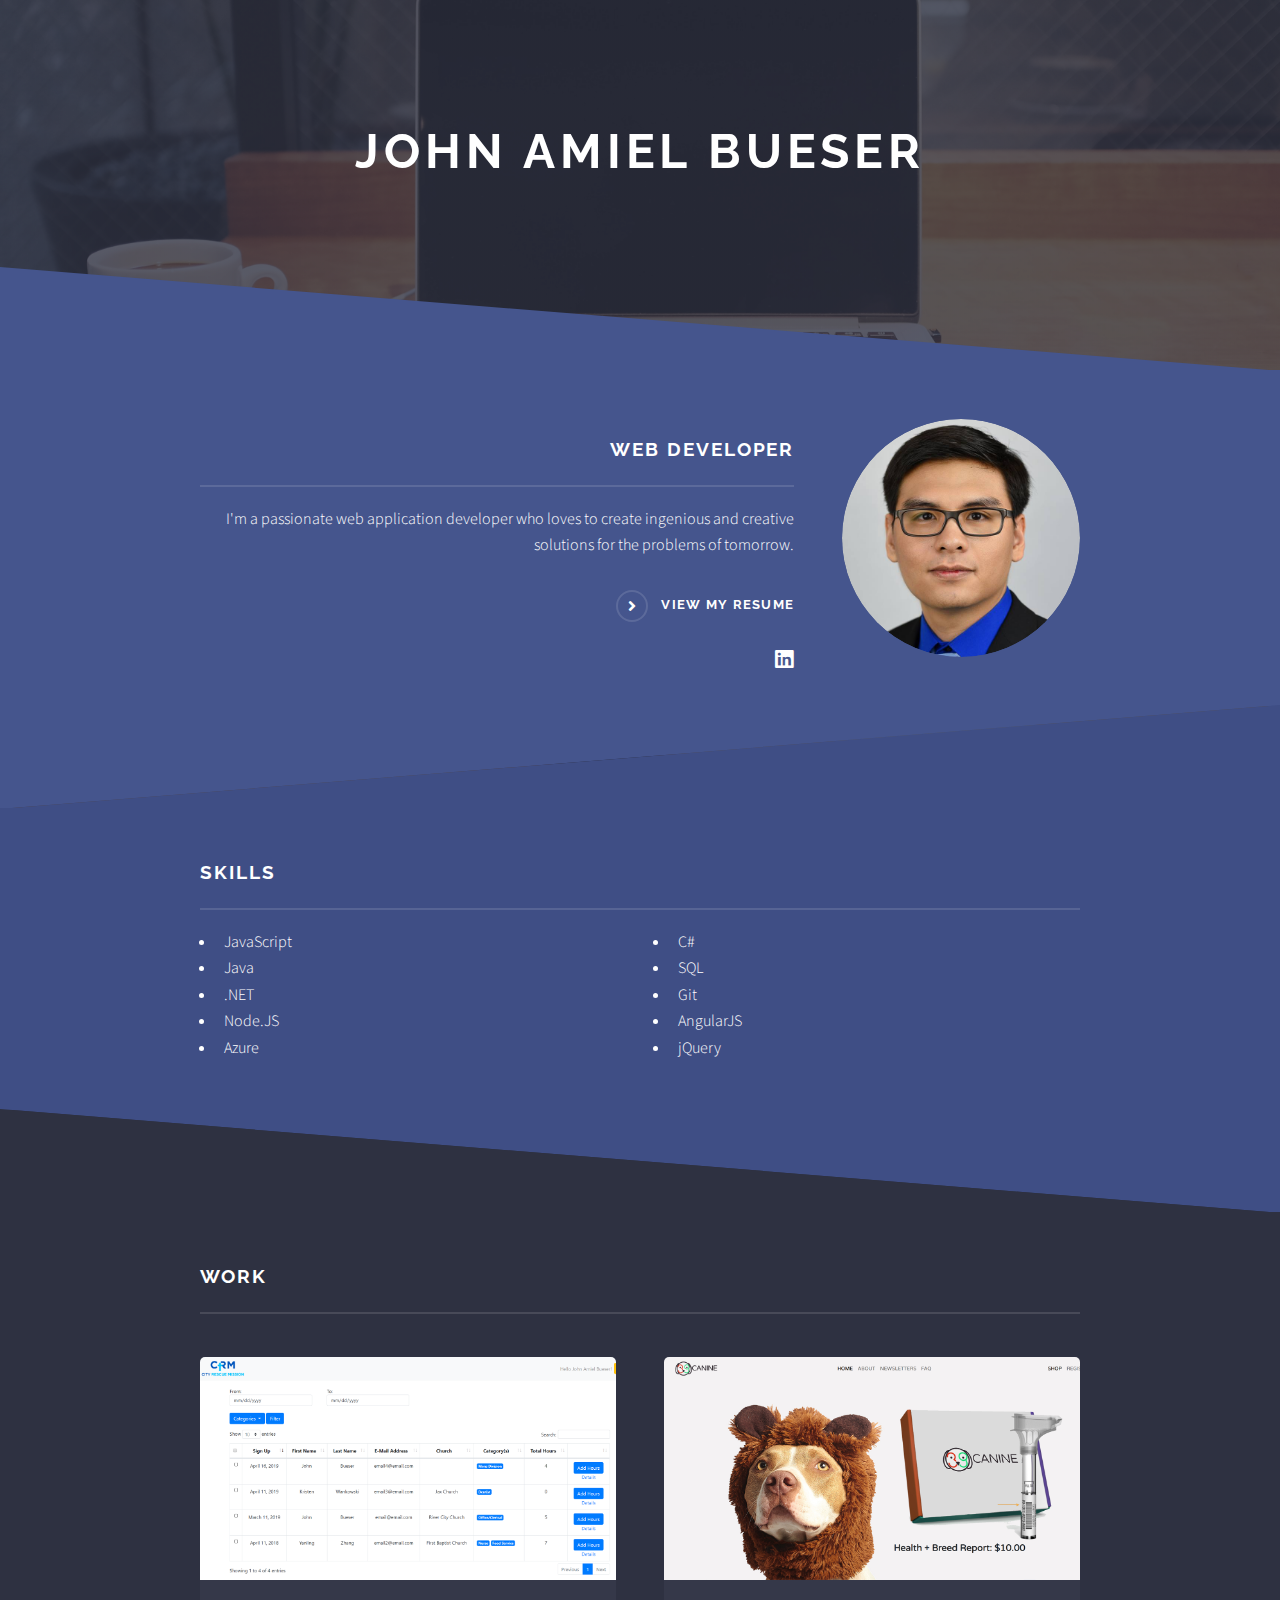
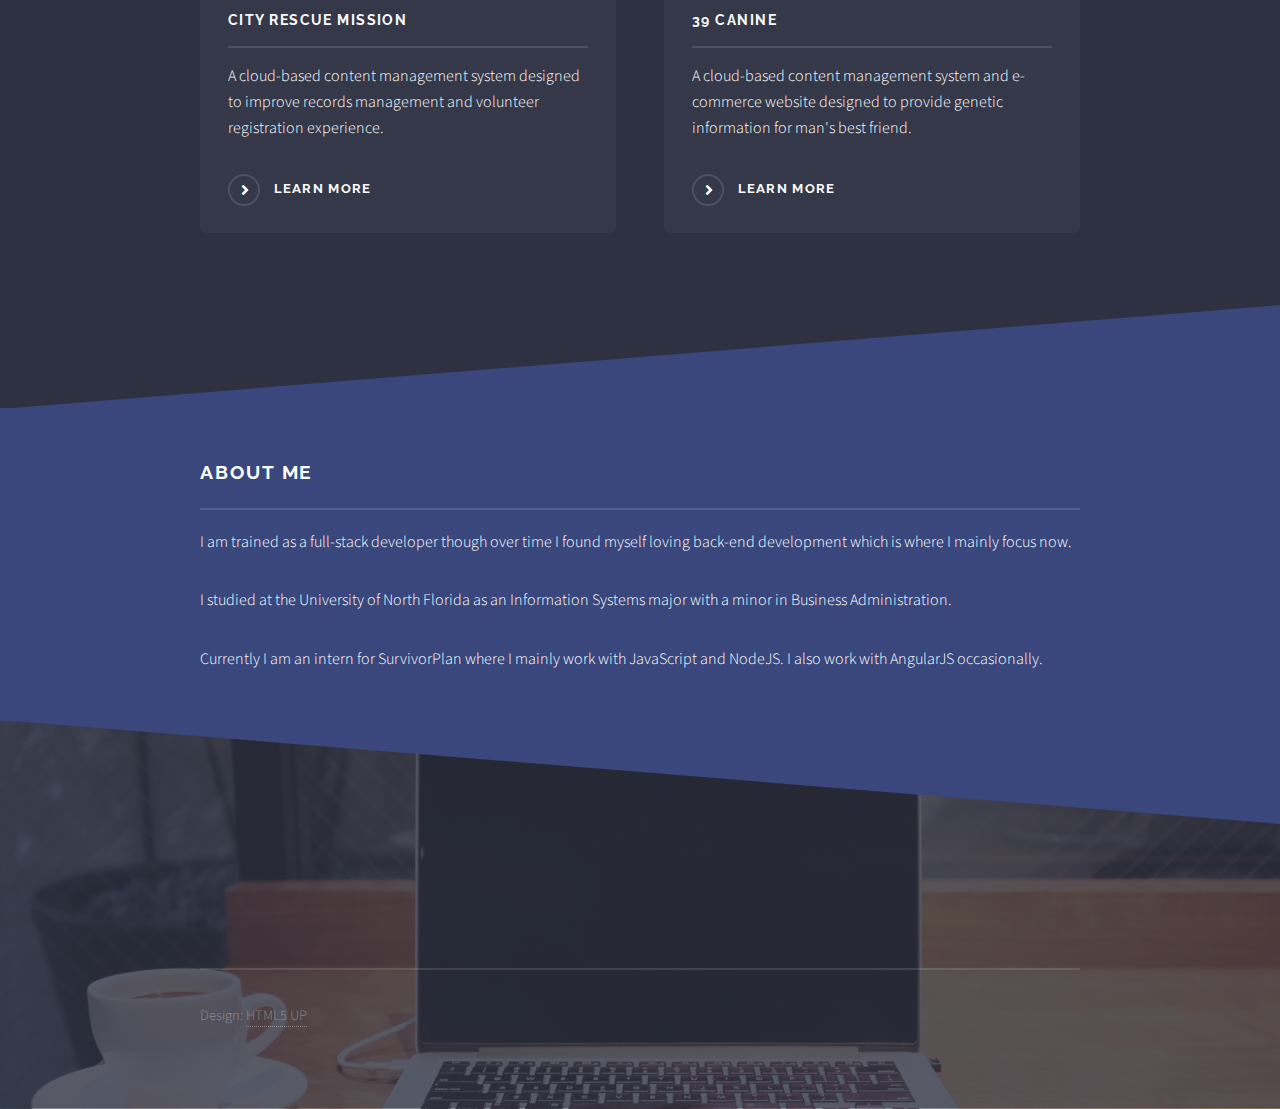
<file: index.html>
<!DOCTYPE HTML>
<html>
	<head>
		<title>John Amiel Bueser</title>
		<meta charset="utf-8" />
		<meta name="viewport" content="width=device-width, initial-scale=1, user-scalable=no" />
		<link rel="stylesheet" href="assets/css/main.css" />
		<noscript><link rel="stylesheet" href="assets/css/noscript.css" /></noscript>
	</head>
	<body class="is-preload">

		<!-- Page Wrapper -->
			<div id="page-wrapper">
				<!-- Banner -->
					<section id="banner">
						<div class="inner">
							<h2>John Amiel Bueser</h2>
						</div>
					</section>

				<!-- Wrapper -->
					<section id="wrapper">

					<!-- Two -->
						<section id="two" class="wrapper alt spotlight style2">
							<div class="inner">
								<a href="#" class="image"><img src="images/linkedin profile.jpg" alt="" /></a>
								<div class="content">
									<h2 class="major">Web developer</h2>
									<p>I'm a passionate web application developer who loves to create ingenious and creative solutions for the problems of tomorrow.</p>
									<a href="/Resume.pdf" target="_blank" class="special">View my resume</a>
									<a href="https://www.linkedin.com/in/johnamielbueser" target="_blank" class="icon brands fa-linkedin fa-lg" target="_blank"></a>
								</div>
							</div>
						</section>

					<!-- Three -->
						<section id="three" class="wrapper spotlight style3">
							<div class="inner">
								<div class="content">
									<h2 class="major">Skills</h2>
									<div class="row">
										<div class="col-6 col-6-small">
											<ul>
												<li>JavaScript</li>
												<li>Java</li>
												<li>.NET</li>
												<li>Node.JS</li>
												<li>Azure</li>
											</ul>
										</div>
										<div class="col-6 col-6-small">
											<ul>
												<li>C#</li>
												<li>SQL</li>
												<li>Git</li>
												<li>AngularJS</li>
												<li>jQuery</li>
											</ul>
										</div>
									</div>
								</div>
							</div>
						</section>

					<!-- Four -->
						<section id="four" class="wrapper alt style1">
							<div class="inner">
								<h2 class="major">Work</h2>
								<section class="features">
									<article>
										<a href="https://github.com/JABueser/CRM" target="_blank" class="image"><img src="images/Demo.png" alt="" /></a>
										<h3 class="major">City Rescue Mission</h3>
										<p>A cloud-based content management system designed to improve records management and volunteer registration experience.</p>
										<a href="https://github.com/JABueser/CRM" target="_blank" class="special">Learn more</a>
									</article>
									<article>
										<a href="https://github.com/JABueser/39Canine" target="_blank" class="image"><img src="images/canine.png" alt="" /></a>
										<h3 class="major">39 Canine</h3>
										<p>A cloud-based content management system and e-commerce website designed to provide genetic information for man's best friend.</p>
										<a href="https://github.com/JABueser/39Canine" target="_blank" class="special">Learn more</a>
									</article>
									
	
								</section>
							</div>
						</section>

							<!-- four -->
							<section id="three" class="wrapper spotlight style4">
								<div class="inner">
									<div class="content">
										<h2 class="major">About Me</h2>
										<p>I am trained as a full-stack developer though over time I found myself loving back-end development which is where I mainly focus now.</p>
										<p>I studied at the University of North Florida as an Information Systems major with a minor in Business Administration.</p>
										<p>Currently I am an intern for SurvivorPlan where I mainly work with JavaScript and NodeJS. I also work with AngularJS occasionally.</p>
									
									</div>
								</div>
							</section>
					</section>

				<!-- Footer -->
					<section id="footer">
						<div class="inner">
							<ul class="copyright">
								<li>Design: <a href="http://html5up.net">HTML5 UP</a></li>
							</ul>
						</div>
					</section>

			</div>

		<!-- Scripts -->
			<script src="assets/js/jquery.min.js"></script>
			<script src="assets/js/jquery.scrollex.min.js"></script>
			<script src="assets/js/browser.min.js"></script>
			<script src="assets/js/breakpoints.min.js"></script>
			<script src="assets/js/util.js"></script>
			<script src="assets/js/main.js"></script>

	</body>
</html>
</file>
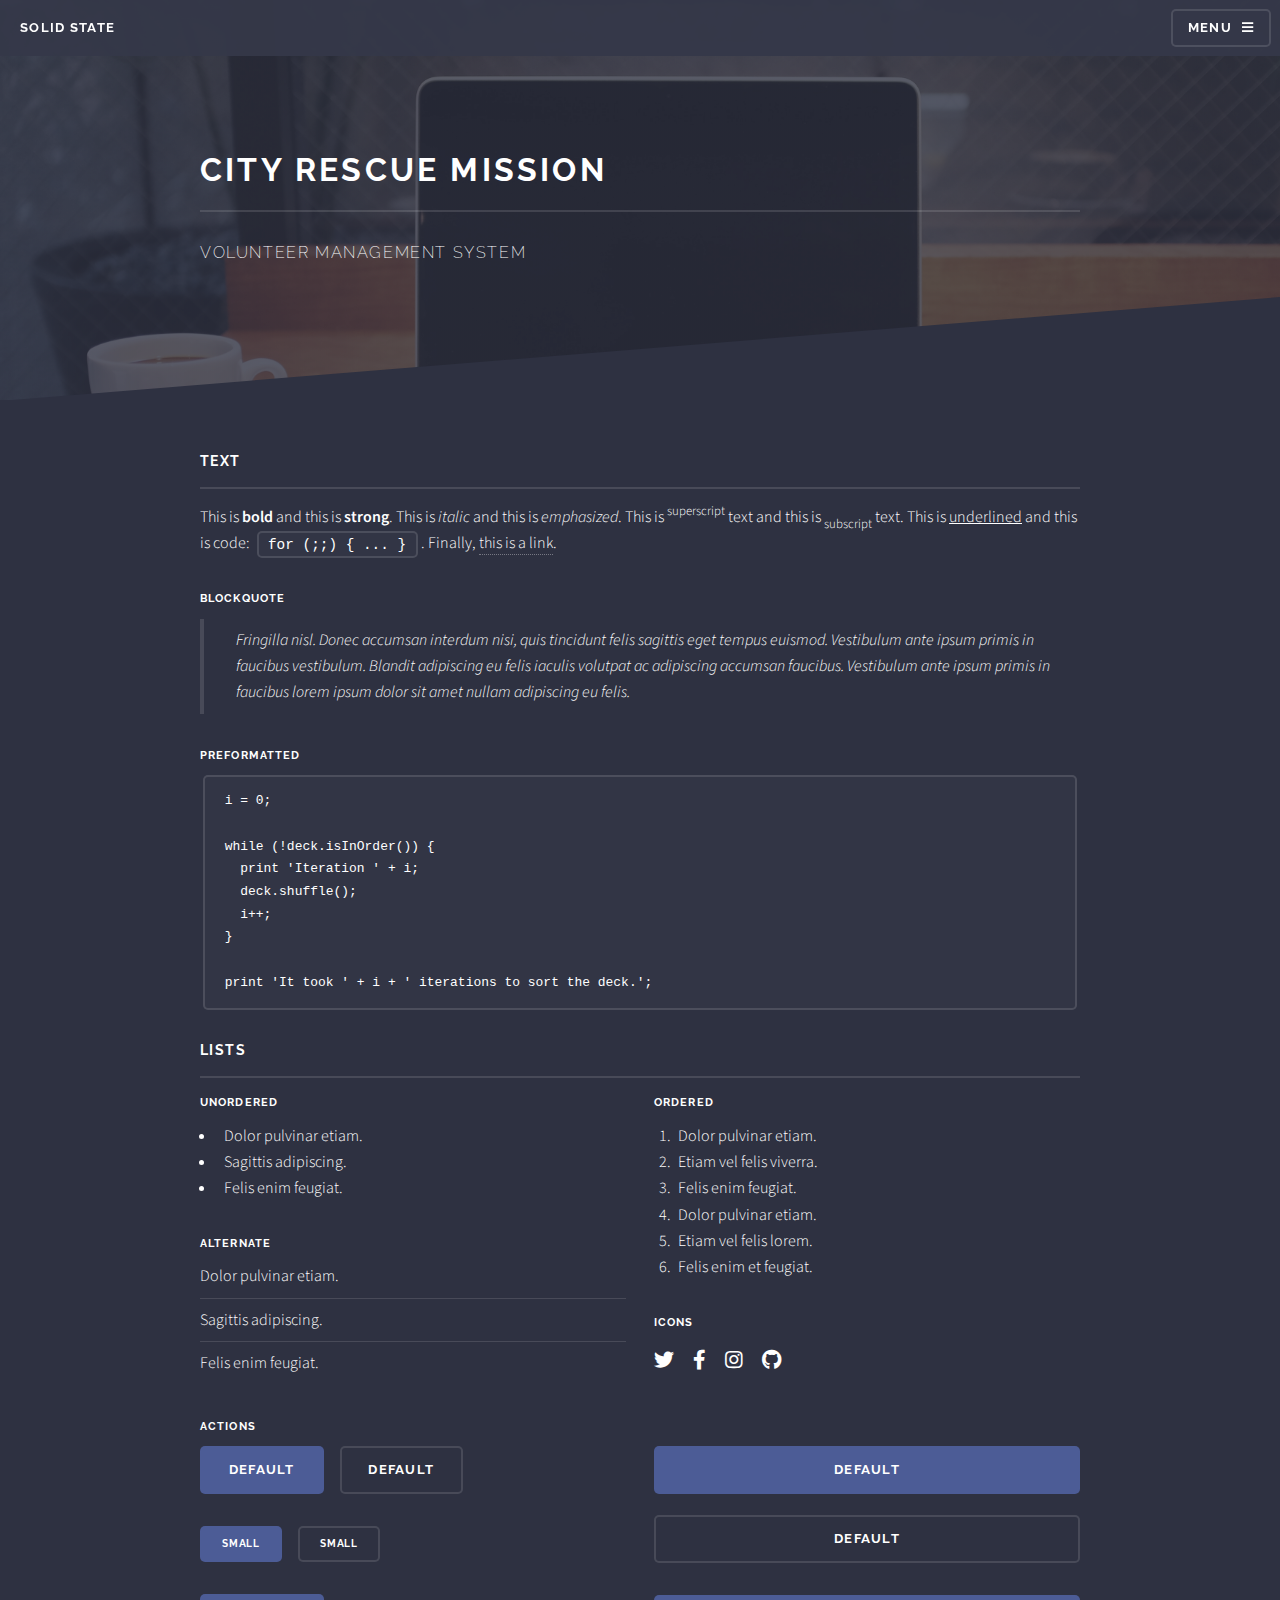
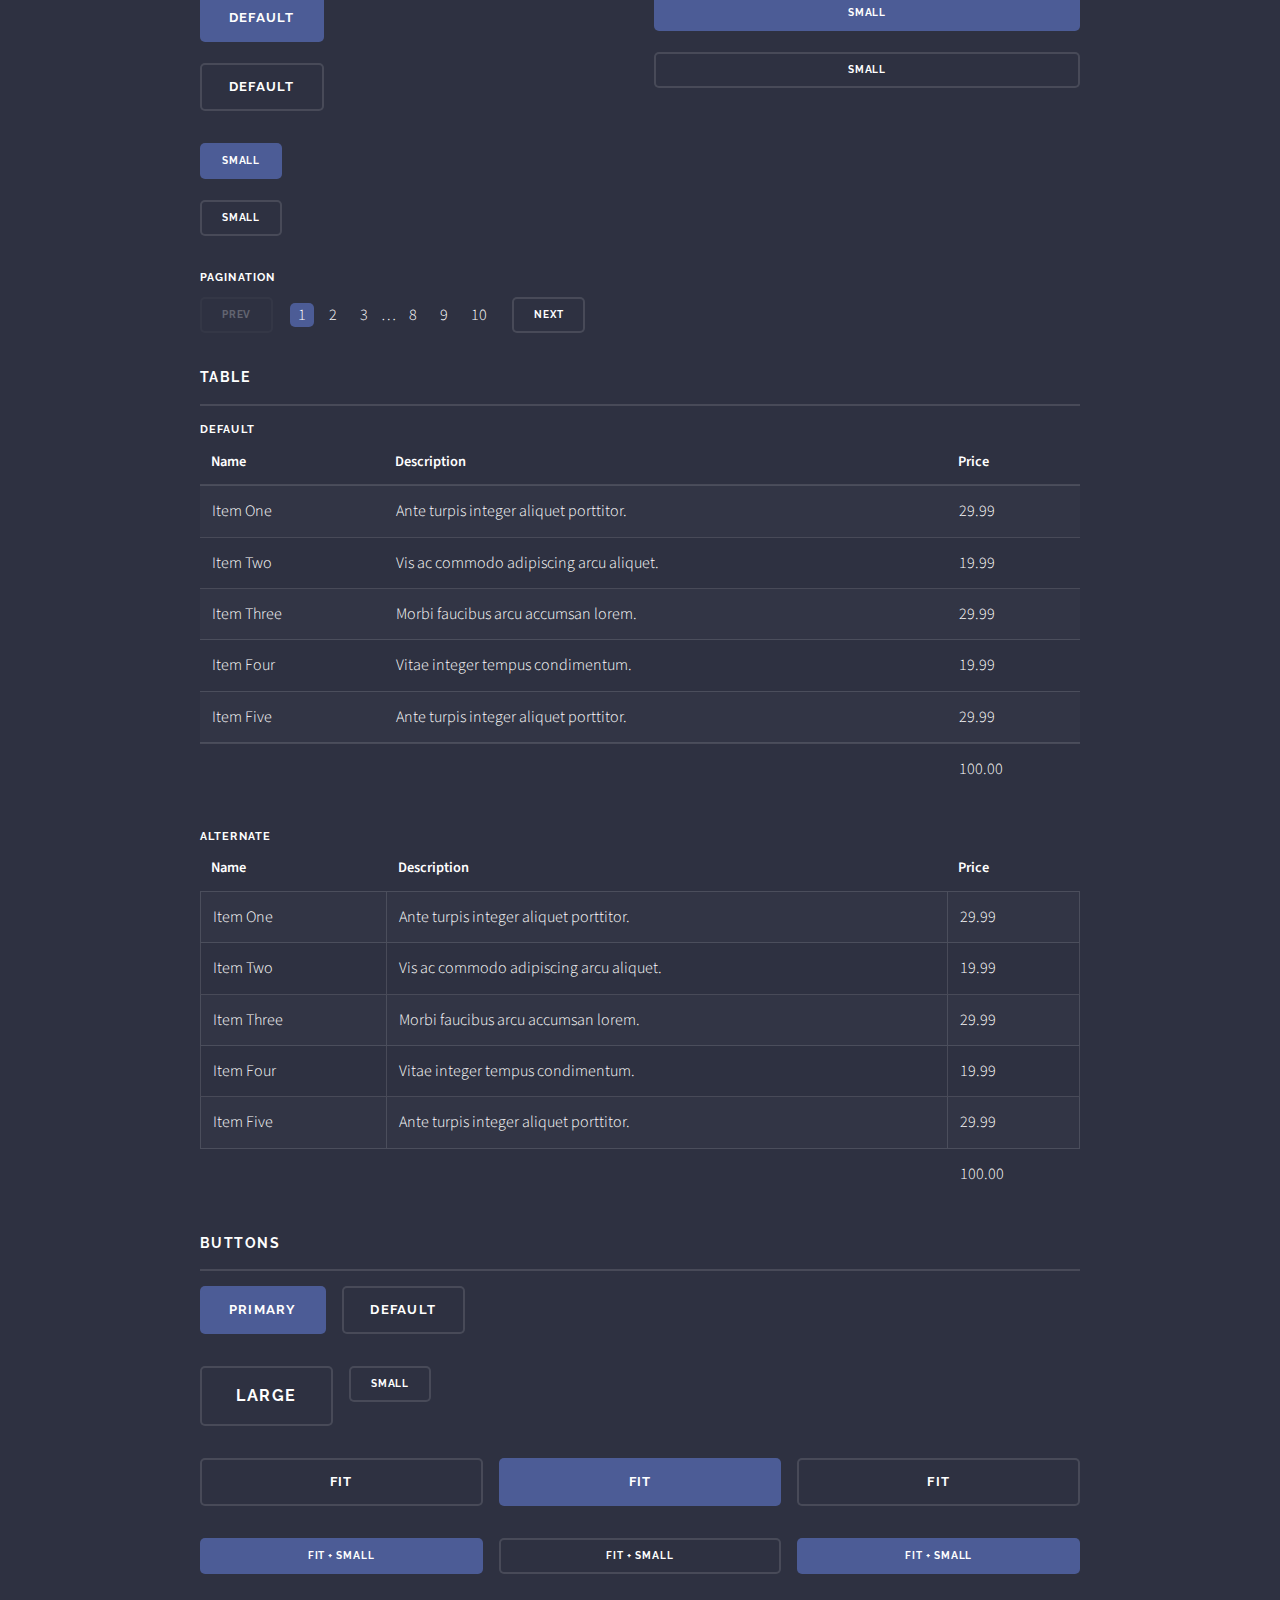
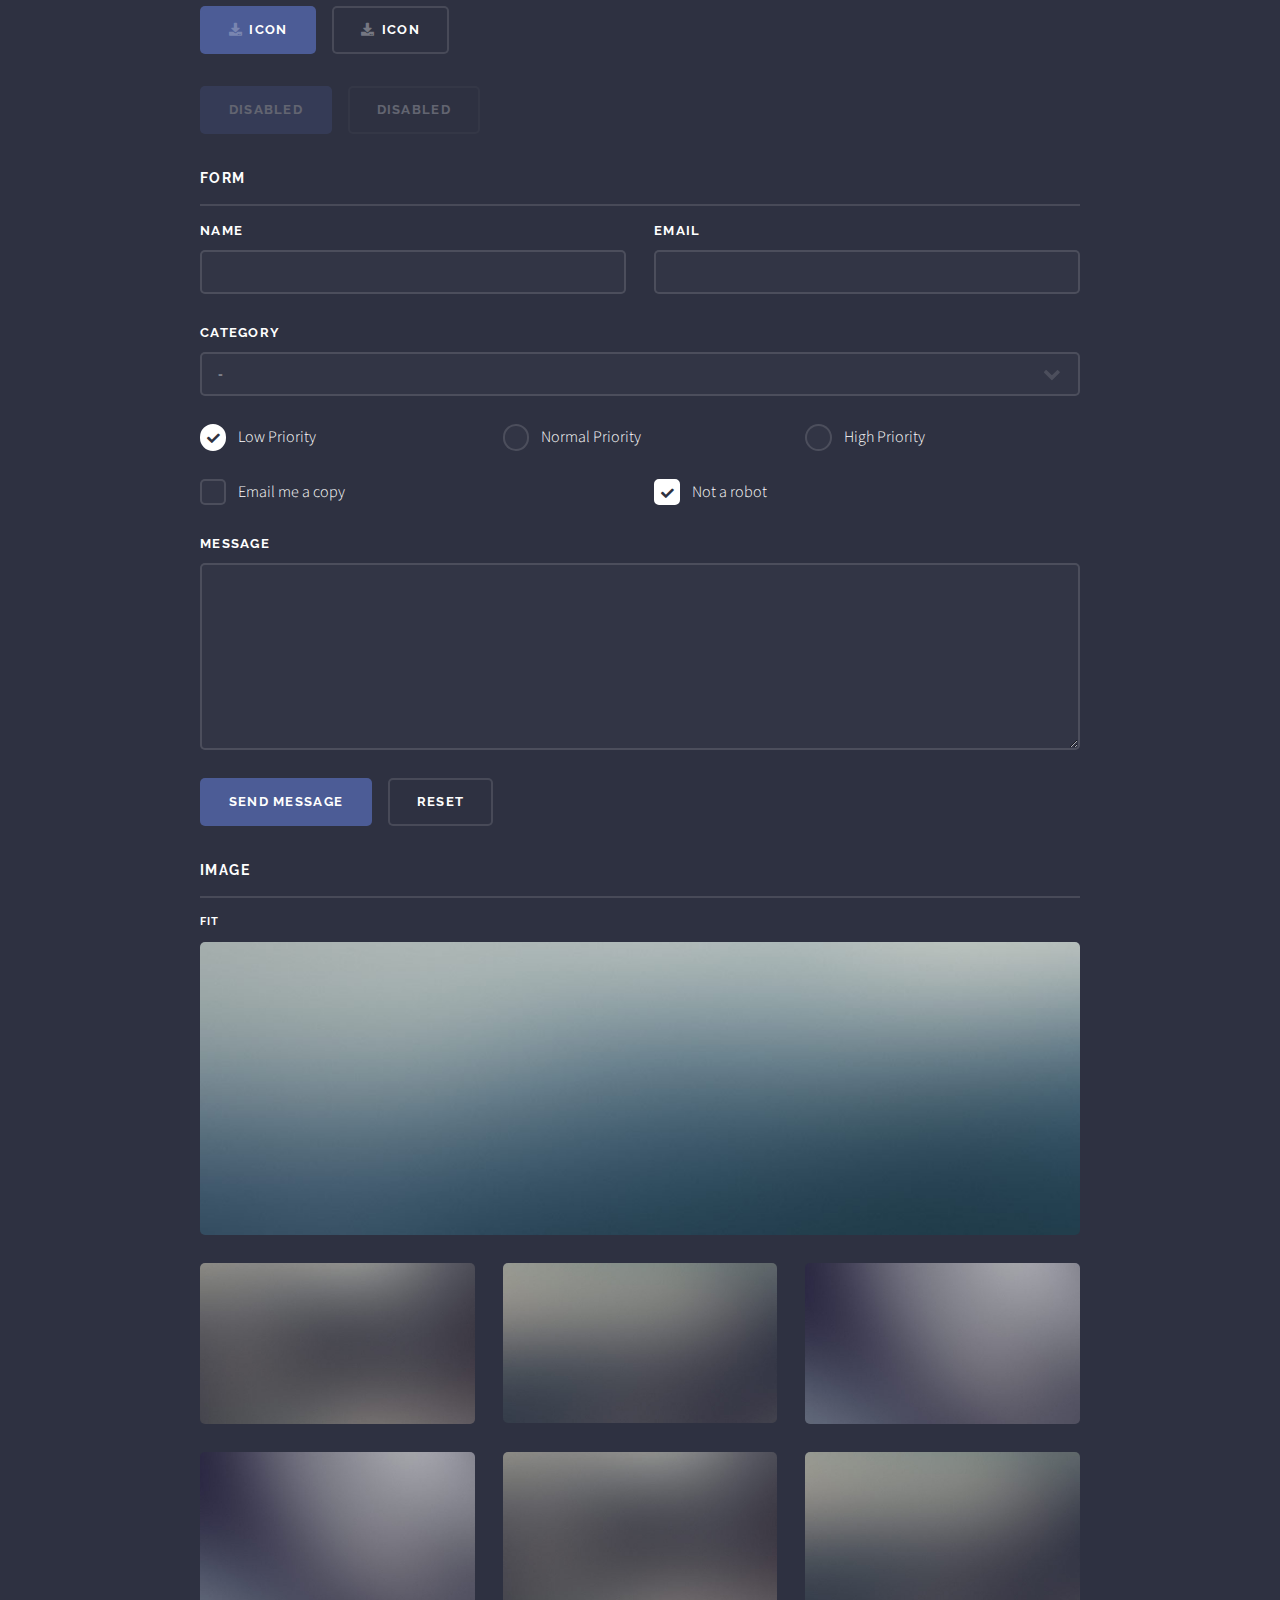
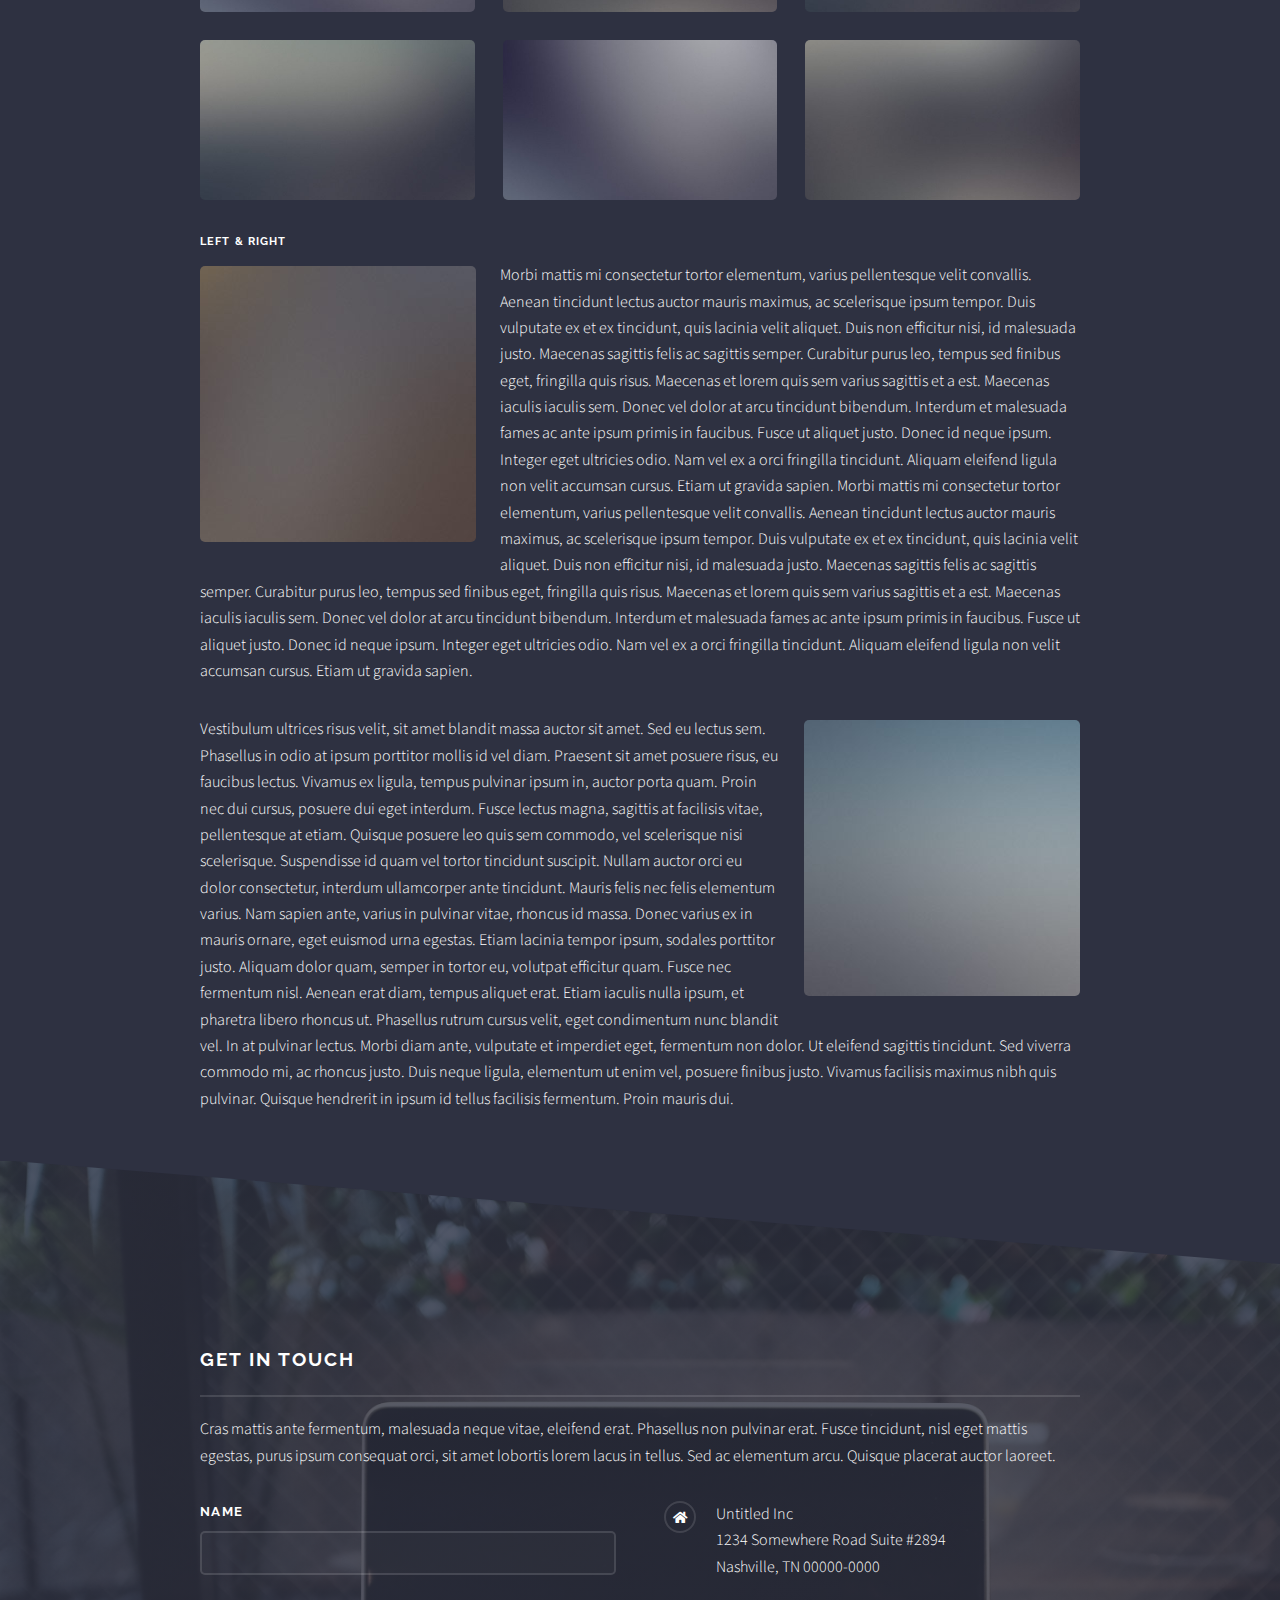
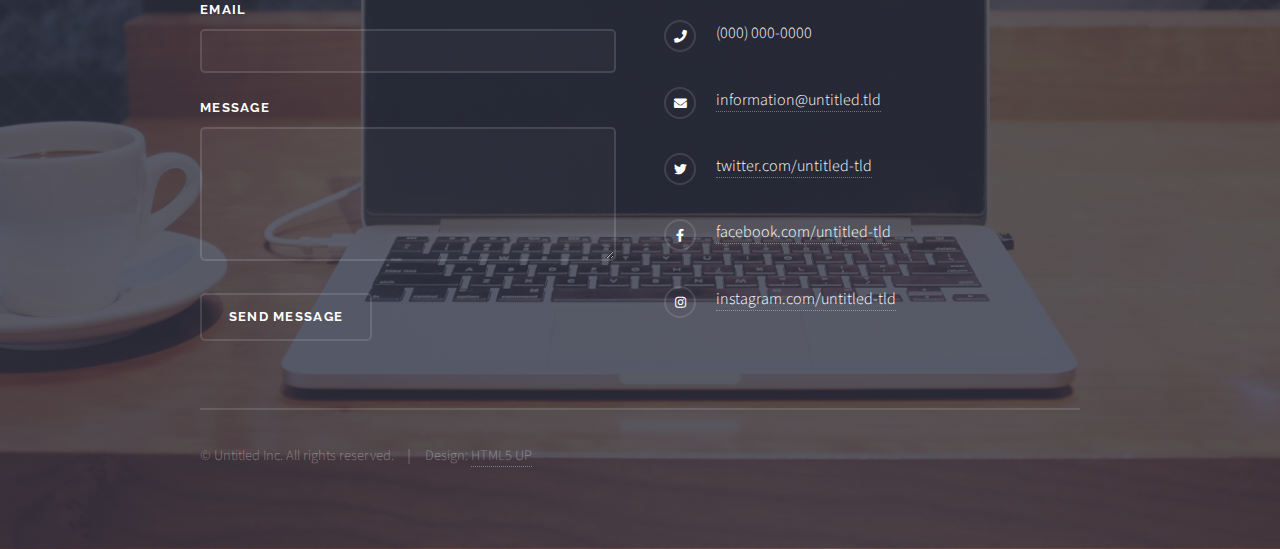
<file: CRM.html>
<!DOCTYPE HTML>
<!--
	Solid State by HTML5 UP
	html5up.net | @ajlkn
	Free for personal and commercial use under the CCA 3.0 license (html5up.net/license)
-->
<html>
	<head>
		<title>Elements - Solid State by HTML5 UP</title>
		<meta charset="utf-8" />
		<meta name="viewport" content="width=device-width, initial-scale=1, user-scalable=no" />
		<link rel="stylesheet" href="assets/css/main.css" />
		<noscript><link rel="stylesheet" href="assets/css/noscript.css" /></noscript>
	</head>
	<body class="is-preload">

		<!-- Page Wrapper -->
			<div id="page-wrapper">

				<!-- Header -->
					<header id="header">
						<h1><a href="index.html">Solid State</a></h1>
						<nav>
							<a href="#menu">Menu</a>
						</nav>
					</header>

				<!-- Menu -->
					<nav id="menu">
						<div class="inner">
							<h2>Menu</h2>
							<ul class="links">
								<li><a href="index.html">Home</a></li>
								<li><a href="generic.html">Generic</a></li>
								<li><a href="elements.html">Elements</a></li>
								<li><a href="#">Log In</a></li>
								<li><a href="#">Sign Up</a></li>
							</ul>
							<a href="#" class="close">Close</a>
						</div>
					</nav>

				<!-- Wrapper -->
					<section id="wrapper">
						<header>
							<div class="inner">
								<h2>City Rescue Mission</h2>
								<p>Volunteer Management System</p>
							</div>
						</header>

						<!-- Content -->
							<div class="wrapper">
								<div class="inner">

									<section>
										<h3 class="major">Text</h3>
										<p>This is <b>bold</b> and this is <strong>strong</strong>. This is <i>italic</i> and this is <em>emphasized</em>.
										This is <sup>superscript</sup> text and this is <sub>subscript</sub> text.
										This is <u>underlined</u> and this is code: <code>for (;;) { ... }</code>. Finally, <a href="#">this is a link</a>.</p>
										<h4>Blockquote</h4>
										<blockquote>Fringilla nisl. Donec accumsan interdum nisi, quis tincidunt felis sagittis eget tempus euismod. Vestibulum ante ipsum primis in faucibus vestibulum. Blandit adipiscing eu felis iaculis volutpat ac adipiscing accumsan faucibus. Vestibulum ante ipsum primis in faucibus lorem ipsum dolor sit amet nullam adipiscing eu felis.</blockquote>
										<h4>Preformatted</h4>
										<pre><code>i = 0;

while (!deck.isInOrder()) {
  print 'Iteration ' + i;
  deck.shuffle();
  i++;
}

print 'It took ' + i + ' iterations to sort the deck.';</code></pre>
									</section>

									<section>
										<h3 class="major">Lists</h3>
										<div class="row">
											<div class="col-6 col-12-medium">
												<h4>Unordered</h4>
												<ul>
													<li>Dolor pulvinar etiam.</li>
													<li>Sagittis adipiscing.</li>
													<li>Felis enim feugiat.</li>
												</ul>
												<h4>Alternate</h4>
												<ul class="alt">
													<li>Dolor pulvinar etiam.</li>
													<li>Sagittis adipiscing.</li>
													<li>Felis enim feugiat.</li>
												</ul>
											</div>
											<div class="col-6 col-12-medium">
												<h4>Ordered</h4>
												<ol>
													<li>Dolor pulvinar etiam.</li>
													<li>Etiam vel felis viverra.</li>
													<li>Felis enim feugiat.</li>
													<li>Dolor pulvinar etiam.</li>
													<li>Etiam vel felis lorem.</li>
													<li>Felis enim et feugiat.</li>
												</ol>
												<h4>Icons</h4>
												<ul class="icons">
													<li><a href="#" class="icon brands fa-twitter"><span class="label">Twitter</span></a></li>
													<li><a href="#" class="icon brands fa-facebook-f"><span class="label">Facebook</span></a></li>
													<li><a href="#" class="icon brands fa-instagram"><span class="label">Instagram</span></a></li>
													<li><a href="#" class="icon brands fa-github"><span class="label">Github</span></a></li>
												</ul>
											</div>
										</div>
										<h4>Actions</h4>
										<div class="row">
											<div class="col-6 col-12-medium">
												<ul class="actions">
													<li><a href="#" class="button primary">Default</a></li>
													<li><a href="#" class="button">Default</a></li>
												</ul>
												<ul class="actions small">
													<li><a href="#" class="button primary small">Small</a></li>
													<li><a href="#" class="button small">Small</a></li>
												</ul>
												<ul class="actions stacked">
													<li><a href="#" class="button primary">Default</a></li>
													<li><a href="#" class="button">Default</a></li>
												</ul>
												<ul class="actions stacked small">
													<li><a href="#" class="button primary small">Small</a></li>
													<li><a href="#" class="button small">Small</a></li>
												</ul>
											</div>
											<div class="col-6 col-12-medium">
												<ul class="actions stacked">
													<li><a href="#" class="button primary fit">Default</a></li>
													<li><a href="#" class="button fit">Default</a></li>
												</ul>
												<ul class="actions stacked small">
													<li><a href="#" class="button primary small fit">Small</a></li>
													<li><a href="#" class="button small fit">Small</a></li>
												</ul>
											</div>
										</div>
										<h4>Pagination</h4>
										<ul class="pagination">
											<li><span class="button small disabled">Prev</span></li>
											<li><a href="#" class="page active">1</a></li>
											<li><a href="#" class="page">2</a></li>
											<li><a href="#" class="page">3</a></li>
											<li><span>&hellip;</span></li>
											<li><a href="#" class="page">8</a></li>
											<li><a href="#" class="page">9</a></li>
											<li><a href="#" class="page">10</a></li>
											<li><a href="#" class="button small">Next</a></li>
										</ul>
									</section>

									<section>
										<h3 class="major">Table</h3>
										<h4>Default</h4>
										<div class="table-wrapper">
											<table>
												<thead>
													<tr>
														<th>Name</th>
														<th>Description</th>
														<th>Price</th>
													</tr>
												</thead>
												<tbody>
													<tr>
														<td>Item One</td>
														<td>Ante turpis integer aliquet porttitor.</td>
														<td>29.99</td>
													</tr>
													<tr>
														<td>Item Two</td>
														<td>Vis ac commodo adipiscing arcu aliquet.</td>
														<td>19.99</td>
													</tr>
													<tr>
														<td>Item Three</td>
														<td> Morbi faucibus arcu accumsan lorem.</td>
														<td>29.99</td>
													</tr>
													<tr>
														<td>Item Four</td>
														<td>Vitae integer tempus condimentum.</td>
														<td>19.99</td>
													</tr>
													<tr>
														<td>Item Five</td>
														<td>Ante turpis integer aliquet porttitor.</td>
														<td>29.99</td>
													</tr>
												</tbody>
												<tfoot>
													<tr>
														<td colspan="2"></td>
														<td>100.00</td>
													</tr>
												</tfoot>
											</table>
										</div>

										<h4>Alternate</h4>
										<div class="table-wrapper">
											<table class="alt">
												<thead>
													<tr>
														<th>Name</th>
														<th>Description</th>
														<th>Price</th>
													</tr>
												</thead>
												<tbody>
													<tr>
														<td>Item One</td>
														<td>Ante turpis integer aliquet porttitor.</td>
														<td>29.99</td>
													</tr>
													<tr>
														<td>Item Two</td>
														<td>Vis ac commodo adipiscing arcu aliquet.</td>
														<td>19.99</td>
													</tr>
													<tr>
														<td>Item Three</td>
														<td> Morbi faucibus arcu accumsan lorem.</td>
														<td>29.99</td>
													</tr>
													<tr>
														<td>Item Four</td>
														<td>Vitae integer tempus condimentum.</td>
														<td>19.99</td>
													</tr>
													<tr>
														<td>Item Five</td>
														<td>Ante turpis integer aliquet porttitor.</td>
														<td>29.99</td>
													</tr>
												</tbody>
												<tfoot>
													<tr>
														<td colspan="2"></td>
														<td>100.00</td>
													</tr>
												</tfoot>
											</table>
										</div>
									</section>

									<section>
										<h3 class="major">Buttons</h3>
										<ul class="actions">
											<li><a href="#" class="button primary">Primary</a></li>
											<li><a href="#" class="button">Default</a></li>
										</ul>
										<ul class="actions">
											<li><a href="#" class="button large">Large</a></li>
											<li><a href="#" class="button small">Small</a></li>
										</ul>
										<ul class="actions fit">
											<li><a href="#" class="button fit">Fit</a></li>
											<li><a href="#" class="button primary fit">Fit</a></li>
											<li><a href="#" class="button fit">Fit</a></li>
										</ul>
										<ul class="actions fit small">
											<li><a href="#" class="button primary fit small">Fit + Small</a></li>
											<li><a href="#" class="button fit small">Fit + Small</a></li>
											<li><a href="#" class="button primary fit small">Fit + Small</a></li>
										</ul>
										<ul class="actions">
											<li><a href="#" class="button primary icon solid fa-download">Icon</a></li>
											<li><a href="#" class="button icon solid fa-download">Icon</a></li>
										</ul>
										<ul class="actions">
											<li><span class="button primary disabled">Disabled</span></li>
											<li><span class="button disabled">Disabled</span></li>
										</ul>
									</section>

									<section>
										<h3 class="major">Form</h3>
										<form method="post" action="#">
											<div class="row gtr-uniform">
												<div class="col-6 col-12-xsmall">
													<label for="demo-name">Name</label>
													<input type="text" name="demo-name" id="demo-name" value="" />
												</div>
												<div class="col-6 col-12-xsmall">
													<label for="demo-email">Email</label>
													<input type="email" name="demo-email" id="demo-email" value="" />
												</div>
												<div class="col-12">
													<label for="demo-category">Category</label>
													<select name="demo-category" id="demo-category">
														<option value="">-</option>
														<option value="1">Manufacturing</option>
														<option value="1">Shipping</option>
														<option value="1">Administration</option>
														<option value="1">Human Resources</option>
													</select>
												</div>
												<div class="col-4 col-12-small">
													<input type="radio" id="demo-priority-low" name="demo-priority" checked>
													<label for="demo-priority-low">Low Priority</label>
												</div>
												<div class="col-4 col-12-small">
													<input type="radio" id="demo-priority-normal" name="demo-priority">
													<label for="demo-priority-normal">Normal Priority</label>
												</div>
												<div class="col-4 col-12-small">
													<input type="radio" id="demo-priority-high" name="demo-priority">
													<label for="demo-priority-high">High Priority</label>
												</div>
												<div class="col-6 col-12-small">
													<input type="checkbox" id="demo-copy" name="demo-copy">
													<label for="demo-copy">Email me a copy</label>
												</div>
												<div class="col-6 col-12-small">
													<input type="checkbox" id="demo-human" name="demo-human" checked>
													<label for="demo-human">Not a robot</label>
												</div>
												<div class="col-12">
													<label for="demo-message">Message</label>
													<textarea name="demo-message" id="demo-message" rows="6"></textarea>
												</div>
												<div class="col-12">
													<ul class="actions">
														<li><input type="submit" value="Send Message" class="primary" /></li>
														<li><input type="reset" value="Reset" /></li>
													</ul>
												</div>
											</div>
										</form>
									</section>

									<section>
										<h3 class="major">Image</h3>
										<h4>Fit</h4>
										<div class="box alt">
											<div class="row gtr-uniform">
												<div class="col-12"><span class="image fit"><img src="images/pic08.jpg" alt="" /></span></div>
												<div class="col-4"><span class="image fit"><img src="images/pic05.jpg" alt="" /></span></div>
												<div class="col-4"><span class="image fit"><img src="images/pic06.jpg" alt="" /></span></div>
												<div class="col-4"><span class="image fit"><img src="images/pic07.jpg" alt="" /></span></div>
												<div class="col-4"><span class="image fit"><img src="images/pic07.jpg" alt="" /></span></div>
												<div class="col-4"><span class="image fit"><img src="images/pic05.jpg" alt="" /></span></div>
												<div class="col-4"><span class="image fit"><img src="images/pic06.jpg" alt="" /></span></div>
												<div class="col-4"><span class="image fit"><img src="images/pic06.jpg" alt="" /></span></div>
												<div class="col-4"><span class="image fit"><img src="images/pic07.jpg" alt="" /></span></div>
												<div class="col-4"><span class="image fit"><img src="images/pic05.jpg" alt="" /></span></div>
											</div>
										</div>
										<h4>Left &amp; Right</h4>
										<p><span class="image left"><img src="images/pic01.jpg" alt="" /></span>Morbi mattis mi consectetur tortor elementum, varius pellentesque velit convallis. Aenean tincidunt lectus auctor mauris maximus, ac scelerisque ipsum tempor. Duis vulputate ex et ex tincidunt, quis lacinia velit aliquet. Duis non efficitur nisi, id malesuada justo. Maecenas sagittis felis ac sagittis semper. Curabitur purus leo, tempus sed finibus eget, fringilla quis risus. Maecenas et lorem quis sem varius sagittis et a est. Maecenas iaculis iaculis sem. Donec vel dolor at arcu tincidunt bibendum. Interdum et malesuada fames ac ante ipsum primis in faucibus. Fusce ut aliquet justo. Donec id neque ipsum. Integer eget ultricies odio. Nam vel ex a orci fringilla tincidunt. Aliquam eleifend ligula non velit accumsan cursus. Etiam ut gravida sapien. Morbi mattis mi consectetur tortor elementum, varius pellentesque velit convallis. Aenean tincidunt lectus auctor mauris maximus, ac scelerisque ipsum tempor. Duis vulputate ex et ex tincidunt, quis lacinia velit aliquet. Duis non efficitur nisi, id malesuada justo. Maecenas sagittis felis ac sagittis semper. Curabitur purus leo, tempus sed finibus eget, fringilla quis risus. Maecenas et lorem quis sem varius sagittis et a est. Maecenas iaculis iaculis sem. Donec vel dolor at arcu tincidunt bibendum. Interdum et malesuada fames ac ante ipsum primis in faucibus. Fusce ut aliquet justo. Donec id neque ipsum. Integer eget ultricies odio. Nam vel ex a orci fringilla tincidunt. Aliquam eleifend ligula non velit accumsan cursus. Etiam ut gravida sapien.</p>
										<p><span class="image right"><img src="images/pic02.jpg" alt="" /></span>Vestibulum ultrices risus velit, sit amet blandit massa auctor sit amet. Sed eu lectus sem. Phasellus in odio at ipsum porttitor mollis id vel diam. Praesent sit amet posuere risus, eu faucibus lectus. Vivamus ex ligula, tempus pulvinar ipsum in, auctor porta quam. Proin nec dui cursus, posuere dui eget interdum. Fusce lectus magna, sagittis at facilisis vitae, pellentesque at etiam. Quisque posuere leo quis sem commodo, vel scelerisque nisi scelerisque. Suspendisse id quam vel tortor tincidunt suscipit. Nullam auctor orci eu dolor consectetur, interdum ullamcorper ante tincidunt. Mauris felis nec felis elementum varius. Nam sapien ante, varius in pulvinar vitae, rhoncus id massa. Donec varius ex in mauris ornare, eget euismod urna egestas. Etiam lacinia tempor ipsum, sodales porttitor justo. Aliquam dolor quam, semper in tortor eu, volutpat efficitur quam. Fusce nec fermentum nisl. Aenean erat diam, tempus aliquet erat. Etiam iaculis nulla ipsum, et pharetra libero rhoncus ut. Phasellus rutrum cursus velit, eget condimentum nunc blandit vel. In at pulvinar lectus. Morbi diam ante, vulputate et imperdiet eget, fermentum non dolor. Ut eleifend sagittis tincidunt. Sed viverra commodo mi, ac rhoncus justo. Duis neque ligula, elementum ut enim vel, posuere finibus justo. Vivamus facilisis maximus nibh quis pulvinar. Quisque hendrerit in ipsum id tellus facilisis fermentum. Proin mauris dui.</p>
									</section>

								</div>
							</div>

					</section>

				<!-- Footer -->
					<section id="footer">
						<div class="inner">
							<h2 class="major">Get in touch</h2>
							<p>Cras mattis ante fermentum, malesuada neque vitae, eleifend erat. Phasellus non pulvinar erat. Fusce tincidunt, nisl eget mattis egestas, purus ipsum consequat orci, sit amet lobortis lorem lacus in tellus. Sed ac elementum arcu. Quisque placerat auctor laoreet.</p>
							<form method="post" action="#">
								<div class="fields">
									<div class="field">
										<label for="name">Name</label>
										<input type="text" name="name" id="name" />
									</div>
									<div class="field">
										<label for="email">Email</label>
										<input type="email" name="email" id="email" />
									</div>
									<div class="field">
										<label for="message">Message</label>
										<textarea name="message" id="message" rows="4"></textarea>
									</div>
								</div>
								<ul class="actions">
									<li><input type="submit" value="Send Message" /></li>
								</ul>
							</form>
							<ul class="contact">
								<li class="icon solid fa-home">
									Untitled Inc<br />
									1234 Somewhere Road Suite #2894<br />
									Nashville, TN 00000-0000
								</li>
								<li class="icon solid fa-phone">(000) 000-0000</li>
								<li class="icon solid fa-envelope"><a href="#">information@untitled.tld</a></li>
								<li class="icon brands fa-twitter"><a href="#">twitter.com/untitled-tld</a></li>
								<li class="icon brands fa-facebook-f"><a href="#">facebook.com/untitled-tld</a></li>
								<li class="icon brands fa-instagram"><a href="#">instagram.com/untitled-tld</a></li>
							</ul>
							<ul class="copyright">
								<li>&copy; Untitled Inc. All rights reserved.</li><li>Design: <a href="http://html5up.net">HTML5 UP</a></li>
							</ul>
						</div>
					</section>

			</div>

		<!-- Scripts -->
			<script src="assets/js/jquery.min.js"></script>
			<script src="assets/js/jquery.scrollex.min.js"></script>
			<script src="assets/js/browser.min.js"></script>
			<script src="assets/js/breakpoints.min.js"></script>
			<script src="assets/js/util.js"></script>
			<script src="assets/js/main.js"></script>

	</body>
</html>
</file>
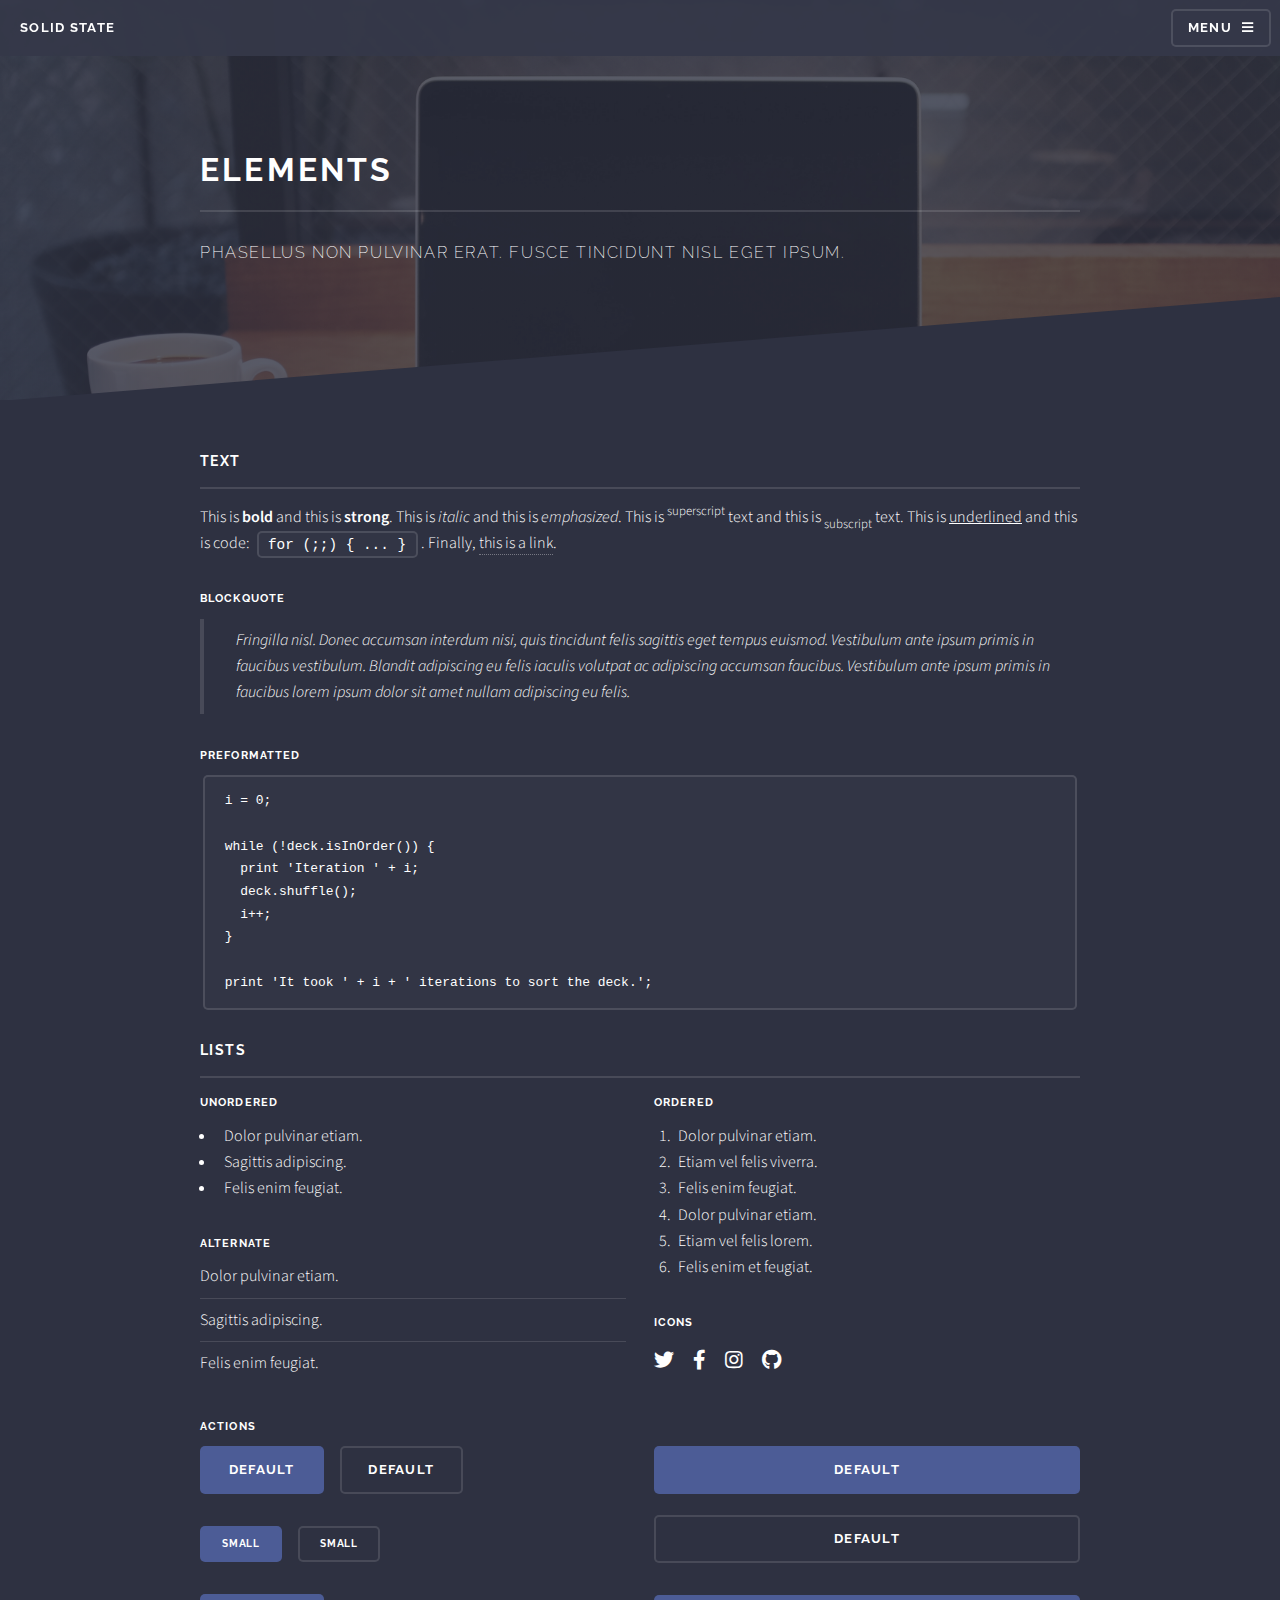
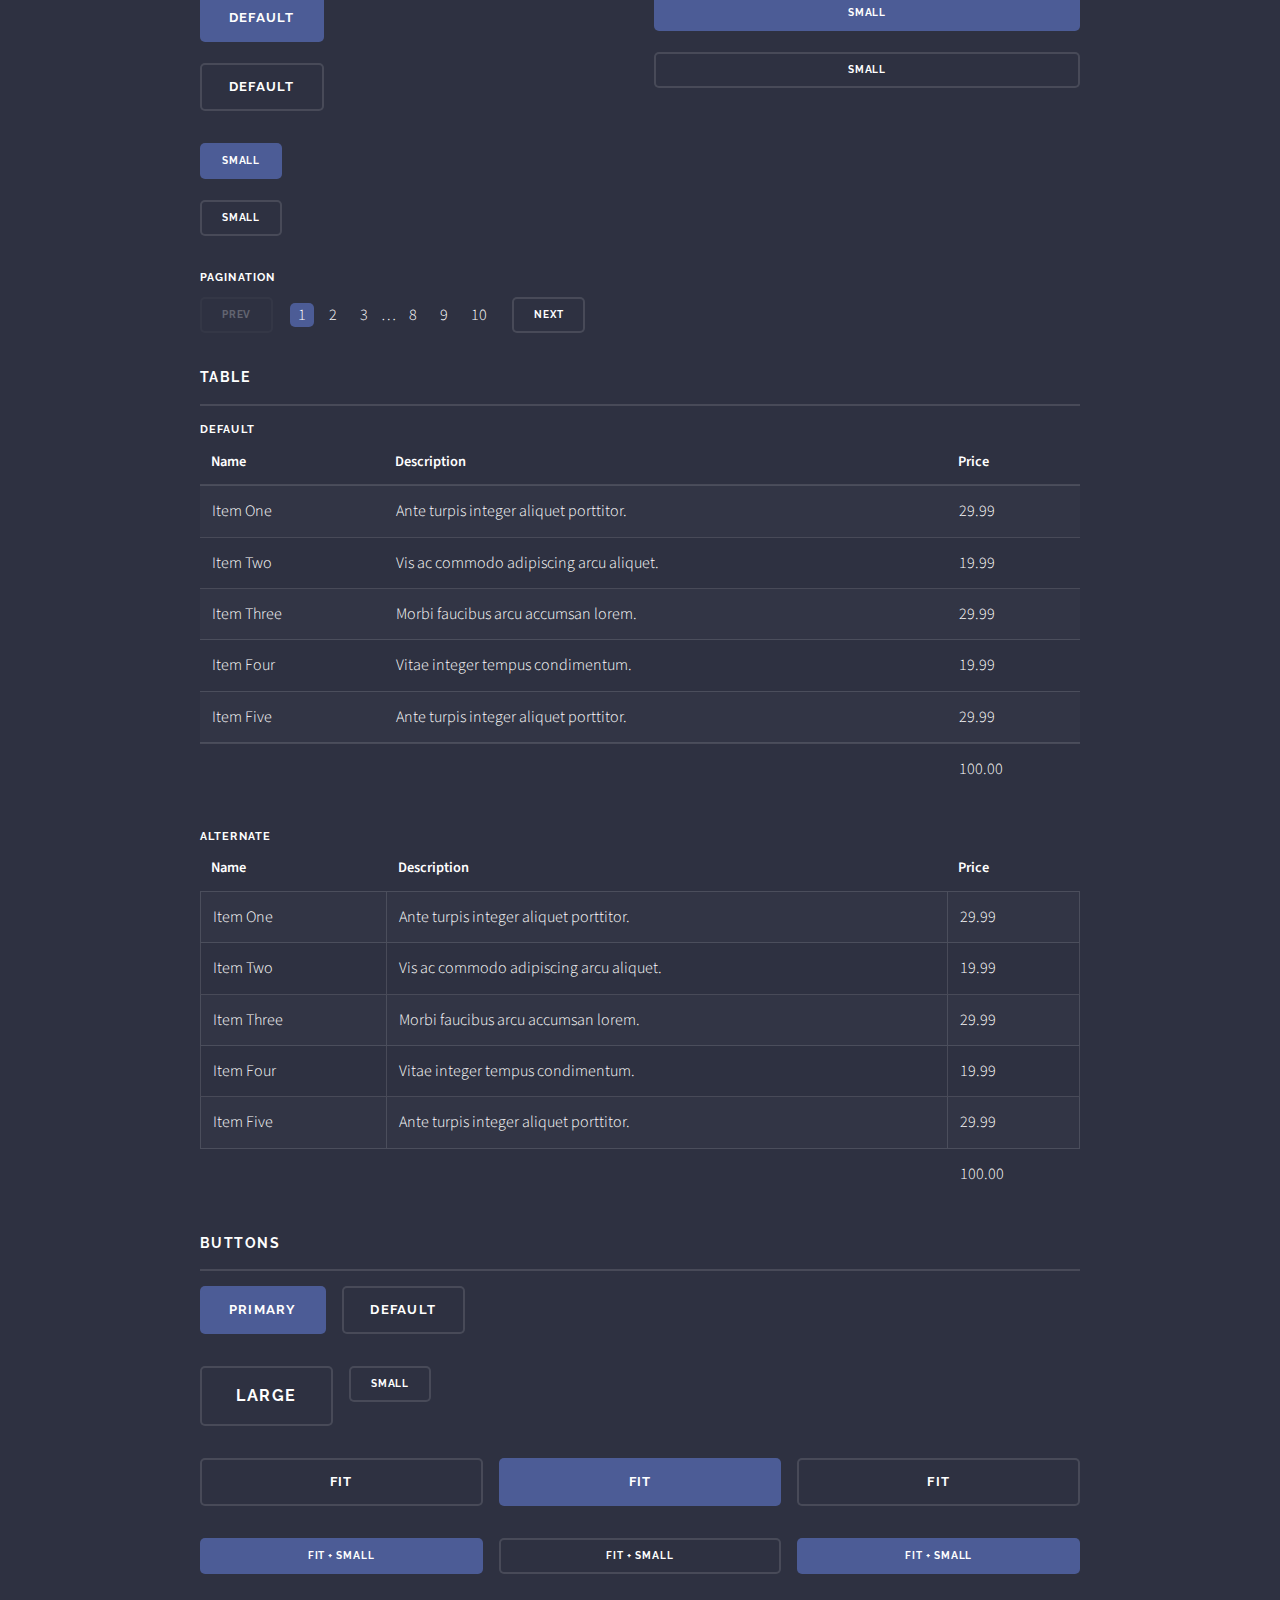
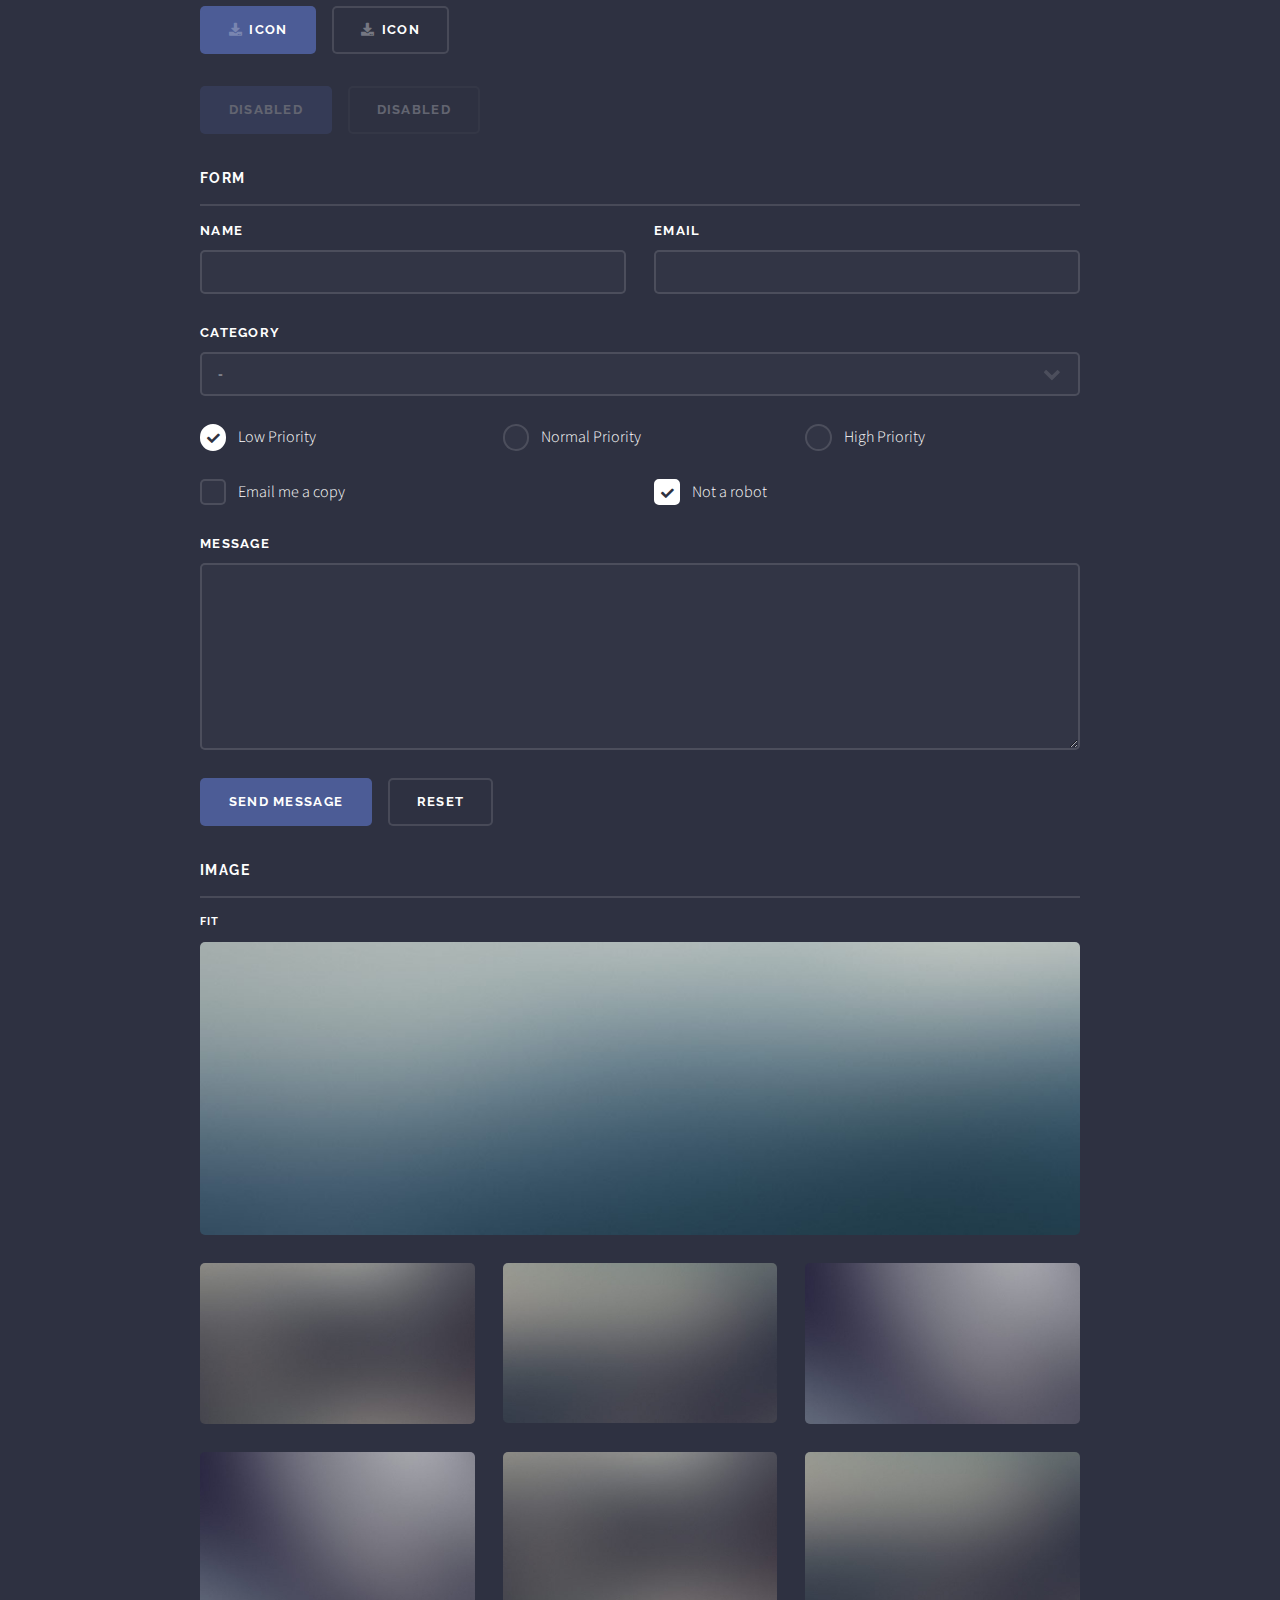
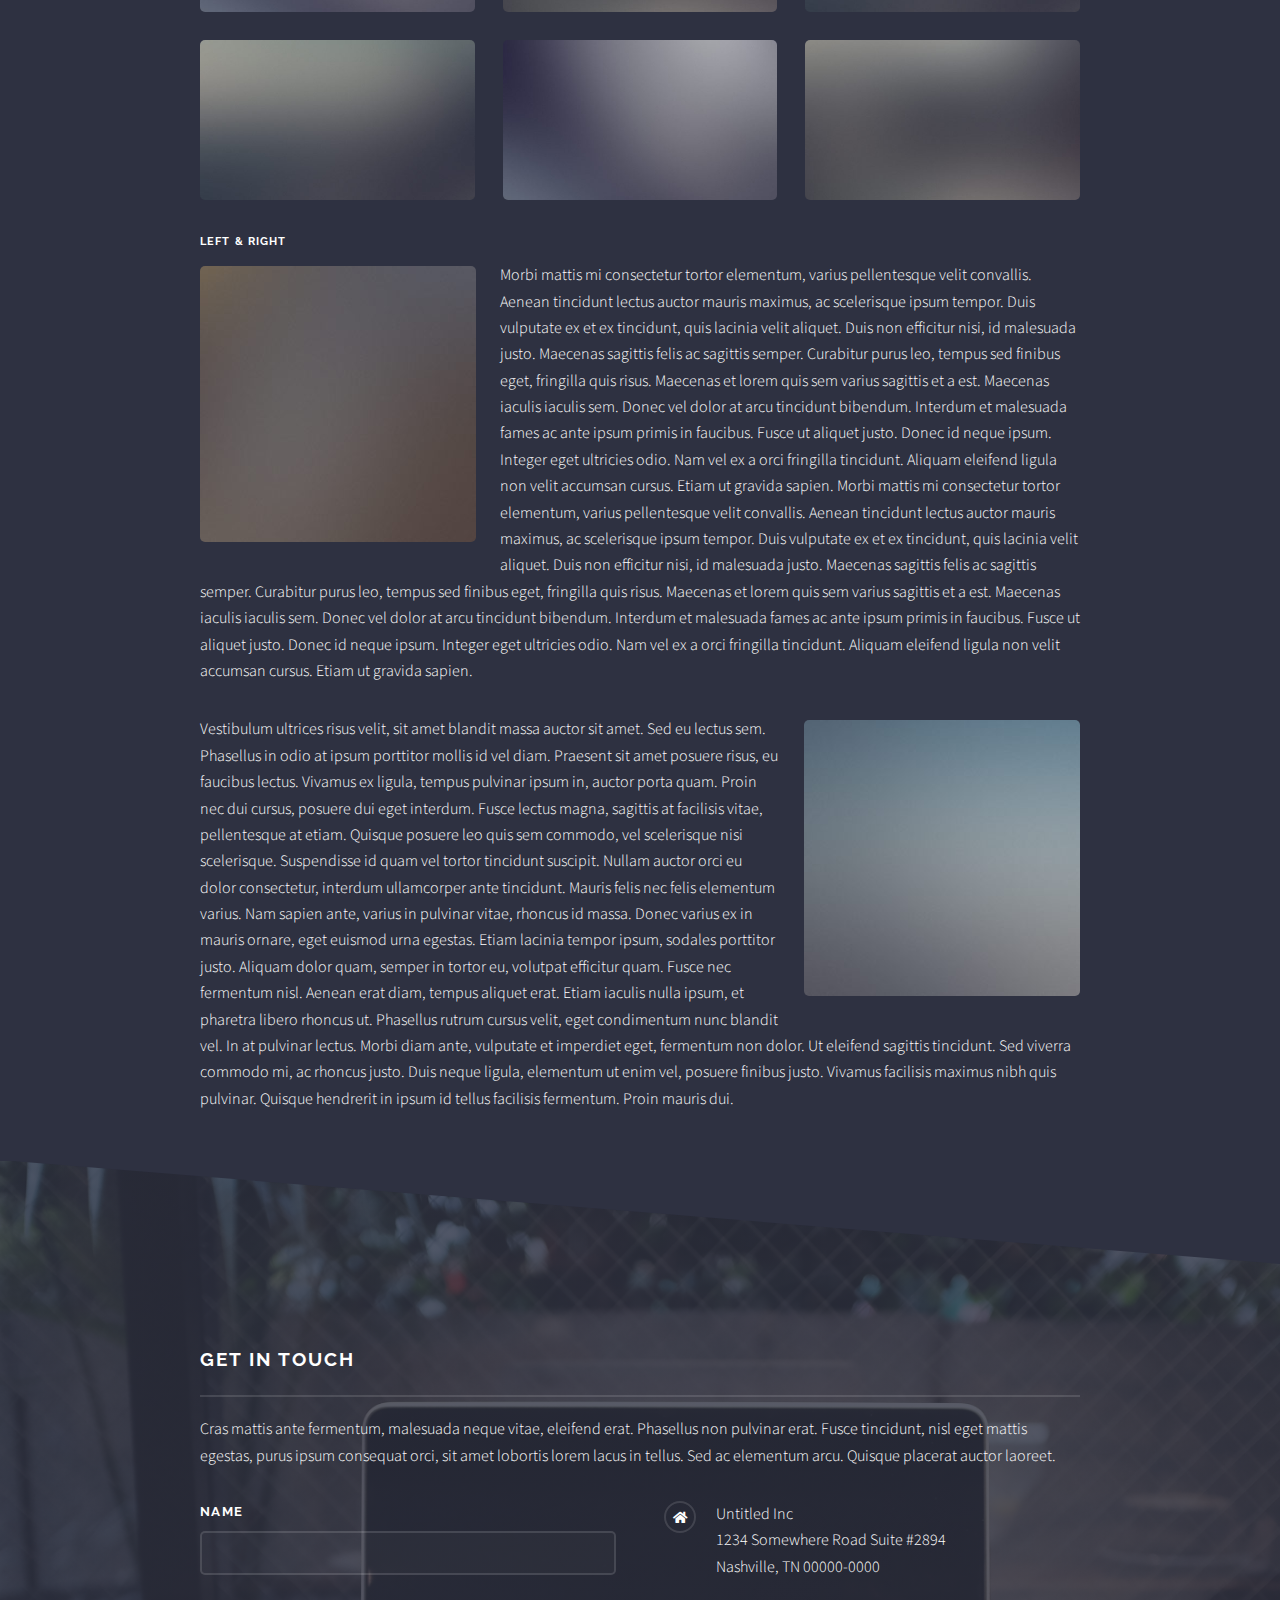
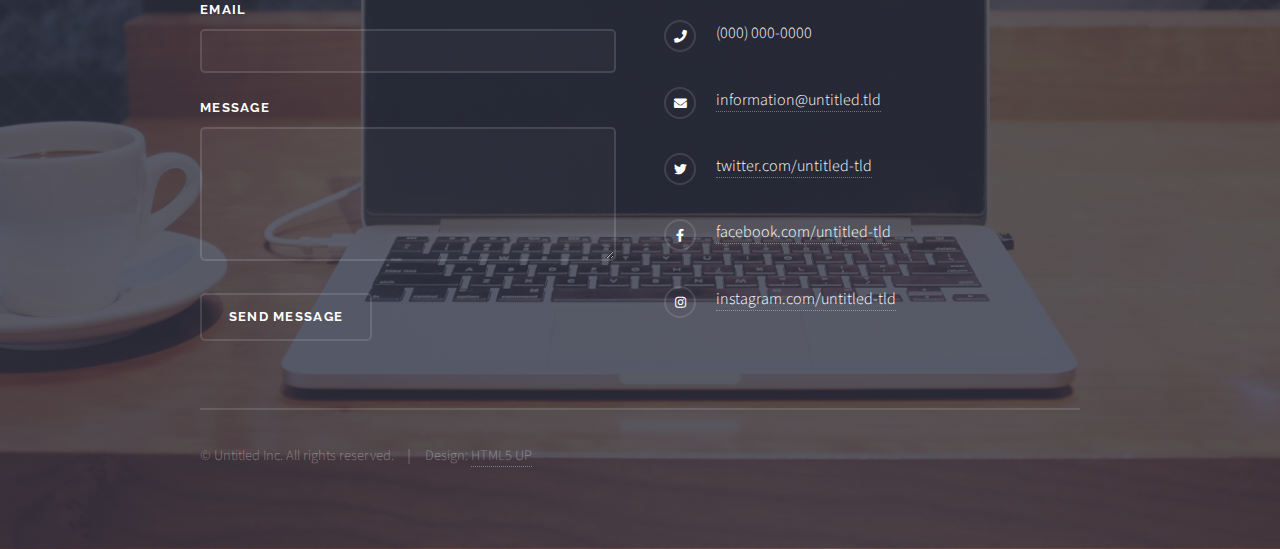
<file: elements.html>
<!DOCTYPE HTML>
<!--
	Solid State by HTML5 UP
	html5up.net | @ajlkn
	Free for personal and commercial use under the CCA 3.0 license (html5up.net/license)
-->
<html>
	<head>
		<title>Elements - Solid State by HTML5 UP</title>
		<meta charset="utf-8" />
		<meta name="viewport" content="width=device-width, initial-scale=1, user-scalable=no" />
		<link rel="stylesheet" href="assets/css/main.css" />
		<noscript><link rel="stylesheet" href="assets/css/noscript.css" /></noscript>
	</head>
	<body class="is-preload">

		<!-- Page Wrapper -->
			<div id="page-wrapper">

				<!-- Header -->
					<header id="header">
						<h1><a href="index.html">Solid State</a></h1>
						<nav>
							<a href="#menu">Menu</a>
						</nav>
					</header>

				<!-- Menu -->
					<nav id="menu">
						<div class="inner">
							<h2>Menu</h2>
							<ul class="links">
								<li><a href="index.html">Home</a></li>
								<li><a href="generic.html">Generic</a></li>
								<li><a href="elements.html">Elements</a></li>
								<li><a href="#">Log In</a></li>
								<li><a href="#">Sign Up</a></li>
							</ul>
							<a href="#" class="close">Close</a>
						</div>
					</nav>

				<!-- Wrapper -->
					<section id="wrapper">
						<header>
							<div class="inner">
								<h2>Elements</h2>
								<p>Phasellus non pulvinar erat. Fusce tincidunt nisl eget ipsum.</p>
							</div>
						</header>

						<!-- Content -->
							<div class="wrapper">
								<div class="inner">

									<section>
										<h3 class="major">Text</h3>
										<p>This is <b>bold</b> and this is <strong>strong</strong>. This is <i>italic</i> and this is <em>emphasized</em>.
										This is <sup>superscript</sup> text and this is <sub>subscript</sub> text.
										This is <u>underlined</u> and this is code: <code>for (;;) { ... }</code>. Finally, <a href="#">this is a link</a>.</p>
										<h4>Blockquote</h4>
										<blockquote>Fringilla nisl. Donec accumsan interdum nisi, quis tincidunt felis sagittis eget tempus euismod. Vestibulum ante ipsum primis in faucibus vestibulum. Blandit adipiscing eu felis iaculis volutpat ac adipiscing accumsan faucibus. Vestibulum ante ipsum primis in faucibus lorem ipsum dolor sit amet nullam adipiscing eu felis.</blockquote>
										<h4>Preformatted</h4>
										<pre><code>i = 0;

while (!deck.isInOrder()) {
  print 'Iteration ' + i;
  deck.shuffle();
  i++;
}

print 'It took ' + i + ' iterations to sort the deck.';</code></pre>
									</section>

									<section>
										<h3 class="major">Lists</h3>
										<div class="row">
											<div class="col-6 col-12-medium">
												<h4>Unordered</h4>
												<ul>
													<li>Dolor pulvinar etiam.</li>
													<li>Sagittis adipiscing.</li>
													<li>Felis enim feugiat.</li>
												</ul>
												<h4>Alternate</h4>
												<ul class="alt">
													<li>Dolor pulvinar etiam.</li>
													<li>Sagittis adipiscing.</li>
													<li>Felis enim feugiat.</li>
												</ul>
											</div>
											<div class="col-6 col-12-medium">
												<h4>Ordered</h4>
												<ol>
													<li>Dolor pulvinar etiam.</li>
													<li>Etiam vel felis viverra.</li>
													<li>Felis enim feugiat.</li>
													<li>Dolor pulvinar etiam.</li>
													<li>Etiam vel felis lorem.</li>
													<li>Felis enim et feugiat.</li>
												</ol>
												<h4>Icons</h4>
												<ul class="icons">
													<li><a href="#" class="icon brands fa-twitter"><span class="label">Twitter</span></a></li>
													<li><a href="#" class="icon brands fa-facebook-f"><span class="label">Facebook</span></a></li>
													<li><a href="#" class="icon brands fa-instagram"><span class="label">Instagram</span></a></li>
													<li><a href="#" class="icon brands fa-github"><span class="label">Github</span></a></li>
												</ul>
											</div>
										</div>
										<h4>Actions</h4>
										<div class="row">
											<div class="col-6 col-12-medium">
												<ul class="actions">
													<li><a href="#" class="button primary">Default</a></li>
													<li><a href="#" class="button">Default</a></li>
												</ul>
												<ul class="actions small">
													<li><a href="#" class="button primary small">Small</a></li>
													<li><a href="#" class="button small">Small</a></li>
												</ul>
												<ul class="actions stacked">
													<li><a href="#" class="button primary">Default</a></li>
													<li><a href="#" class="button">Default</a></li>
												</ul>
												<ul class="actions stacked small">
													<li><a href="#" class="button primary small">Small</a></li>
													<li><a href="#" class="button small">Small</a></li>
												</ul>
											</div>
											<div class="col-6 col-12-medium">
												<ul class="actions stacked">
													<li><a href="#" class="button primary fit">Default</a></li>
													<li><a href="#" class="button fit">Default</a></li>
												</ul>
												<ul class="actions stacked small">
													<li><a href="#" class="button primary small fit">Small</a></li>
													<li><a href="#" class="button small fit">Small</a></li>
												</ul>
											</div>
										</div>
										<h4>Pagination</h4>
										<ul class="pagination">
											<li><span class="button small disabled">Prev</span></li>
											<li><a href="#" class="page active">1</a></li>
											<li><a href="#" class="page">2</a></li>
											<li><a href="#" class="page">3</a></li>
											<li><span>&hellip;</span></li>
											<li><a href="#" class="page">8</a></li>
											<li><a href="#" class="page">9</a></li>
											<li><a href="#" class="page">10</a></li>
											<li><a href="#" class="button small">Next</a></li>
										</ul>
									</section>

									<section>
										<h3 class="major">Table</h3>
										<h4>Default</h4>
										<div class="table-wrapper">
											<table>
												<thead>
													<tr>
														<th>Name</th>
														<th>Description</th>
														<th>Price</th>
													</tr>
												</thead>
												<tbody>
													<tr>
														<td>Item One</td>
														<td>Ante turpis integer aliquet porttitor.</td>
														<td>29.99</td>
													</tr>
													<tr>
														<td>Item Two</td>
														<td>Vis ac commodo adipiscing arcu aliquet.</td>
														<td>19.99</td>
													</tr>
													<tr>
														<td>Item Three</td>
														<td> Morbi faucibus arcu accumsan lorem.</td>
														<td>29.99</td>
													</tr>
													<tr>
														<td>Item Four</td>
														<td>Vitae integer tempus condimentum.</td>
														<td>19.99</td>
													</tr>
													<tr>
														<td>Item Five</td>
														<td>Ante turpis integer aliquet porttitor.</td>
														<td>29.99</td>
													</tr>
												</tbody>
												<tfoot>
													<tr>
														<td colspan="2"></td>
														<td>100.00</td>
													</tr>
												</tfoot>
											</table>
										</div>

										<h4>Alternate</h4>
										<div class="table-wrapper">
											<table class="alt">
												<thead>
													<tr>
														<th>Name</th>
														<th>Description</th>
														<th>Price</th>
													</tr>
												</thead>
												<tbody>
													<tr>
														<td>Item One</td>
														<td>Ante turpis integer aliquet porttitor.</td>
														<td>29.99</td>
													</tr>
													<tr>
														<td>Item Two</td>
														<td>Vis ac commodo adipiscing arcu aliquet.</td>
														<td>19.99</td>
													</tr>
													<tr>
														<td>Item Three</td>
														<td> Morbi faucibus arcu accumsan lorem.</td>
														<td>29.99</td>
													</tr>
													<tr>
														<td>Item Four</td>
														<td>Vitae integer tempus condimentum.</td>
														<td>19.99</td>
													</tr>
													<tr>
														<td>Item Five</td>
														<td>Ante turpis integer aliquet porttitor.</td>
														<td>29.99</td>
													</tr>
												</tbody>
												<tfoot>
													<tr>
														<td colspan="2"></td>
														<td>100.00</td>
													</tr>
												</tfoot>
											</table>
										</div>
									</section>

									<section>
										<h3 class="major">Buttons</h3>
										<ul class="actions">
											<li><a href="#" class="button primary">Primary</a></li>
											<li><a href="#" class="button">Default</a></li>
										</ul>
										<ul class="actions">
											<li><a href="#" class="button large">Large</a></li>
											<li><a href="#" class="button small">Small</a></li>
										</ul>
										<ul class="actions fit">
											<li><a href="#" class="button fit">Fit</a></li>
											<li><a href="#" class="button primary fit">Fit</a></li>
											<li><a href="#" class="button fit">Fit</a></li>
										</ul>
										<ul class="actions fit small">
											<li><a href="#" class="button primary fit small">Fit + Small</a></li>
											<li><a href="#" class="button fit small">Fit + Small</a></li>
											<li><a href="#" class="button primary fit small">Fit + Small</a></li>
										</ul>
										<ul class="actions">
											<li><a href="#" class="button primary icon solid fa-download">Icon</a></li>
											<li><a href="#" class="button icon solid fa-download">Icon</a></li>
										</ul>
										<ul class="actions">
											<li><span class="button primary disabled">Disabled</span></li>
											<li><span class="button disabled">Disabled</span></li>
										</ul>
									</section>

									<section>
										<h3 class="major">Form</h3>
										<form method="post" action="#">
											<div class="row gtr-uniform">
												<div class="col-6 col-12-xsmall">
													<label for="demo-name">Name</label>
													<input type="text" name="demo-name" id="demo-name" value="" />
												</div>
												<div class="col-6 col-12-xsmall">
													<label for="demo-email">Email</label>
													<input type="email" name="demo-email" id="demo-email" value="" />
												</div>
												<div class="col-12">
													<label for="demo-category">Category</label>
													<select name="demo-category" id="demo-category">
														<option value="">-</option>
														<option value="1">Manufacturing</option>
														<option value="1">Shipping</option>
														<option value="1">Administration</option>
														<option value="1">Human Resources</option>
													</select>
												</div>
												<div class="col-4 col-12-small">
													<input type="radio" id="demo-priority-low" name="demo-priority" checked>
													<label for="demo-priority-low">Low Priority</label>
												</div>
												<div class="col-4 col-12-small">
													<input type="radio" id="demo-priority-normal" name="demo-priority">
													<label for="demo-priority-normal">Normal Priority</label>
												</div>
												<div class="col-4 col-12-small">
													<input type="radio" id="demo-priority-high" name="demo-priority">
													<label for="demo-priority-high">High Priority</label>
												</div>
												<div class="col-6 col-12-small">
													<input type="checkbox" id="demo-copy" name="demo-copy">
													<label for="demo-copy">Email me a copy</label>
												</div>
												<div class="col-6 col-12-small">
													<input type="checkbox" id="demo-human" name="demo-human" checked>
													<label for="demo-human">Not a robot</label>
												</div>
												<div class="col-12">
													<label for="demo-message">Message</label>
													<textarea name="demo-message" id="demo-message" rows="6"></textarea>
												</div>
												<div class="col-12">
													<ul class="actions">
														<li><input type="submit" value="Send Message" class="primary" /></li>
														<li><input type="reset" value="Reset" /></li>
													</ul>
												</div>
											</div>
										</form>
									</section>

									<section>
										<h3 class="major">Image</h3>
										<h4>Fit</h4>
										<div class="box alt">
											<div class="row gtr-uniform">
												<div class="col-12"><span class="image fit"><img src="images/pic08.jpg" alt="" /></span></div>
												<div class="col-4"><span class="image fit"><img src="images/pic05.jpg" alt="" /></span></div>
												<div class="col-4"><span class="image fit"><img src="images/pic06.jpg" alt="" /></span></div>
												<div class="col-4"><span class="image fit"><img src="images/pic07.jpg" alt="" /></span></div>
												<div class="col-4"><span class="image fit"><img src="images/pic07.jpg" alt="" /></span></div>
												<div class="col-4"><span class="image fit"><img src="images/pic05.jpg" alt="" /></span></div>
												<div class="col-4"><span class="image fit"><img src="images/pic06.jpg" alt="" /></span></div>
												<div class="col-4"><span class="image fit"><img src="images/pic06.jpg" alt="" /></span></div>
												<div class="col-4"><span class="image fit"><img src="images/pic07.jpg" alt="" /></span></div>
												<div class="col-4"><span class="image fit"><img src="images/pic05.jpg" alt="" /></span></div>
											</div>
										</div>
										<h4>Left &amp; Right</h4>
										<p><span class="image left"><img src="images/pic01.jpg" alt="" /></span>Morbi mattis mi consectetur tortor elementum, varius pellentesque velit convallis. Aenean tincidunt lectus auctor mauris maximus, ac scelerisque ipsum tempor. Duis vulputate ex et ex tincidunt, quis lacinia velit aliquet. Duis non efficitur nisi, id malesuada justo. Maecenas sagittis felis ac sagittis semper. Curabitur purus leo, tempus sed finibus eget, fringilla quis risus. Maecenas et lorem quis sem varius sagittis et a est. Maecenas iaculis iaculis sem. Donec vel dolor at arcu tincidunt bibendum. Interdum et malesuada fames ac ante ipsum primis in faucibus. Fusce ut aliquet justo. Donec id neque ipsum. Integer eget ultricies odio. Nam vel ex a orci fringilla tincidunt. Aliquam eleifend ligula non velit accumsan cursus. Etiam ut gravida sapien. Morbi mattis mi consectetur tortor elementum, varius pellentesque velit convallis. Aenean tincidunt lectus auctor mauris maximus, ac scelerisque ipsum tempor. Duis vulputate ex et ex tincidunt, quis lacinia velit aliquet. Duis non efficitur nisi, id malesuada justo. Maecenas sagittis felis ac sagittis semper. Curabitur purus leo, tempus sed finibus eget, fringilla quis risus. Maecenas et lorem quis sem varius sagittis et a est. Maecenas iaculis iaculis sem. Donec vel dolor at arcu tincidunt bibendum. Interdum et malesuada fames ac ante ipsum primis in faucibus. Fusce ut aliquet justo. Donec id neque ipsum. Integer eget ultricies odio. Nam vel ex a orci fringilla tincidunt. Aliquam eleifend ligula non velit accumsan cursus. Etiam ut gravida sapien.</p>
										<p><span class="image right"><img src="images/pic02.jpg" alt="" /></span>Vestibulum ultrices risus velit, sit amet blandit massa auctor sit amet. Sed eu lectus sem. Phasellus in odio at ipsum porttitor mollis id vel diam. Praesent sit amet posuere risus, eu faucibus lectus. Vivamus ex ligula, tempus pulvinar ipsum in, auctor porta quam. Proin nec dui cursus, posuere dui eget interdum. Fusce lectus magna, sagittis at facilisis vitae, pellentesque at etiam. Quisque posuere leo quis sem commodo, vel scelerisque nisi scelerisque. Suspendisse id quam vel tortor tincidunt suscipit. Nullam auctor orci eu dolor consectetur, interdum ullamcorper ante tincidunt. Mauris felis nec felis elementum varius. Nam sapien ante, varius in pulvinar vitae, rhoncus id massa. Donec varius ex in mauris ornare, eget euismod urna egestas. Etiam lacinia tempor ipsum, sodales porttitor justo. Aliquam dolor quam, semper in tortor eu, volutpat efficitur quam. Fusce nec fermentum nisl. Aenean erat diam, tempus aliquet erat. Etiam iaculis nulla ipsum, et pharetra libero rhoncus ut. Phasellus rutrum cursus velit, eget condimentum nunc blandit vel. In at pulvinar lectus. Morbi diam ante, vulputate et imperdiet eget, fermentum non dolor. Ut eleifend sagittis tincidunt. Sed viverra commodo mi, ac rhoncus justo. Duis neque ligula, elementum ut enim vel, posuere finibus justo. Vivamus facilisis maximus nibh quis pulvinar. Quisque hendrerit in ipsum id tellus facilisis fermentum. Proin mauris dui.</p>
									</section>

								</div>
							</div>

					</section>

				<!-- Footer -->
					<section id="footer">
						<div class="inner">
							<h2 class="major">Get in touch</h2>
							<p>Cras mattis ante fermentum, malesuada neque vitae, eleifend erat. Phasellus non pulvinar erat. Fusce tincidunt, nisl eget mattis egestas, purus ipsum consequat orci, sit amet lobortis lorem lacus in tellus. Sed ac elementum arcu. Quisque placerat auctor laoreet.</p>
							<form method="post" action="#">
								<div class="fields">
									<div class="field">
										<label for="name">Name</label>
										<input type="text" name="name" id="name" />
									</div>
									<div class="field">
										<label for="email">Email</label>
										<input type="email" name="email" id="email" />
									</div>
									<div class="field">
										<label for="message">Message</label>
										<textarea name="message" id="message" rows="4"></textarea>
									</div>
								</div>
								<ul class="actions">
									<li><input type="submit" value="Send Message" /></li>
								</ul>
							</form>
							<ul class="contact">
								<li class="icon solid fa-home">
									Untitled Inc<br />
									1234 Somewhere Road Suite #2894<br />
									Nashville, TN 00000-0000
								</li>
								<li class="icon solid fa-phone">(000) 000-0000</li>
								<li class="icon solid fa-envelope"><a href="#">information@untitled.tld</a></li>
								<li class="icon brands fa-twitter"><a href="#">twitter.com/untitled-tld</a></li>
								<li class="icon brands fa-facebook-f"><a href="#">facebook.com/untitled-tld</a></li>
								<li class="icon brands fa-instagram"><a href="#">instagram.com/untitled-tld</a></li>
							</ul>
							<ul class="copyright">
								<li>&copy; Untitled Inc. All rights reserved.</li><li>Design: <a href="http://html5up.net">HTML5 UP</a></li>
							</ul>
						</div>
					</section>

			</div>

		<!-- Scripts -->
			<script src="assets/js/jquery.min.js"></script>
			<script src="assets/js/jquery.scrollex.min.js"></script>
			<script src="assets/js/browser.min.js"></script>
			<script src="assets/js/breakpoints.min.js"></script>
			<script src="assets/js/util.js"></script>
			<script src="assets/js/main.js"></script>

	</body>
</html>
</file>
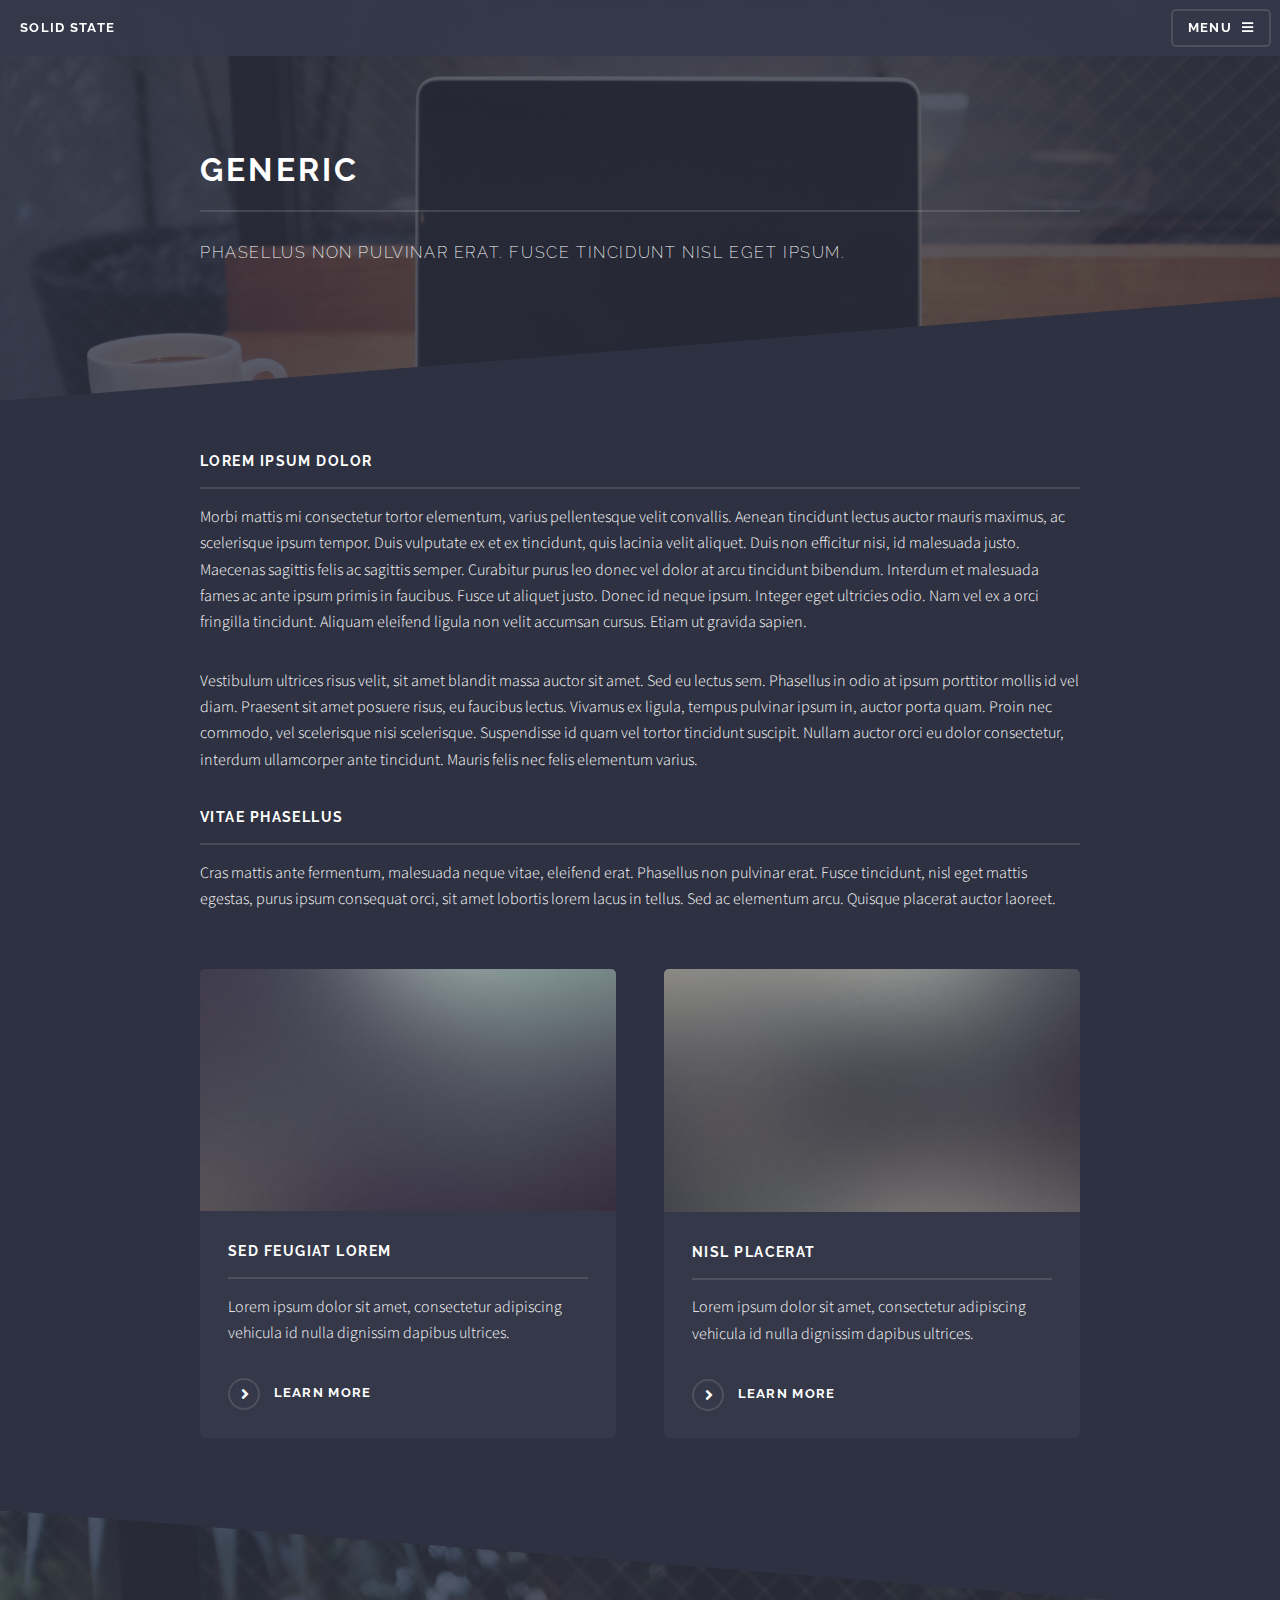
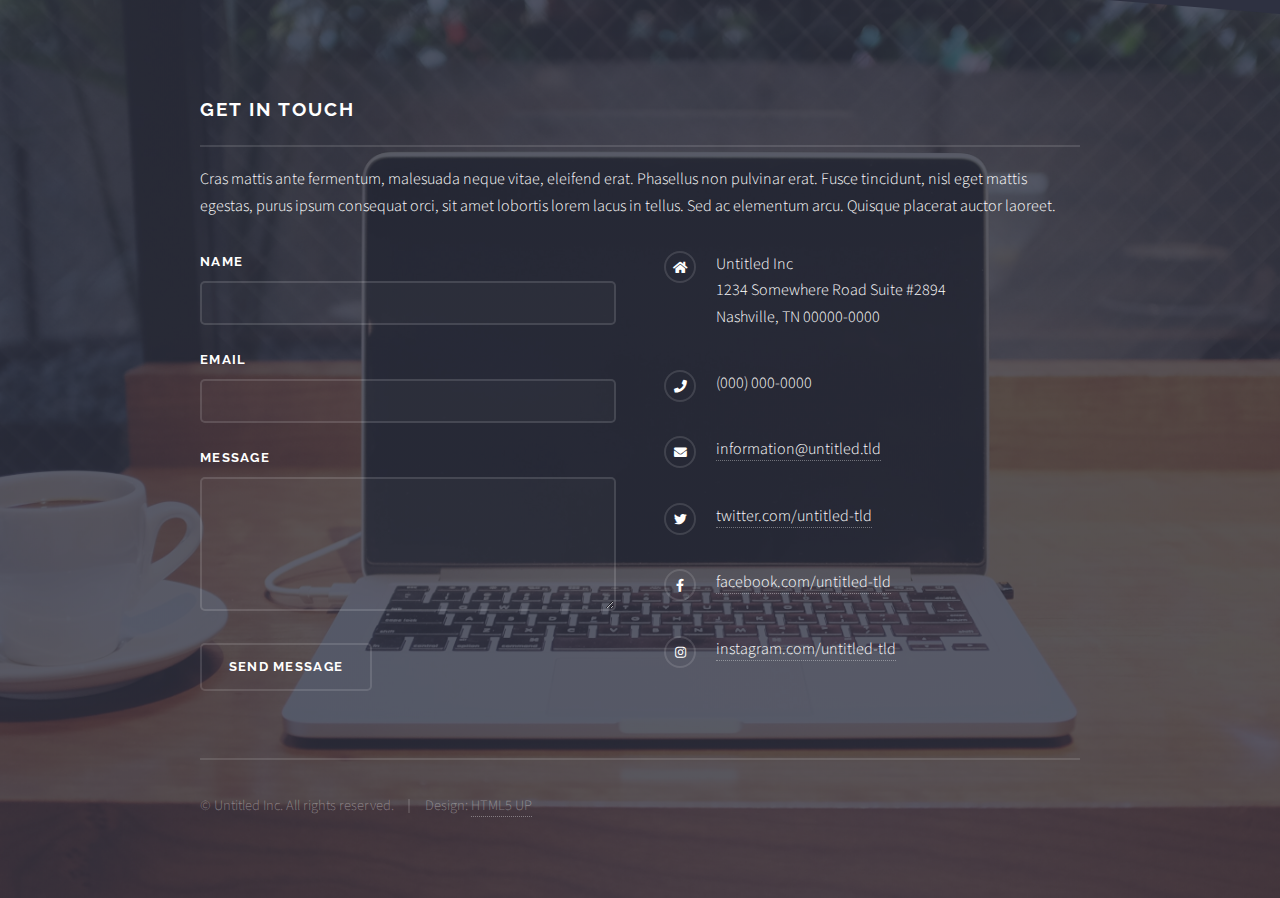
<file: generic.html>
<!DOCTYPE HTML>
<!--
	Solid State by HTML5 UP
	html5up.net | @ajlkn
	Free for personal and commercial use under the CCA 3.0 license (html5up.net/license)
-->
<html>
	<head>
		<title>Generic - Solid State by HTML5 UP</title>
		<meta charset="utf-8" />
		<meta name="viewport" content="width=device-width, initial-scale=1, user-scalable=no" />
		<link rel="stylesheet" href="assets/css/main.css" />
		<noscript><link rel="stylesheet" href="assets/css/noscript.css" /></noscript>
	</head>
	<body class="is-preload">

		<!-- Page Wrapper -->
			<div id="page-wrapper">

				<!-- Header -->
					<header id="header">
						<h1><a href="index.html">Solid State</a></h1>
						<nav>
							<a href="#menu">Menu</a>
						</nav>
					</header>

				<!-- Menu -->
					<nav id="menu">
						<div class="inner">
							<h2>Menu</h2>
							<ul class="links">
								<li><a href="index.html">Home</a></li>
								<li><a href="generic.html">Generic</a></li>
								<li><a href="elements.html">Elements</a></li>
								<li><a href="#">Log In</a></li>
								<li><a href="#">Sign Up</a></li>
							</ul>
							<a href="#" class="close">Close</a>
						</div>
					</nav>

				<!-- Wrapper -->
					<section id="wrapper">
						<header>
							<div class="inner">
								<h2>Generic</h2>
								<p>Phasellus non pulvinar erat. Fusce tincidunt nisl eget ipsum.</p>
							</div>
						</header>

						<!-- Content -->
							<div class="wrapper">
								<div class="inner">

									<h3 class="major">Lorem ipsum dolor</h3>
									<p>Morbi mattis mi consectetur tortor elementum, varius pellentesque velit convallis. Aenean tincidunt lectus auctor mauris maximus, ac scelerisque ipsum tempor. Duis vulputate ex et ex tincidunt, quis lacinia velit aliquet. Duis non efficitur nisi, id malesuada justo. Maecenas sagittis felis ac sagittis semper. Curabitur purus leo donec vel dolor at arcu tincidunt bibendum. Interdum et malesuada fames ac ante ipsum primis in faucibus. Fusce ut aliquet justo. Donec id neque ipsum. Integer eget ultricies odio. Nam vel ex a orci fringilla tincidunt. Aliquam eleifend ligula non velit accumsan cursus. Etiam ut gravida sapien.</p>

									<p>Vestibulum ultrices risus velit, sit amet blandit massa auctor sit amet. Sed eu lectus sem. Phasellus in odio at ipsum porttitor mollis id vel diam. Praesent sit amet posuere risus, eu faucibus lectus. Vivamus ex ligula, tempus pulvinar ipsum in, auctor porta quam. Proin nec commodo, vel scelerisque nisi scelerisque. Suspendisse id quam vel tortor tincidunt suscipit. Nullam auctor orci eu dolor consectetur, interdum ullamcorper ante tincidunt. Mauris felis nec felis elementum varius.</p>

									<h3 class="major">Vitae phasellus</h3>
									<p>Cras mattis ante fermentum, malesuada neque vitae, eleifend erat. Phasellus non pulvinar erat. Fusce tincidunt, nisl eget mattis egestas, purus ipsum consequat orci, sit amet lobortis lorem lacus in tellus. Sed ac elementum arcu. Quisque placerat auctor laoreet.</p>

									<section class="features">
										<article>
											<a href="#" class="image"><img src="images/pic04.jpg" alt="" /></a>
											<h3 class="major">Sed feugiat lorem</h3>
											<p>Lorem ipsum dolor sit amet, consectetur adipiscing vehicula id nulla dignissim dapibus ultrices.</p>
											<a href="#" class="special">Learn more</a>
										</article>
										<article>
											<a href="#" class="image"><img src="images/pic05.jpg" alt="" /></a>
											<h3 class="major">Nisl placerat</h3>
											<p>Lorem ipsum dolor sit amet, consectetur adipiscing vehicula id nulla dignissim dapibus ultrices.</p>
											<a href="#" class="special">Learn more</a>
										</article>
									</section>

								</div>
							</div>

					</section>

				<!-- Footer -->
					<section id="footer">
						<div class="inner">
							<h2 class="major">Get in touch</h2>
							<p>Cras mattis ante fermentum, malesuada neque vitae, eleifend erat. Phasellus non pulvinar erat. Fusce tincidunt, nisl eget mattis egestas, purus ipsum consequat orci, sit amet lobortis lorem lacus in tellus. Sed ac elementum arcu. Quisque placerat auctor laoreet.</p>
							<form method="post" action="#">
								<div class="fields">
									<div class="field">
										<label for="name">Name</label>
										<input type="text" name="name" id="name" />
									</div>
									<div class="field">
										<label for="email">Email</label>
										<input type="email" name="email" id="email" />
									</div>
									<div class="field">
										<label for="message">Message</label>
										<textarea name="message" id="message" rows="4"></textarea>
									</div>
								</div>
								<ul class="actions">
									<li><input type="submit" value="Send Message" /></li>
								</ul>
							</form>
							<ul class="contact">
								<li class="icon solid fa-home">
									Untitled Inc<br />
									1234 Somewhere Road Suite #2894<br />
									Nashville, TN 00000-0000
								</li>
								<li class="icon solid fa-phone">(000) 000-0000</li>
								<li class="icon solid fa-envelope"><a href="#">information@untitled.tld</a></li>
								<li class="icon brands fa-twitter"><a href="#">twitter.com/untitled-tld</a></li>
								<li class="icon brands fa-facebook-f"><a href="#">facebook.com/untitled-tld</a></li>
								<li class="icon brands fa-instagram"><a href="#">instagram.com/untitled-tld</a></li>
							</ul>
							<ul class="copyright">
								<li>&copy; Untitled Inc. All rights reserved.</li><li>Design: <a href="http://html5up.net">HTML5 UP</a></li>
							</ul>
						</div>
					</section>

			</div>

		<!-- Scripts -->
			<script src="assets/js/jquery.min.js"></script>
			<script src="assets/js/jquery.scrollex.min.js"></script>
			<script src="assets/js/browser.min.js"></script>
			<script src="assets/js/breakpoints.min.js"></script>
			<script src="assets/js/util.js"></script>
			<script src="assets/js/main.js"></script>

	</body>
</html>
</file>
<file: assets/css/noscript.css>
/*
	Solid State by HTML5 UP
	html5up.net | @ajlkn
	Free for personal and commercial use under the CCA 3.0 license (html5up.net/license)
*/

/* Banner */

	body.is-preload #banner .logo {
		-moz-transform: none;
		-webkit-transform: none;
		-ms-transform: none;
		transform: none;
		opacity: 1;
	}

	body.is-preload #banner h2 {
		opacity: 1;
		-moz-transform: none;
		-webkit-transform: none;
		-ms-transform: none;
		transform: none;
		-moz-filter: none;
		-webkit-filter: none;
		-ms-filter: none;
		filter: none;
	}

	body.is-preload #banner p {
		opacity: 01;
		-moz-transform: none;
		-webkit-transform: none;
		-ms-transform: none;
		transform: none;
		-moz-filter: none;
		-webkit-filter: none;
		-ms-filter: none;
		filter: none;
	}
</file>
<file: assets/css/main.css>
@import url(fontawesome-all.min.css);
@import url("https://fonts.googleapis.com/css?family=Raleway:200,700|Source+Sans+Pro:300,600,300italic,600italic");

/*
	Solid State by HTML5 UP
	html5up.net | @ajlkn
	Free for personal and commercial use under the CCA 3.0 license (html5up.net/license)
*/

html, body, div, span, applet, object,
iframe, h1, h2, h3, h4, h5, h6, p, blockquote,
pre, a, abbr, acronym, address, big, cite,
code, del, dfn, em, img, ins, kbd, q, s, samp,
small, strike, strong, sub, sup, tt, var, b,
u, i, center, dl, dt, dd, ol, ul, li, fieldset,
form, label, legend, table, caption, tbody,
tfoot, thead, tr, th, td, article, aside,
canvas, details, embed, figure, figcaption,
footer, header, hgroup, menu, nav, output, ruby,
section, summary, time, mark, audio, video {
	margin: 0;
	padding: 0;
	border: 0;
	font-size: 100%;
	font: inherit;
	vertical-align: baseline;}

article, aside, details, figcaption, figure,
footer, header, hgroup, menu, nav, section {
	display: block;}

body {
	line-height: 1;
}

ol, ul {
	list-style: none;
}

blockquote, q {
	quotes: none;
}

	blockquote:before, blockquote:after, q:before, q:after {
		content: '';
		content: none;
	}

table {
	border-collapse: collapse;
	border-spacing: 0;
}

body {
	-webkit-text-size-adjust: none;
}

mark {
	background-color: transparent;
	color: inherit;
}

input::-moz-focus-inner {
	border: 0;
	padding: 0;
}

input, select, textarea {
	-moz-appearance: none;
	-webkit-appearance: none;
	-ms-appearance: none;
	appearance: none;
}

/* Basic */

	@-ms-viewport {
		width: device-width;
	}

	body {
		-ms-overflow-style: scrollbar;
	}

	@media screen and (max-width: 480px) {

		html, body {
			min-width: 320px;
		}

	}

	html {
		box-sizing: border-box;
	}

	*, *:before, *:after {
		box-sizing: inherit;
	}

	body {
		background-color: #2e3141;
		background-image: linear-gradient(to top, rgba(46, 49, 65, 0.8), rgba(46, 49, 65, 0.8)), url("../../images/bg.jpg");
		background-size: auto,
 cover;
		background-attachment: fixed,
 fixed;
		background-position: center,
 center;
	}

		body.is-preload *, body.is-preload *:before, body.is-preload *:after {
			-moz-animation: none !important;
			-webkit-animation: none !important;
			-ms-animation: none !important;
			animation: none !important;
			-moz-transition: none !important;
			-webkit-transition: none !important;
			-ms-transition: none !important;
			transition: none !important;
		}

/* Type */

	body, input, select, textarea {
		color: #ffffff;
		font-family: "Source Sans Pro", Helvetica, sans-serif;
		font-size: 16.5pt;
		font-weight: 300;
		line-height: 1.65;
	}

		@media screen and (max-width: 1680px) {

			body, input, select, textarea {
				font-size: 13pt;
			}

		}

		@media screen and (max-width: 1280px) {

			body, input, select, textarea {
				font-size: 12pt;
			}

		}

		@media screen and (max-width: 980px) {

			body, input, select, textarea {
				font-size: 12pt;
			}

		}

		@media screen and (max-width: 736px) {

			body, input, select, textarea {
				font-size: 12pt;
			}

		}

		@media screen and (max-width: 480px) {

			body, input, select, textarea {
				font-size: 12pt;
			}

		}

	a {
		-moz-transition: color 0.2s ease-in-out, border-bottom-color 0.2s ease-in-out;
		-webkit-transition: color 0.2s ease-in-out, border-bottom-color 0.2s ease-in-out;
		-ms-transition: color 0.2s ease-in-out, border-bottom-color 0.2s ease-in-out;
		transition: color 0.2s ease-in-out, border-bottom-color 0.2s ease-in-out;
		border-bottom: dotted 1px rgba(255, 255, 255, 0.35);
		color: #ffffff;
		text-decoration: none;
	}

		a:hover {
			border-bottom-color: transparent;
			color: #ffffff !important;
		}

		a.special:not(.button) {
			text-decoration: none;
			border-bottom: 0;
			display: block;
			font-family: Raleway, Helvetica, sans-serif;
			font-size: 0.8em;
			font-weight: 700;
			letter-spacing: 0.1em;
			margin: 0 0 2em 0;
			text-transform: uppercase;
		}

			a.special:not(.button):before {
				-moz-osx-font-smoothing: grayscale;
				-webkit-font-smoothing: antialiased;
				display: inline-block;
				font-style: normal;
				font-variant: normal;
				text-rendering: auto;
				line-height: 1;
				text-transform: none !important;
				font-family: 'Font Awesome 5 Free';
				font-weight: 900;
			}

			a.special:not(.button):before {
				-moz-transition: background-color 0.2s ease-in-out;
				-webkit-transition: background-color 0.2s ease-in-out;
				-ms-transition: background-color 0.2s ease-in-out;
				transition: background-color 0.2s ease-in-out;
				border-radius: 100%;
				border: solid 2px rgba(255, 255, 255, 0.125);
				content: '\f105';
				display: inline-block;
				font-size: 1.25em;
				height: 2em;
				line-height: 1.75em;
				margin-right: 0.85em;
				text-align: center;
				text-indent: 0.15em;
				vertical-align: middle;
				width: 2em;
			}

			a.special:not(.button):hover:before {
				background-color: rgba(255, 255, 255, 0.025);
			}

			a.special:not(.button):active:before {
				background-color: rgba(255, 255, 255, 0.075);
			}

	strong, b {
		color: #ffffff;
		font-weight: 600;
	}

	em, i {
		font-style: italic;
	}

	p {
		margin: 0 0 2em 0;
	}

	h1, h2, h3, h4, h5, h6 {
		color: #ffffff;
		font-family: Raleway, Helvetica, sans-serif;
		font-weight: 700;
		letter-spacing: 0.1em;
		margin: 0 0 1em 0;
		text-transform: uppercase;
	}

		h1 a, h2 a, h3 a, h4 a, h5 a, h6 a {
			color: inherit;
			text-decoration: none;
			border-bottom: 0;
		}

		h1 span, h2 span, h3 span, h4 span, h5 span, h6 span {
			font-weight: 200;
		}

		h1.major, h2.major, h3.major, h4.major, h5.major, h6.major {
			padding-bottom: 1em;
			border-bottom: solid 2px rgba(255, 255, 255, 0.125);
		}

	h2 {
		font-size: 1.2em;
	}

	h3 {
		font-size: 0.9em;
	}

	h4 {
		font-size: 0.7em;
	}

	h5 {
		font-size: 0.7em;
	}

	h6 {
		font-size: 0.7em;
	}

	@media screen and (max-width: 736px) {

		h2 {
			font-size: 1em;
		}

		h3 {
			font-size: 0.8em;
		}

	}

	sub {
		font-size: 0.8em;
		position: relative;
		top: 0.5em;
	}

	sup {
		font-size: 0.8em;
		position: relative;
		top: -0.5em;
	}

	blockquote {
		border-left: solid 4px rgba(255, 255, 255, 0.125);
		font-style: italic;
		margin: 0 0 2em 0;
		padding: 0.5em 0 0.5em 2em;
	}

	code {
		background: rgba(255, 255, 255, 0.025);
		border-radius: 5px;
		border: solid 2px rgba(255, 255, 255, 0.125);
		font-family: "Courier New", monospace;
		font-size: 0.9em;
		margin: 0 0.25em;
		padding: 0.25em 0.65em;
	}

	pre {
		-webkit-overflow-scrolling: touch;
		font-family: "Courier New", monospace;
		font-size: 0.9em;
		margin: 0 0 2em 0;
	}

		pre code {
			display: block;
			line-height: 1.75em;
			padding: 1em 1.5em;
			overflow-x: auto;
		}

	hr {
		border: 0;
		border-bottom: solid 2px rgba(255, 255, 255, 0.125);
		margin: 2.5em 0;
	}

		hr.major {
			margin: 4em 0;
		}

	.align-left {
		text-align: left;
	}

	.align-center {
		text-align: center;
	}

	.align-right {
		text-align: right;
	}

/* Row */

	.row {
		display: flex;
		flex-wrap: wrap;
		box-sizing: border-box;
		align-items: stretch;
	}

		.row > * {
			box-sizing: border-box;
		}

		.row.gtr-uniform > * > :last-child {
			margin-bottom: 0;
		}

		.row.aln-left {
			justify-content: flex-start;
		}

		.row.aln-center {
			justify-content: center;
		}

		.row.aln-right {
			justify-content: flex-end;
		}

		.row.aln-top {
			align-items: flex-start;
		}

		.row.aln-middle {
			align-items: center;
		}

		.row.aln-bottom {
			align-items: flex-end;
		}

		.row > .imp {
			order: -1;
		}

		.row > .col-1 {
			width: 8.33333%;
		}

		.row > .off-1 {
			margin-left: 8.33333%;
		}

		.row > .col-2 {
			width: 16.66667%;
		}

		.row > .off-2 {
			margin-left: 16.66667%;
		}

		.row > .col-3 {
			width: 25%;
		}

		.row > .off-3 {
			margin-left: 25%;
		}

		.row > .col-4 {
			width: 33.33333%;
		}

		.row > .off-4 {
			margin-left: 33.33333%;
		}

		.row > .col-5 {
			width: 41.66667%;
		}

		.row > .off-5 {
			margin-left: 41.66667%;
		}

		.row > .col-6 {
			width: 50%;
		}

		.row > .off-6 {
			margin-left: 50%;
		}

		.row > .col-7 {
			width: 58.33333%;
		}

		.row > .off-7 {
			margin-left: 58.33333%;
		}

		.row > .col-8 {
			width: 66.66667%;
		}

		.row > .off-8 {
			margin-left: 66.66667%;
		}

		.row > .col-9 {
			width: 75%;
		}

		.row > .off-9 {
			margin-left: 75%;
		}

		.row > .col-10 {
			width: 83.33333%;
		}

		.row > .off-10 {
			margin-left: 83.33333%;
		}

		.row > .col-11 {
			width: 91.66667%;
		}

		.row > .off-11 {
			margin-left: 91.66667%;
		}

		.row > .col-12 {
			width: 100%;
		}

		.row > .off-12 {
			margin-left: 100%;
		}

		.row.gtr-0 {
			margin-top: 0;
			margin-left: 0em;
		}

			.row.gtr-0 > * {
				padding: 0 0 0 0em;
			}

			.row.gtr-0.gtr-uniform {
				margin-top: 0em;
			}

				.row.gtr-0.gtr-uniform > * {
					padding-top: 0em;
				}

		.row.gtr-25 {
			margin-top: 0;
			margin-left: -0.4375em;
		}

			.row.gtr-25 > * {
				padding: 0 0 0 0.4375em;
			}

			.row.gtr-25.gtr-uniform {
				margin-top: -0.4375em;
			}

				.row.gtr-25.gtr-uniform > * {
					padding-top: 0.4375em;
				}

		.row.gtr-50 {
			margin-top: 0;
			margin-left: -0.875em;
		}

			.row.gtr-50 > * {
				padding: 0 0 0 0.875em;
			}

			.row.gtr-50.gtr-uniform {
				margin-top: -0.875em;
			}

				.row.gtr-50.gtr-uniform > * {
					padding-top: 0.875em;
				}

		.row {
			margin-top: 0;
			margin-left: -1.75em;
		}

			.row > * {
				padding: 0 0 0 1.75em;
			}

			.row.gtr-uniform {
				margin-top: -1.75em;
			}

				.row.gtr-uniform > * {
					padding-top: 1.75em;
				}

		.row.gtr-150 {
			margin-top: 0;
			margin-left: -2.625em;
		}

			.row.gtr-150 > * {
				padding: 0 0 0 2.625em;
			}

			.row.gtr-150.gtr-uniform {
				margin-top: -2.625em;
			}

				.row.gtr-150.gtr-uniform > * {
					padding-top: 2.625em;
				}

		.row.gtr-200 {
			margin-top: 0;
			margin-left: -3.5em;
		}

			.row.gtr-200 > * {
				padding: 0 0 0 3.5em;
			}

			.row.gtr-200.gtr-uniform {
				margin-top: -3.5em;
			}

				.row.gtr-200.gtr-uniform > * {
					padding-top: 3.5em;
				}

		@media screen and (max-width: 1680px) {

			.row {
				display: flex;
				flex-wrap: wrap;
				box-sizing: border-box;
				align-items: stretch;
			}

				.row > * {
					box-sizing: border-box;
				}

				.row.gtr-uniform > * > :last-child {
					margin-bottom: 0;
				}

				.row.aln-left {
					justify-content: flex-start;
				}

				.row.aln-center {
					justify-content: center;
				}

				.row.aln-right {
					justify-content: flex-end;
				}

				.row.aln-top {
					align-items: flex-start;
				}

				.row.aln-middle {
					align-items: center;
				}

				.row.aln-bottom {
					align-items: flex-end;
				}

				.row > .imp-xlarge {
					order: -1;
				}

				.row > .col-1-xlarge {
					width: 8.33333%;
				}

				.row > .off-1-xlarge {
					margin-left: 8.33333%;
				}

				.row > .col-2-xlarge {
					width: 16.66667%;
				}

				.row > .off-2-xlarge {
					margin-left: 16.66667%;
				}

				.row > .col-3-xlarge {
					width: 25%;
				}

				.row > .off-3-xlarge {
					margin-left: 25%;
				}

				.row > .col-4-xlarge {
					width: 33.33333%;
				}

				.row > .off-4-xlarge {
					margin-left: 33.33333%;
				}

				.row > .col-5-xlarge {
					width: 41.66667%;
				}

				.row > .off-5-xlarge {
					margin-left: 41.66667%;
				}

				.row > .col-6-xlarge {
					width: 50%;
				}

				.row > .off-6-xlarge {
					margin-left: 50%;
				}

				.row > .col-7-xlarge {
					width: 58.33333%;
				}

				.row > .off-7-xlarge {
					margin-left: 58.33333%;
				}

				.row > .col-8-xlarge {
					width: 66.66667%;
				}

				.row > .off-8-xlarge {
					margin-left: 66.66667%;
				}

				.row > .col-9-xlarge {
					width: 75%;
				}

				.row > .off-9-xlarge {
					margin-left: 75%;
				}

				.row > .col-10-xlarge {
					width: 83.33333%;
				}

				.row > .off-10-xlarge {
					margin-left: 83.33333%;
				}

				.row > .col-11-xlarge {
					width: 91.66667%;
				}

				.row > .off-11-xlarge {
					margin-left: 91.66667%;
				}

				.row > .col-12-xlarge {
					width: 100%;
				}

				.row > .off-12-xlarge {
					margin-left: 100%;
				}

				.row.gtr-0 {
					margin-top: 0;
					margin-left: 0em;
				}

					.row.gtr-0 > * {
						padding: 0 0 0 0em;
					}

					.row.gtr-0.gtr-uniform {
						margin-top: 0em;
					}

						.row.gtr-0.gtr-uniform > * {
							padding-top: 0em;
						}

				.row.gtr-25 {
					margin-top: 0;
					margin-left: -0.4375em;
				}

					.row.gtr-25 > * {
						padding: 0 0 0 0.4375em;
					}

					.row.gtr-25.gtr-uniform {
						margin-top: -0.4375em;
					}

						.row.gtr-25.gtr-uniform > * {
							padding-top: 0.4375em;
						}

				.row.gtr-50 {
					margin-top: 0;
					margin-left: -0.875em;
				}

					.row.gtr-50 > * {
						padding: 0 0 0 0.875em;
					}

					.row.gtr-50.gtr-uniform {
						margin-top: -0.875em;
					}

						.row.gtr-50.gtr-uniform > * {
							padding-top: 0.875em;
						}

				.row {
					margin-top: 0;
					margin-left: -1.75em;
				}

					.row > * {
						padding: 0 0 0 1.75em;
					}

					.row.gtr-uniform {
						margin-top: -1.75em;
					}

						.row.gtr-uniform > * {
							padding-top: 1.75em;
						}

				.row.gtr-150 {
					margin-top: 0;
					margin-left: -2.625em;
				}

					.row.gtr-150 > * {
						padding: 0 0 0 2.625em;
					}

					.row.gtr-150.gtr-uniform {
						margin-top: -2.625em;
					}

						.row.gtr-150.gtr-uniform > * {
							padding-top: 2.625em;
						}

				.row.gtr-200 {
					margin-top: 0;
					margin-left: -3.5em;
				}

					.row.gtr-200 > * {
						padding: 0 0 0 3.5em;
					}

					.row.gtr-200.gtr-uniform {
						margin-top: -3.5em;
					}

						.row.gtr-200.gtr-uniform > * {
							padding-top: 3.5em;
						}

		}

		@media screen and (max-width: 1280px) {

			.row {
				display: flex;
				flex-wrap: wrap;
				box-sizing: border-box;
				align-items: stretch;
			}

				.row > * {
					box-sizing: border-box;
				}

				.row.gtr-uniform > * > :last-child {
					margin-bottom: 0;
				}

				.row.aln-left {
					justify-content: flex-start;
				}

				.row.aln-center {
					justify-content: center;
				}

				.row.aln-right {
					justify-content: flex-end;
				}

				.row.aln-top {
					align-items: flex-start;
				}

				.row.aln-middle {
					align-items: center;
				}

				.row.aln-bottom {
					align-items: flex-end;
				}

				.row > .imp-large {
					order: -1;
				}

				.row > .col-1-large {
					width: 8.33333%;
				}

				.row > .off-1-large {
					margin-left: 8.33333%;
				}

				.row > .col-2-large {
					width: 16.66667%;
				}

				.row > .off-2-large {
					margin-left: 16.66667%;
				}

				.row > .col-3-large {
					width: 25%;
				}

				.row > .off-3-large {
					margin-left: 25%;
				}

				.row > .col-4-large {
					width: 33.33333%;
				}

				.row > .off-4-large {
					margin-left: 33.33333%;
				}

				.row > .col-5-large {
					width: 41.66667%;
				}

				.row > .off-5-large {
					margin-left: 41.66667%;
				}

				.row > .col-6-large {
					width: 50%;
				}

				.row > .off-6-large {
					margin-left: 50%;
				}

				.row > .col-7-large {
					width: 58.33333%;
				}

				.row > .off-7-large {
					margin-left: 58.33333%;
				}

				.row > .col-8-large {
					width: 66.66667%;
				}

				.row > .off-8-large {
					margin-left: 66.66667%;
				}

				.row > .col-9-large {
					width: 75%;
				}

				.row > .off-9-large {
					margin-left: 75%;
				}

				.row > .col-10-large {
					width: 83.33333%;
				}

				.row > .off-10-large {
					margin-left: 83.33333%;
				}

				.row > .col-11-large {
					width: 91.66667%;
				}

				.row > .off-11-large {
					margin-left: 91.66667%;
				}

				.row > .col-12-large {
					width: 100%;
				}

				.row > .off-12-large {
					margin-left: 100%;
				}

				.row.gtr-0 {
					margin-top: 0;
					margin-left: 0em;
				}

					.row.gtr-0 > * {
						padding: 0 0 0 0em;
					}

					.row.gtr-0.gtr-uniform {
						margin-top: 0em;
					}

						.row.gtr-0.gtr-uniform > * {
							padding-top: 0em;
						}

				.row.gtr-25 {
					margin-top: 0;
					margin-left: -0.4375em;
				}

					.row.gtr-25 > * {
						padding: 0 0 0 0.4375em;
					}

					.row.gtr-25.gtr-uniform {
						margin-top: -0.4375em;
					}

						.row.gtr-25.gtr-uniform > * {
							padding-top: 0.4375em;
						}

				.row.gtr-50 {
					margin-top: 0;
					margin-left: -0.875em;
				}

					.row.gtr-50 > * {
						padding: 0 0 0 0.875em;
					}

					.row.gtr-50.gtr-uniform {
						margin-top: -0.875em;
					}

						.row.gtr-50.gtr-uniform > * {
							padding-top: 0.875em;
						}

				.row {
					margin-top: 0;
					margin-left: -1.75em;
				}

					.row > * {
						padding: 0 0 0 1.75em;
					}

					.row.gtr-uniform {
						margin-top: -1.75em;
					}

						.row.gtr-uniform > * {
							padding-top: 1.75em;
						}

				.row.gtr-150 {
					margin-top: 0;
					margin-left: -2.625em;
				}

					.row.gtr-150 > * {
						padding: 0 0 0 2.625em;
					}

					.row.gtr-150.gtr-uniform {
						margin-top: -2.625em;
					}

						.row.gtr-150.gtr-uniform > * {
							padding-top: 2.625em;
						}

				.row.gtr-200 {
					margin-top: 0;
					margin-left: -3.5em;
				}

					.row.gtr-200 > * {
						padding: 0 0 0 3.5em;
					}

					.row.gtr-200.gtr-uniform {
						margin-top: -3.5em;
					}

						.row.gtr-200.gtr-uniform > * {
							padding-top: 3.5em;
						}

		}

		@media screen and (max-width: 980px) {

			.row {
				display: flex;
				flex-wrap: wrap;
				box-sizing: border-box;
				align-items: stretch;
			}

				.row > * {
					box-sizing: border-box;
				}

				.row.gtr-uniform > * > :last-child {
					margin-bottom: 0;
				}

				.row.aln-left {
					justify-content: flex-start;
				}

				.row.aln-center {
					justify-content: center;
				}

				.row.aln-right {
					justify-content: flex-end;
				}

				.row.aln-top {
					align-items: flex-start;
				}

				.row.aln-middle {
					align-items: center;
				}

				.row.aln-bottom {
					align-items: flex-end;
				}

				.row > .imp-medium {
					order: -1;
				}

				.row > .col-1-medium {
					width: 8.33333%;
				}

				.row > .off-1-medium {
					margin-left: 8.33333%;
				}

				.row > .col-2-medium {
					width: 16.66667%;
				}

				.row > .off-2-medium {
					margin-left: 16.66667%;
				}

				.row > .col-3-medium {
					width: 25%;
				}

				.row > .off-3-medium {
					margin-left: 25%;
				}

				.row > .col-4-medium {
					width: 33.33333%;
				}

				.row > .off-4-medium {
					margin-left: 33.33333%;
				}

				.row > .col-5-medium {
					width: 41.66667%;
				}

				.row > .off-5-medium {
					margin-left: 41.66667%;
				}

				.row > .col-6-medium {
					width: 50%;
				}

				.row > .off-6-medium {
					margin-left: 50%;
				}

				.row > .col-7-medium {
					width: 58.33333%;
				}

				.row > .off-7-medium {
					margin-left: 58.33333%;
				}

				.row > .col-8-medium {
					width: 66.66667%;
				}

				.row > .off-8-medium {
					margin-left: 66.66667%;
				}

				.row > .col-9-medium {
					width: 75%;
				}

				.row > .off-9-medium {
					margin-left: 75%;
				}

				.row > .col-10-medium {
					width: 83.33333%;
				}

				.row > .off-10-medium {
					margin-left: 83.33333%;
				}

				.row > .col-11-medium {
					width: 91.66667%;
				}

				.row > .off-11-medium {
					margin-left: 91.66667%;
				}

				.row > .col-12-medium {
					width: 100%;
				}

				.row > .off-12-medium {
					margin-left: 100%;
				}

				.row.gtr-0 {
					margin-top: 0;
					margin-left: 0em;
				}

					.row.gtr-0 > * {
						padding: 0 0 0 0em;
					}

					.row.gtr-0.gtr-uniform {
						margin-top: 0em;
					}

						.row.gtr-0.gtr-uniform > * {
							padding-top: 0em;
						}

				.row.gtr-25 {
					margin-top: 0;
					margin-left: -0.4375em;
				}

					.row.gtr-25 > * {
						padding: 0 0 0 0.4375em;
					}

					.row.gtr-25.gtr-uniform {
						margin-top: -0.4375em;
					}

						.row.gtr-25.gtr-uniform > * {
							padding-top: 0.4375em;
						}

				.row.gtr-50 {
					margin-top: 0;
					margin-left: -0.875em;
				}

					.row.gtr-50 > * {
						padding: 0 0 0 0.875em;
					}

					.row.gtr-50.gtr-uniform {
						margin-top: -0.875em;
					}

						.row.gtr-50.gtr-uniform > * {
							padding-top: 0.875em;
						}

				.row {
					margin-top: 0;
					margin-left: -1.75em;
				}

					.row > * {
						padding: 0 0 0 1.75em;
					}

					.row.gtr-uniform {
						margin-top: -1.75em;
					}

						.row.gtr-uniform > * {
							padding-top: 1.75em;
						}

				.row.gtr-150 {
					margin-top: 0;
					margin-left: -2.625em;
				}

					.row.gtr-150 > * {
						padding: 0 0 0 2.625em;
					}

					.row.gtr-150.gtr-uniform {
						margin-top: -2.625em;
					}

						.row.gtr-150.gtr-uniform > * {
							padding-top: 2.625em;
						}

				.row.gtr-200 {
					margin-top: 0;
					margin-left: -3.5em;
				}

					.row.gtr-200 > * {
						padding: 0 0 0 3.5em;
					}

					.row.gtr-200.gtr-uniform {
						margin-top: -3.5em;
					}

						.row.gtr-200.gtr-uniform > * {
							padding-top: 3.5em;
						}

		}

		@media screen and (max-width: 736px) {

			.row {
				display: flex;
				flex-wrap: wrap;
				box-sizing: border-box;
				align-items: stretch;
			}

				.row > * {
					box-sizing: border-box;
				}

				.row.gtr-uniform > * > :last-child {
					margin-bottom: 0;
				}

				.row.aln-left {
					justify-content: flex-start;
				}

				.row.aln-center {
					justify-content: center;
				}

				.row.aln-right {
					justify-content: flex-end;
				}

				.row.aln-top {
					align-items: flex-start;
				}

				.row.aln-middle {
					align-items: center;
				}

				.row.aln-bottom {
					align-items: flex-end;
				}

				.row > .imp-small {
					order: -1;
				}

				.row > .col-1-small {
					width: 8.33333%;
				}

				.row > .off-1-small {
					margin-left: 8.33333%;
				}

				.row > .col-2-small {
					width: 16.66667%;
				}

				.row > .off-2-small {
					margin-left: 16.66667%;
				}

				.row > .col-3-small {
					width: 25%;
				}

				.row > .off-3-small {
					margin-left: 25%;
				}

				.row > .col-4-small {
					width: 33.33333%;
				}

				.row > .off-4-small {
					margin-left: 33.33333%;
				}

				.row > .col-5-small {
					width: 41.66667%;
				}

				.row > .off-5-small {
					margin-left: 41.66667%;
				}

				.row > .col-6-small {
					width: 50%;
				}

				.row > .off-6-small {
					margin-left: 50%;
				}

				.row > .col-7-small {
					width: 58.33333%;
				}

				.row > .off-7-small {
					margin-left: 58.33333%;
				}

				.row > .col-8-small {
					width: 66.66667%;
				}

				.row > .off-8-small {
					margin-left: 66.66667%;
				}

				.row > .col-9-small {
					width: 75%;
				}

				.row > .off-9-small {
					margin-left: 75%;
				}

				.row > .col-10-small {
					width: 83.33333%;
				}

				.row > .off-10-small {
					margin-left: 83.33333%;
				}

				.row > .col-11-small {
					width: 91.66667%;
				}

				.row > .off-11-small {
					margin-left: 91.66667%;
				}

				.row > .col-12-small {
					width: 100%;
				}

				.row > .off-12-small {
					margin-left: 100%;
				}

				.row.gtr-0 {
					margin-top: 0;
					margin-left: 0em;
				}

					.row.gtr-0 > * {
						padding: 0 0 0 0em;
					}

					.row.gtr-0.gtr-uniform {
						margin-top: 0em;
					}

						.row.gtr-0.gtr-uniform > * {
							padding-top: 0em;
						}

				.row.gtr-25 {
					margin-top: 0;
					margin-left: -0.3125em;
				}

					.row.gtr-25 > * {
						padding: 0 0 0 0.3125em;
					}

					.row.gtr-25.gtr-uniform {
						margin-top: -0.3125em;
					}

						.row.gtr-25.gtr-uniform > * {
							padding-top: 0.3125em;
						}

				.row.gtr-50 {
					margin-top: 0;
					margin-left: -0.625em;
				}

					.row.gtr-50 > * {
						padding: 0 0 0 0.625em;
					}

					.row.gtr-50.gtr-uniform {
						margin-top: -0.625em;
					}

						.row.gtr-50.gtr-uniform > * {
							padding-top: 0.625em;
						}

				.row {
					margin-top: 0;
					margin-left: -1.25em;
				}

					.row > * {
						padding: 0 0 0 1.25em;
					}

					.row.gtr-uniform {
						margin-top: -1.25em;
					}

						.row.gtr-uniform > * {
							padding-top: 1.25em;
						}

				.row.gtr-150 {
					margin-top: 0;
					margin-left: -1.875em;
				}

					.row.gtr-150 > * {
						padding: 0 0 0 1.875em;
					}

					.row.gtr-150.gtr-uniform {
						margin-top: -1.875em;
					}

						.row.gtr-150.gtr-uniform > * {
							padding-top: 1.875em;
						}

				.row.gtr-200 {
					margin-top: 0;
					margin-left: -2.5em;
				}

					.row.gtr-200 > * {
						padding: 0 0 0 2.5em;
					}

					.row.gtr-200.gtr-uniform {
						margin-top: -2.5em;
					}

						.row.gtr-200.gtr-uniform > * {
							padding-top: 2.5em;
						}

		}

		@media screen and (max-width: 480px) {

			.row {
				display: flex;
				flex-wrap: wrap;
				box-sizing: border-box;
				align-items: stretch;
			}

				.row > * {
					box-sizing: border-box;
				}

				.row.gtr-uniform > * > :last-child {
					margin-bottom: 0;
				}

				.row.aln-left {
					justify-content: flex-start;
				}

				.row.aln-center {
					justify-content: center;
				}

				.row.aln-right {
					justify-content: flex-end;
				}

				.row.aln-top {
					align-items: flex-start;
				}

				.row.aln-middle {
					align-items: center;
				}

				.row.aln-bottom {
					align-items: flex-end;
				}

				.row > .imp-xsmall {
					order: -1;
				}

				.row > .col-1-xsmall {
					width: 8.33333%;
				}

				.row > .off-1-xsmall {
					margin-left: 8.33333%;
				}

				.row > .col-2-xsmall {
					width: 16.66667%;
				}

				.row > .off-2-xsmall {
					margin-left: 16.66667%;
				}

				.row > .col-3-xsmall {
					width: 25%;
				}

				.row > .off-3-xsmall {
					margin-left: 25%;
				}

				.row > .col-4-xsmall {
					width: 33.33333%;
				}

				.row > .off-4-xsmall {
					margin-left: 33.33333%;
				}

				.row > .col-5-xsmall {
					width: 41.66667%;
				}

				.row > .off-5-xsmall {
					margin-left: 41.66667%;
				}

				.row > .col-6-xsmall {
					width: 50%;
				}

				.row > .off-6-xsmall {
					margin-left: 50%;
				}

				.row > .col-7-xsmall {
					width: 58.33333%;
				}

				.row > .off-7-xsmall {
					margin-left: 58.33333%;
				}

				.row > .col-8-xsmall {
					width: 66.66667%;
				}

				.row > .off-8-xsmall {
					margin-left: 66.66667%;
				}

				.row > .col-9-xsmall {
					width: 75%;
				}

				.row > .off-9-xsmall {
					margin-left: 75%;
				}

				.row > .col-10-xsmall {
					width: 83.33333%;
				}

				.row > .off-10-xsmall {
					margin-left: 83.33333%;
				}

				.row > .col-11-xsmall {
					width: 91.66667%;
				}

				.row > .off-11-xsmall {
					margin-left: 91.66667%;
				}

				.row > .col-12-xsmall {
					width: 100%;
				}

				.row > .off-12-xsmall {
					margin-left: 100%;
				}

				.row.gtr-0 {
					margin-top: 0;
					margin-left: 0em;
				}

					.row.gtr-0 > * {
						padding: 0 0 0 0em;
					}

					.row.gtr-0.gtr-uniform {
						margin-top: 0em;
					}

						.row.gtr-0.gtr-uniform > * {
							padding-top: 0em;
						}

				.row.gtr-25 {
					margin-top: 0;
					margin-left: -0.3125em;
				}

					.row.gtr-25 > * {
						padding: 0 0 0 0.3125em;
					}

					.row.gtr-25.gtr-uniform {
						margin-top: -0.3125em;
					}

						.row.gtr-25.gtr-uniform > * {
							padding-top: 0.3125em;
						}

				.row.gtr-50 {
					margin-top: 0;
					margin-left: -0.625em;
				}

					.row.gtr-50 > * {
						padding: 0 0 0 0.625em;
					}

					.row.gtr-50.gtr-uniform {
						margin-top: -0.625em;
					}

						.row.gtr-50.gtr-uniform > * {
							padding-top: 0.625em;
						}

				.row {
					margin-top: 0;
					margin-left: -1.25em;
				}

					.row > * {
						padding: 0 0 0 1.25em;
					}

					.row.gtr-uniform {
						margin-top: -1.25em;
					}

						.row.gtr-uniform > * {
							padding-top: 1.25em;
						}

				.row.gtr-150 {
					margin-top: 0;
					margin-left: -1.875em;
				}

					.row.gtr-150 > * {
						padding: 0 0 0 1.875em;
					}

					.row.gtr-150.gtr-uniform {
						margin-top: -1.875em;
					}

						.row.gtr-150.gtr-uniform > * {
							padding-top: 1.875em;
						}

				.row.gtr-200 {
					margin-top: 0;
					margin-left: -2.5em;
				}

					.row.gtr-200 > * {
						padding: 0 0 0 2.5em;
					}

					.row.gtr-200.gtr-uniform {
						margin-top: -2.5em;
					}

						.row.gtr-200.gtr-uniform > * {
							padding-top: 2.5em;
						}

		}

		@media screen and (max-width: 360px) {

			.row {
				display: flex;
				flex-wrap: wrap;
				box-sizing: border-box;
				align-items: stretch;
			}

				.row > * {
					box-sizing: border-box;
				}

				.row.gtr-uniform > * > :last-child {
					margin-bottom: 0;
				}

				.row.aln-left {
					justify-content: flex-start;
				}

				.row.aln-center {
					justify-content: center;
				}

				.row.aln-right {
					justify-content: flex-end;
				}

				.row.aln-top {
					align-items: flex-start;
				}

				.row.aln-middle {
					align-items: center;
				}

				.row.aln-bottom {
					align-items: flex-end;
				}

				.row > .imp-xxsmall {
					order: -1;
				}

				.row > .col-1-xxsmall {
					width: 8.33333%;
				}

				.row > .off-1-xxsmall {
					margin-left: 8.33333%;
				}

				.row > .col-2-xxsmall {
					width: 16.66667%;
				}

				.row > .off-2-xxsmall {
					margin-left: 16.66667%;
				}

				.row > .col-3-xxsmall {
					width: 25%;
				}

				.row > .off-3-xxsmall {
					margin-left: 25%;
				}

				.row > .col-4-xxsmall {
					width: 33.33333%;
				}

				.row > .off-4-xxsmall {
					margin-left: 33.33333%;
				}

				.row > .col-5-xxsmall {
					width: 41.66667%;
				}

				.row > .off-5-xxsmall {
					margin-left: 41.66667%;
				}

				.row > .col-6-xxsmall {
					width: 50%;
				}

				.row > .off-6-xxsmall {
					margin-left: 50%;
				}

				.row > .col-7-xxsmall {
					width: 58.33333%;
				}

				.row > .off-7-xxsmall {
					margin-left: 58.33333%;
				}

				.row > .col-8-xxsmall {
					width: 66.66667%;
				}

				.row > .off-8-xxsmall {
					margin-left: 66.66667%;
				}

				.row > .col-9-xxsmall {
					width: 75%;
				}

				.row > .off-9-xxsmall {
					margin-left: 75%;
				}

				.row > .col-10-xxsmall {
					width: 83.33333%;
				}

				.row > .off-10-xxsmall {
					margin-left: 83.33333%;
				}

				.row > .col-11-xxsmall {
					width: 91.66667%;
				}

				.row > .off-11-xxsmall {
					margin-left: 91.66667%;
				}

				.row > .col-12-xxsmall {
					width: 100%;
				}

				.row > .off-12-xxsmall {
					margin-left: 100%;
				}

				.row.gtr-0 {
					margin-top: 0;
					margin-left: 0em;
				}

					.row.gtr-0 > * {
						padding: 0 0 0 0em;
					}

					.row.gtr-0.gtr-uniform {
						margin-top: 0em;
					}

						.row.gtr-0.gtr-uniform > * {
							padding-top: 0em;
						}

				.row.gtr-25 {
					margin-top: 0;
					margin-left: -0.3125em;
				}

					.row.gtr-25 > * {
						padding: 0 0 0 0.3125em;
					}

					.row.gtr-25.gtr-uniform {
						margin-top: -0.3125em;
					}

						.row.gtr-25.gtr-uniform > * {
							padding-top: 0.3125em;
						}

				.row.gtr-50 {
					margin-top: 0;
					margin-left: -0.625em;
				}

					.row.gtr-50 > * {
						padding: 0 0 0 0.625em;
					}

					.row.gtr-50.gtr-uniform {
						margin-top: -0.625em;
					}

						.row.gtr-50.gtr-uniform > * {
							padding-top: 0.625em;
						}

				.row {
					margin-top: 0;
					margin-left: -1.25em;
				}

					.row > * {
						padding: 0 0 0 1.25em;
					}

					.row.gtr-uniform {
						margin-top: -1.25em;
					}

						.row.gtr-uniform > * {
							padding-top: 1.25em;
						}

				.row.gtr-150 {
					margin-top: 0;
					margin-left: -1.875em;
				}

					.row.gtr-150 > * {
						padding: 0 0 0 1.875em;
					}

					.row.gtr-150.gtr-uniform {
						margin-top: -1.875em;
					}

						.row.gtr-150.gtr-uniform > * {
							padding-top: 1.875em;
						}

				.row.gtr-200 {
					margin-top: 0;
					margin-left: -2.5em;
				}

					.row.gtr-200 > * {
						padding: 0 0 0 2.5em;
					}

					.row.gtr-200.gtr-uniform {
						margin-top: -2.5em;
					}

						.row.gtr-200.gtr-uniform > * {
							padding-top: 2.5em;
						}

		}

/* Section/Article */

	section.special, article.special {
		text-align: center;
	}

/* Form */

	form {
		margin: 0 0 2em 0;
	}

		form > :last-child {
			margin-bottom: 0;
		}

		form > .fields {
			display: -moz-flex;
			display: -webkit-flex;
			display: -ms-flex;
			display: flex;
			-moz-flex-wrap: wrap;
			-webkit-flex-wrap: wrap;
			-ms-flex-wrap: wrap;
			flex-wrap: wrap;
			width: calc(100% + 3em);
			margin: -1.5em 0 2em -1.5em;
		}

			form > .fields > .field {
				-moz-flex-grow: 0;
				-webkit-flex-grow: 0;
				-ms-flex-grow: 0;
				flex-grow: 0;
				-moz-flex-shrink: 0;
				-webkit-flex-shrink: 0;
				-ms-flex-shrink: 0;
				flex-shrink: 0;
				padding: 1.5em 0 0 1.5em;
				width: calc(100% - 1.5em);
			}

				form > .fields > .field.half {
					width: calc(50% - 0.75em);
				}

				form > .fields > .field.third {
					width: calc(100%/3 - 0.5em);
				}

				form > .fields > .field.quarter {
					width: calc(25% - 0.375em);
				}

		@media screen and (max-width: 480px) {

			form > .fields {
				width: calc(100% + 3em);
				margin: -1.5em 0 2em -1.5em;
			}

				form > .fields > .field {
					padding: 1.5em 0 0 1.5em;
					width: calc(100% - 1.5em);
				}

					form > .fields > .field.half {
						width: calc(100% - 1.5em);
					}

					form > .fields > .field.third {
						width: calc(100% - 1.5em);
					}

					form > .fields > .field.quarter {
						width: calc(100% - 1.5em);
					}

		}

	label {
		color: #ffffff;
		display: block;
		font-family: Raleway, Helvetica, sans-serif;
		font-size: 0.8em;
		font-weight: 700;
		letter-spacing: 0.1em;
		margin: 0 0 0.7em 0;
		text-transform: uppercase;
	}

	input[type="text"],
	input[type="password"],
	input[type="email"],
	input[type="tel"],
	select,
	textarea {
		-moz-appearance: none;
		-webkit-appearance: none;
		-ms-appearance: none;
		appearance: none;
		background: rgba(255, 255, 255, 0.025);
		border-radius: 5px;
		border: none;
		border: solid 2px rgba(255, 255, 255, 0.125);
		color: inherit;
		display: block;
		outline: 0;
		padding: 0 1em;
		text-decoration: none;
		width: 100%;
	}

		input[type="text"]:invalid,
		input[type="password"]:invalid,
		input[type="email"]:invalid,
		input[type="tel"]:invalid,
		select:invalid,
		textarea:invalid {
			box-shadow: none;
		}

		input[type="text"]:focus,
		input[type="password"]:focus,
		input[type="email"]:focus,
		input[type="tel"]:focus,
		select:focus,
		textarea:focus {
			border-color: #5b6ba6;
		}

	select {
		background-image: url("data:image/svg+xml;charset=utf8,%3Csvg xmlns='http://www.w3.org/2000/svg' width='40' height='40' preserveAspectRatio='none' viewBox='0 0 40 40'%3E%3Cpath d='M9.4,12.3l10.4,10.4l10.4-10.4c0.2-0.2,0.5-0.4,0.9-0.4c0.3,0,0.6,0.1,0.9,0.4l3.3,3.3c0.2,0.2,0.4,0.5,0.4,0.9 c0,0.4-0.1,0.6-0.4,0.9L20.7,31.9c-0.2,0.2-0.5,0.4-0.9,0.4c-0.3,0-0.6-0.1-0.9-0.4L4.3,17.3c-0.2-0.2-0.4-0.5-0.4-0.9 c0-0.4,0.1-0.6,0.4-0.9l3.3-3.3c0.2-0.2,0.5-0.4,0.9-0.4S9.1,12.1,9.4,12.3z' fill='rgba(255, 255, 255, 0.125)' /%3E%3C/svg%3E");
		background-size: 1.25rem;
		background-repeat: no-repeat;
		background-position: calc(100% - 1rem) center;
		height: 2.75em;
		padding-right: 2.75em;
		text-overflow: ellipsis;
	}

		select option {
			color: #ffffff;
			background: #2e3141;
		}

		select:focus::-ms-value {
			background-color: transparent;
		}

		select::-ms-expand {
			display: none;
		}

	input[type="text"],
	input[type="password"],
	input[type="email"],
	select {
		height: 2.75em;
	}

	textarea {
		padding: 0.75em 1em;
	}

	input[type="checkbox"],
	input[type="radio"] {
		-moz-appearance: none;
		-webkit-appearance: none;
		-ms-appearance: none;
		appearance: none;
		display: block;
		float: left;
		margin-right: -2em;
		opacity: 0;
		width: 1em;
		z-index: -1;
	}

		input[type="checkbox"] + label,
		input[type="radio"] + label {
			text-decoration: none;
			color: #ffffff;
			cursor: pointer;
			display: inline-block;
			font-size: 1em;
			font-family: "Source Sans Pro", Helvetica, sans-serif;
			text-transform: none;
			letter-spacing: 0;
			font-weight: 300;
			padding-left: 2.4em;
			padding-right: 0.75em;
			position: relative;
		}

			input[type="checkbox"] + label:before,
			input[type="radio"] + label:before {
				-moz-osx-font-smoothing: grayscale;
				-webkit-font-smoothing: antialiased;
				display: inline-block;
				font-style: normal;
				font-variant: normal;
				text-rendering: auto;
				line-height: 1;
				text-transform: none !important;
				font-family: 'Font Awesome 5 Free';
				font-weight: 900;
			}

			input[type="checkbox"] + label:before,
			input[type="radio"] + label:before {
				background: rgba(255, 255, 255, 0.025);
				border-radius: 5px;
				border: solid 2px rgba(255, 255, 255, 0.125);
				content: '';
				display: inline-block;
				font-size: 0.8em;
				height: 2.0625em;
				left: 0;
				line-height: 2.0625em;
				position: absolute;
				text-align: center;
				top: 0;
				width: 2.0625em;
			}

		input[type="checkbox"]:checked + label:before,
		input[type="radio"]:checked + label:before {
			background: #ffffff;
			border-color: #ffffff;
			content: '\f00c';
			color: #2e3141;
		}

		input[type="checkbox"]:focus + label:before,
		input[type="radio"]:focus + label:before {
			border-color: #4c5c96;
		}

	input[type="checkbox"] + label:before {
		border-radius: 5px;
	}

	input[type="radio"] + label:before {
		border-radius: 100%;
	}

	::-webkit-input-placeholder {
		color: rgba(255, 255, 255, 0.35) !important;
		opacity: 1.0;
	}

	:-moz-placeholder {
		color: rgba(255, 255, 255, 0.35) !important;
		opacity: 1.0;
	}

	::-moz-placeholder {
		color: rgba(255, 255, 255, 0.35) !important;
		opacity: 1.0;
	}

	:-ms-input-placeholder {
		color: rgba(255, 255, 255, 0.35) !important;
		opacity: 1.0;
	}

/* Box */

	.box {
		border-radius: 5px;
		border: solid 2px rgba(255, 255, 255, 0.125);
		margin-bottom: 2em;
		padding: 1.5em;
	}

		.box > :last-child,
		.box > :last-child > :last-child,
		.box > :last-child > :last-child > :last-child {
			margin-bottom: 0;
		}

		.box.alt {
			border: 0;
			border-radius: 0;
			padding: 0;
		}

/* Icon */

	.icon {
		text-decoration: none;
		border-bottom: none;
		position: relative;
	}

		.icon:before {
			-moz-osx-font-smoothing: grayscale;
			-webkit-font-smoothing: antialiased;
			display: inline-block;
			font-style: normal;
			font-variant: normal;
			text-rendering: auto;
			line-height: 1;
			text-transform: none !important;
			font-family: 'Font Awesome 5 Free';
			font-weight: 400;
		}

		.icon > .label {
			display: none;
		}

		.icon:before {
			line-height: inherit;
		}

		.icon.solid:before {
			font-weight: 900;
		}

		.icon.brands:before {
			font-family: 'Font Awesome 5 Brands';
		}

/* Image */

	.image {
		border-radius: 5px;
		border: 0;
		display: inline-block;
		position: relative;
	}

		.image img {
			border-radius: 5px;
			display: block;
		}

		.image.left, .image.right {
			max-width: 40%;
		}

			.image.left img, .image.right img {
				width: 100%;
			}

		.image.left {
			float: left;
			padding: 0 1.5em 1em 0;
			top: 0.25em;
		}

		.image.right {
			float: right;
			padding: 0 0 1em 1.5em;
			top: 0.25em;
		}

		.image.fit {
			display: block;
			margin: 0 0 2em 0;
			width: 100%;
		}

			.image.fit img {
				width: 100%;
			}

		.image.main {
			display: block;
			margin: 0 0 3em 0;
			width: 100%;
		}

			.image.main img {
				width: 100%;
			}

/* List */

	ol {
		list-style: decimal;
		margin: 0 0 2em 0;
		padding-left: 1.25em;
	}

		ol li {
			padding-left: 0.25em;
		}

	ul {
		list-style: disc;
		margin: 0 0 2em 0;
		padding-left: 1em;
	}

		ul li {
			padding-left: 0.5em;
		}

		ul.alt {
			list-style: none;
			padding-left: 0;
		}

			ul.alt li {
				border-top: solid 1px rgba(255, 255, 255, 0.125);
				padding: 0.5em 0;
			}

				ul.alt li:first-child {
					border-top: 0;
					padding-top: 0;
				}

	dl {
		margin: 0 0 2em 0;
	}

		dl dt {
			display: block;
			font-weight: 600;
			margin: 0 0 1em 0;
		}

		dl dd {
			margin-left: 2em;
		}

/* Actions */

	ul.actions {
		display: -moz-flex;
		display: -webkit-flex;
		display: -ms-flex;
		display: flex;
		cursor: default;
		list-style: none;
		margin-left: -1em;
		padding-left: 0;
	}

		ul.actions li {
			padding: 0 0 0 1em;
			vertical-align: middle;
		}

		ul.actions.special {
			-moz-justify-content: center;
			-webkit-justify-content: center;
			-ms-justify-content: center;
			justify-content: center;
			width: 100%;
			margin-left: 0;
		}

			ul.actions.special li:first-child {
				padding-left: 0;
			}

		ul.actions.stacked {
			-moz-flex-direction: column;
			-webkit-flex-direction: column;
			-ms-flex-direction: column;
			flex-direction: column;
			margin-left: 0;
		}

			ul.actions.stacked li {
				padding: 1.3em 0 0 0;
			}

				ul.actions.stacked li:first-child {
					padding-top: 0;
				}

		ul.actions.fit {
			width: calc(100% + 1em);
		}

			ul.actions.fit li {
				-moz-flex-grow: 1;
				-webkit-flex-grow: 1;
				-ms-flex-grow: 1;
				flex-grow: 1;
				-moz-flex-shrink: 1;
				-webkit-flex-shrink: 1;
				-ms-flex-shrink: 1;
				flex-shrink: 1;
				width: 100%;
			}

				ul.actions.fit li > * {
					width: 100%;
				}

			ul.actions.fit.stacked {
				width: 100%;
			}

		@media screen and (max-width: 480px) {

			ul.actions:not(.fixed) {
				-moz-flex-direction: column;
				-webkit-flex-direction: column;
				-ms-flex-direction: column;
				flex-direction: column;
				margin-left: 0;
				width: 100% !important;
			}

				ul.actions:not(.fixed) li {
					-moz-flex-grow: 1;
					-webkit-flex-grow: 1;
					-ms-flex-grow: 1;
					flex-grow: 1;
					-moz-flex-shrink: 1;
					-webkit-flex-shrink: 1;
					-ms-flex-shrink: 1;
					flex-shrink: 1;
					padding: 1em 0 0 0;
					text-align: center;
					width: 100%;
				}

					ul.actions:not(.fixed) li > * {
						width: 100%;
					}

					ul.actions:not(.fixed) li:first-child {
						padding-top: 0;
					}

					ul.actions:not(.fixed) li input[type="submit"],
					ul.actions:not(.fixed) li input[type="reset"],
					ul.actions:not(.fixed) li input[type="button"],
					ul.actions:not(.fixed) li button,
					ul.actions:not(.fixed) li .button {
						width: 100%;
					}

						ul.actions:not(.fixed) li input[type="submit"].icon:before,
						ul.actions:not(.fixed) li input[type="reset"].icon:before,
						ul.actions:not(.fixed) li input[type="button"].icon:before,
						ul.actions:not(.fixed) li button.icon:before,
						ul.actions:not(.fixed) li .button.icon:before {
							margin-left: -0.5rem;
						}

		}

/* Icons */

	ul.icons {
		cursor: default;
		list-style: none;
		padding-left: 0;
	}

		ul.icons li {
			display: inline-block;
			padding: 0 1em 0 0;
		}

			ul.icons li:last-child {
				padding-right: 0;
			}

			ul.icons li .icon:before {
				font-size: 1.25em;
			}

/* Contact */

	ul.contact {
		list-style: none;
		padding: 0;
	}

		ul.contact li {
			text-decoration: none;
			margin: 2.5em 0 0 0;
			padding: 0 0 0 3.25em;
			position: relative;
		}

			ul.contact li:before {
				-moz-osx-font-smoothing: grayscale;
				-webkit-font-smoothing: antialiased;
				display: inline-block;
				font-style: normal;
				font-variant: normal;
				text-rendering: auto;
				line-height: 1;
				text-transform: none !important;
				font-family: 'Font Awesome 5 Free';
				font-weight: 400;
			}

			ul.contact li:before {
				border-radius: 100%;
				border: solid 2px rgba(255, 255, 255, 0.125);
				display: inline-block;
				font-size: 0.8em;
				height: 2.5em;
				left: 0;
				line-height: 2.35em;
				position: absolute;
				text-align: center;
				top: 0;
				width: 2.5em;
			}

			ul.contact li:first-child {
				margin-top: 0;
			}

		@media screen and (max-width: 736px) {

			ul.contact li {
				margin: 1.5em 0 0 0;
			}

		}

/* Pagination */

	ul.pagination {
		cursor: default;
		list-style: none;
		padding-left: 0;
	}

		ul.pagination li {
			display: inline-block;
			padding-left: 0;
			vertical-align: middle;
		}

			ul.pagination li > .page {
				-moz-transition: background-color 0.2s ease-in-out, color 0.2s ease-in-out;
				-webkit-transition: background-color 0.2s ease-in-out, color 0.2s ease-in-out;
				-ms-transition: background-color 0.2s ease-in-out, color 0.2s ease-in-out;
				transition: background-color 0.2s ease-in-out, color 0.2s ease-in-out;
				border-bottom: 0;
				border-radius: 5px;
				display: inline-block;
				height: 1.5em;
				line-height: 1.5em;
				margin: 0 0.125em;
				min-width: 1.5em;
				padding: 0 0.5em;
				text-align: center;
			}

				ul.pagination li > .page:hover {
					background-color: rgba(255, 255, 255, 0.025);
				}

				ul.pagination li > .page.active {
					background-color: #4c5c96;
				}

			ul.pagination li:first-child {
				padding-right: 0.75em;
			}

			ul.pagination li:last-child {
				padding-left: 0.75em;
			}

		@media screen and (max-width: 480px) {

			ul.pagination li:nth-child(n+2):nth-last-child(n+2) {
				display: none;
			}

			ul.pagination li .button {
				width: 100%;
			}

			ul.pagination li:first-child {
				width: calc(50% - 2px);
				text-align: left;
				padding-right: 0.325em;
			}

			ul.pagination li:last-child {
				width: calc(50% - 2px);
				text-align: right;
				padding-left: 0.325em;
			}

		}

/* Table */

	.table-wrapper {
		-webkit-overflow-scrolling: touch;
		overflow-x: auto;
	}

	table {
		margin: 0 0 2em 0;
		width: 100%;
	}

		table tbody tr {
			border: solid 1px rgba(255, 255, 255, 0.125);
			border-left: 0;
			border-right: 0;
		}

			table tbody tr:nth-child(2n + 1) {
				background-color: rgba(255, 255, 255, 0.025);
			}

		table td {
			padding: 0.75em 0.75em;
		}

		table th {
			color: #ffffff;
			font-size: 0.9em;
			font-weight: 600;
			padding: 0 0.75em 0.75em 0.75em;
			text-align: left;
		}

		table thead {
			border-bottom: solid 2px rgba(255, 255, 255, 0.125);
		}

		table tfoot {
			border-top: solid 2px rgba(255, 255, 255, 0.125);
		}

		table.alt {
			border-collapse: separate;
		}

			table.alt tbody tr td {
				border: solid 1px rgba(255, 255, 255, 0.125);
				border-left-width: 0;
				border-top-width: 0;
			}

				table.alt tbody tr td:first-child {
					border-left-width: 1px;
				}

			table.alt tbody tr:first-child td {
				border-top-width: 1px;
			}

			table.alt thead {
				border-bottom: 0;
			}

			table.alt tfoot {
				border-top: 0;
			}

/* Button */

	input[type="submit"],
	input[type="reset"],
	input[type="button"],
	button,
	.button {
		-moz-appearance: none;
		-webkit-appearance: none;
		-ms-appearance: none;
		appearance: none;
		-moz-transition: background-color 0.2s ease-in-out;
		-webkit-transition: background-color 0.2s ease-in-out;
		-ms-transition: background-color 0.2s ease-in-out;
		transition: background-color 0.2s ease-in-out;
		background-color: transparent;
		border-radius: 5px;
		border: 0;
		box-shadow: inset 0 0 0 2px rgba(255, 255, 255, 0.125);
		color: #ffffff !important;
		cursor: pointer;
		display: inline-block;
		font-family: Raleway, Helvetica, sans-serif;
		font-size: 0.8em;
		font-weight: 700;
		height: 3.75em;
		letter-spacing: 0.1em;
		line-height: 3.75em;
		padding: 0 2.25em;
		text-align: center;
		text-decoration: none;
		text-transform: uppercase;
		white-space: nowrap;
	}

		input[type="submit"]:hover,
		input[type="reset"]:hover,
		input[type="button"]:hover,
		button:hover,
		.button:hover {
			background-color: rgba(255, 255, 255, 0.025);
		}

		input[type="submit"]:active,
		input[type="reset"]:active,
		input[type="button"]:active,
		button:active,
		.button:active {
			background-color: rgba(255, 255, 255, 0.075);
		}

		input[type="submit"].icon:before,
		input[type="reset"].icon:before,
		input[type="button"].icon:before,
		button.icon:before,
		.button.icon:before {
			margin-right: 0.5em;
			color: rgba(255, 255, 255, 0.35);
		}

		input[type="submit"].primary,
		input[type="reset"].primary,
		input[type="button"].primary,
		button.primary,
		.button.primary {
			background-color: #4c5c96;
			box-shadow: none;
		}

			input[type="submit"].primary:hover,
			input[type="reset"].primary:hover,
			input[type="button"].primary:hover,
			button.primary:hover,
			.button.primary:hover {
				background-color: #53639e;
			}

			input[type="submit"].primary:active,
			input[type="reset"].primary:active,
			input[type="button"].primary:active,
			button.primary:active,
			.button.primary:active {
				background-color: #45558d;
			}

			input[type="submit"].primary.icon:before,
			input[type="reset"].primary.icon:before,
			input[type="button"].primary.icon:before,
			button.primary.icon:before,
			.button.primary.icon:before {
				color: #7985b0;
			}

		input[type="submit"].fit,
		input[type="reset"].fit,
		input[type="button"].fit,
		button.fit,
		.button.fit {
			width: 100%;
		}

		input[type="submit"].small,
		input[type="reset"].small,
		input[type="button"].small,
		button.small,
		.button.small {
			font-size: 0.6em;
		}

		input[type="submit"].large,
		input[type="reset"].large,
		input[type="button"].large,
		button.large,
		.button.large {
			font-size: 1em;
		}

		input[type="submit"].disabled, input[type="submit"]:disabled,
		input[type="reset"].disabled,
		input[type="reset"]:disabled,
		input[type="button"].disabled,
		input[type="button"]:disabled,
		button.disabled,
		button:disabled,
		.button.disabled,
		.button:disabled {
			opacity: 0.25;
		}

		@media screen and (max-width: 480px) {

			input[type="submit"],
			input[type="reset"],
			input[type="button"],
			button,
			.button {
				padding: 0;
			}

		}

/* Features */

	.features {
		display: -moz-flex;
		display: -webkit-flex;
		display: -ms-flex;
		display: flex;
		-moz-flex-wrap: wrap;
		-webkit-flex-wrap: wrap;
		-ms-flex-wrap: wrap;
		flex-wrap: wrap;
		margin: 0 0 2em 0;
	}

		.features article {
			padding: 1.75em 1.75em 0.1em 1.75em ;
			background-color: #353849;
			border-radius: 5px;
			margin: 1.5em 3em 1.5em 0;
			width: calc(50% - 1.5em);
		}

			.features article:nth-child(2n) {
				margin-right: 0;
			}

			.features article .image {
				border-radius: 5px 5px 0 0;
				display: block;
				margin-bottom: 1.75em;
				margin-left: -1.75em;
				margin-top: -1.75em;
				position: relative;
				width: calc(100% + 3.5em);
			}

				.features article .image img {
					border-radius: 5px 5px 0 0;
					width: 100%;
				}

		@media screen and (max-width: 980px) {

			.features article {
				margin: 1em 2em 1em 0;
				width: calc(50% - 1em);
			}

		}

		@media screen and (max-width: 736px) {

			.features article {
				padding: 1.5em 1.5em 0.1em 1.5em ;
				margin: 0.875em 1.75em 0.875em 0;
				width: calc(50% - 0.875em - 1px);
			}

				.features article .image {
					margin-bottom: 1.5em;
					margin-left: -1.5em;
					margin-top: -1.5em;
					width: calc(100% + 3em);
				}

		}

		@media screen and (max-width: 480px) {

			.features {
				display: block;
			}

				.features article {
					width: 100%;
					margin: 0 0 2em 0 !important;
				}

		}

/* Header */

	#header {
		-moz-transition: background-color 0.2s ease-in-out;
		-webkit-transition: background-color 0.2s ease-in-out;
		-ms-transition: background-color 0.2s ease-in-out;
		transition: background-color 0.2s ease-in-out;
		background-color: rgba(53, 56, 73, 0.95);
		height: 3.5em;
		left: 0;
		line-height: 3.5em;
		padding: 0 1.25em;
		position: fixed;
		top: 0;
		width: 100%;
		z-index: 10000;
	}

		#header h1 {
			-moz-transition: opacity 0.2s ease-in-out, visibility 0.2s;
			-webkit-transition: opacity 0.2s ease-in-out, visibility 0.2s;
			-ms-transition: opacity 0.2s ease-in-out, visibility 0.2s;
			transition: opacity 0.2s ease-in-out, visibility 0.2s;
			border-bottom: 0;
			font-size: 0.8em;
			margin-bottom: 0;
			opacity: 1;
			visibility: visible;
		}

			#header h1 a {
				border: 0;
			}

		#header nav {
			font-family: Raleway, Helvetica, sans-serif;
			font-size: 0.8em;
			font-weight: 700;
			height: 3em;
			letter-spacing: 0.1em;
			line-height: 3em;
			position: absolute;
			right: 0.7em;
			text-transform: uppercase;
			top: 0.7em;
		}

			#header nav a {
				border: 0;
				display: inline-block;
				padding: 0 1em;
			}

				#header nav a:before {
					float: right;
					margin-left: 0.75em;
				}

				#header nav a[href="#menu"] {
					text-decoration: none;
					-moz-transition: background-color 0.2s ease-in-out;
					-webkit-transition: background-color 0.2s ease-in-out;
					-ms-transition: background-color 0.2s ease-in-out;
					transition: background-color 0.2s ease-in-out;
					border-radius: 5px;
					box-shadow: inset 0 0 0 2px rgba(255, 255, 255, 0.125);
					padding: 0 1.35em;
				}

					#header nav a[href="#menu"]:before {
						-moz-osx-font-smoothing: grayscale;
						-webkit-font-smoothing: antialiased;
						display: inline-block;
						font-style: normal;
						font-variant: normal;
						text-rendering: auto;
						line-height: 1;
						text-transform: none !important;
						font-family: 'Font Awesome 5 Free';
						font-weight: 900;
					}

					#header nav a[href="#menu"]:before {
						content: '\f0c9';
						line-height: inherit;
					}

					#header nav a[href="#menu"]:hover {
						background-color: rgba(255, 255, 255, 0.025);
					}

					#header nav a[href="#menu"]:active {
						background-color: rgba(255, 255, 255, 0.075);
					}

		#header.alt {
			background-color: transparent;
		}

			#header.alt h1 {
				opacity: 0;
				visibility: hidden;
			}

		@media screen and (max-width: 736px) {

			#header {
				height: 2.75em;
				line-height: 2.75em;
			}

				#header nav {
					top: 0;
					right: 0;
					height: inherit;
					line-height: inherit;
				}

					#header nav a {
						height: inherit;
						line-height: inherit;
					}

						#header nav a[href="#menu"] {
							box-shadow: none;
							padding: 0 1em;
							border-radius: 0;
						}

							#header nav a[href="#menu"]:hover, #header nav a[href="#menu"]:active {
								background-color: inherit;
							}

		}

		@media screen and (max-width: 480px) {

			#header nav a[href="#menu"] {
				width: 4em;
				white-space: nowrap;
				text-indent: 4em;
				position: relative;
			}

				#header nav a[href="#menu"]:before {
					width: inherit;
					position: absolute;
					top: 0;
					left: 0;
					text-indent: 0;
					text-align: right;
					margin-left: 0;
					padding-right: 1.25em;
				}

		}

/* Menu */

	#page-wrapper {
		-moz-transition: -moz-filter 0.25s ease;
		-webkit-transition: -webkit-filter 0.25s ease;
		-ms-transition: -ms-filter 0.25s ease;
		transition: filter 0.25s ease;
	}

	#menu {
		-moz-align-items: center;
		-webkit-align-items: center;
		-ms-align-items: center;
		align-items: center;
		display: -moz-flex;
		display: -webkit-flex;
		display: -ms-flex;
		display: flex;
		-moz-justify-content: center;
		-webkit-justify-content: center;
		-ms-justify-content: center;
		justify-content: center;
		pointer-events: none;
		-moz-transition: opacity 0.35s ease, visibility 0.35s;
		-webkit-transition: opacity 0.35s ease, visibility 0.35s;
		-ms-transition: opacity 0.35s ease, visibility 0.35s;
		transition: opacity 0.35s ease, visibility 0.35s;
		-moz-user-select: none;
		-webkit-user-select: none;
		-ms-user-select: none;
		user-select: none;
		-webkit-tap-highlight-color: rgba(0, 0, 0, 0);
		background: rgba(46, 49, 65, 0.8);
		cursor: default;
		height: 100%;
		left: 0;
		opacity: 0;
		position: fixed;
		text-align: center;
		top: 0;
		visibility: hidden;
		width: 100%;
	}

		#menu .inner {
			padding: 2.5em 1.5em 0.5em 1.5em ;
			-moz-transform: translateY(0.5em);
			-webkit-transform: translateY(0.5em);
			-ms-transform: translateY(0.5em);
			transform: translateY(0.5em);
			-moz-transition: opacity 0.35s ease, -moz-transform 0.35s ease;
			-webkit-transition: opacity 0.35s ease, -webkit-transform 0.35s ease;
			-ms-transition: opacity 0.35s ease, -ms-transform 0.35s ease;
			transition: opacity 0.35s ease, transform 0.35s ease;
			-webkit-overflow-scrolling: touch;
			background: #4c5c96;
			border-radius: 5px;
			display: block;
			max-width: 100%;
			opacity: 0;
			position: relative;
			width: 18em;
		}

		#menu h2 {
			border-bottom: solid 2px rgba(255, 255, 255, 0.125);
			padding-bottom: 1em;
		}

		#menu .close {
			background-image: url("images/close.svg");
			background-position: 75% 25%;
			background-repeat: no-repeat;
			background-size: 2em 2em;
			border: 0;
			content: '';
			display: block;
			height: 4em;
			overflow: hidden;
			position: absolute;
			right: 0;
			text-align: center;
			text-indent: 4em;
			top: 0;
			width: 4em;
		}

		#menu .links {
			list-style: none;
			margin-bottom: 1.5em;
			padding: 0;
		}

			#menu .links li {
				padding: 0;
			}

				#menu .links li a {
					border-radius: 5px;
					border: 0;
					display: block;
					font-family: Raleway, Helvetica, sans-serif;
					font-size: 0.8em;
					font-weight: 200;
					letter-spacing: 0.1em;
					line-height: 1.85em;
					padding: 0.75em 0;
					text-transform: uppercase;
				}

					#menu .links li a:hover {
						background: #45558d;
					}

		@media screen and (max-width: 736px) {

			#menu .inner {
				max-height: 100%;
				overflow-y: auto;
				overflow-x: hidden;
			}

				#menu .inner .close {
					background-size: 1.5em 1.5em;
				}

		}

	body.is-menu-visible #page-wrapper {
		-moz-filter: blur(1.5px);
		-webkit-filter: blur(1.5px);
		-ms-filter: blur(1.5px);
		filter: blur(1.5px);
	}

	body.is-menu-visible #menu {
		pointer-events: auto;
		opacity: 1;
		visibility: visible;
	}

		body.is-menu-visible #menu .inner {
			-moz-transform: translateY(0);
			-webkit-transform: translateY(0);
			-ms-transform: translateY(0);
			transform: translateY(0);
			opacity: 1;
		}

/* Banner */

	#banner {
		padding: 7em 0 3em 0 ;
	}

		#banner .inner {
			margin: 0 auto;
			width: 55em;
		}

		#banner .logo {
			-moz-transition: opacity 2s ease, -moz-transform 1s ease;
			-webkit-transition: opacity 2s ease, -webkit-transform 1s ease;
			-ms-transition: opacity 2s ease, -ms-transform 1s ease;
			transition: opacity 2s ease, transform 1s ease;
			-moz-transform: translateY(0);
			-webkit-transform: translateY(0);
			-ms-transform: translateY(0);
			transform: translateY(0);
			opacity: 1;
			margin: 0 0 1.3em 0;
		}

			#banner .logo .icon {
				border-radius: 100%;
				border: solid 2px rgba(255, 255, 255, 0.125);
				cursor: default;
				display: inline-block;
				font-size: 2em;
				height: 2.25em;
				line-height: 2.25em;
				text-align: center;
				width: 2.25em;
			}

		#banner h2 {
			-moz-transition: opacity 0.5s ease, -moz-transform 0.5s ease, -moz-filter 0.25s ease;
			-webkit-transition: opacity 0.5s ease, -webkit-transform 0.5s ease, -webkit-filter 0.25s ease;
			-ms-transition: opacity 0.5s ease, -ms-transform 0.5s ease, -ms-filter 0.25s ease;
			transition: opacity 0.5s ease, transform 0.5s ease, filter 0.25s ease;
			-moz-transform: translateX(0);
			-webkit-transform: translateX(0);
			-ms-transform: translateX(0);
			transform: translateX(0);
			-moz-transition-delay: 0.65s;
			-webkit-transition-delay: 0.65s;
			-ms-transition-delay: 0.65s;
			transition-delay: 0.65s;
			-moz-filter: blur(0);
			-webkit-filter: blur(0);
			-ms-filter: blur(0);
			filter: blur(0);
			opacity: 1;
			text-align: center;
			font-size: 3em;
		}

		#banner p {
			-moz-transition: opacity 0.5s ease, -moz-transform 0.5s ease, -moz-filter 0.25s ease;
			-webkit-transition: opacity 0.5s ease, -webkit-transform 0.5s ease, -webkit-filter 0.25s ease;
			-ms-transition: opacity 0.5s ease, -ms-transform 0.5s ease, -ms-filter 0.25s ease;
			transition: opacity 0.5s ease, transform 0.5s ease, filter 0.25s ease;
			-moz-transform: translateX(0);
			-webkit-transform: translateX(0);
			-ms-transform: translateX(0);
			transform: translateX(0);
			-moz-transition-delay: 0.8s;
			-webkit-transition-delay: 0.8s;
			-ms-transition-delay: 0.8s;
			transition-delay: 0.8s;
			-moz-filter: blur(0);
			-webkit-filter: blur(0);
			-ms-filter: blur(0);
			filter: blur(0);
			opacity: 1;
			font-family: Raleway, Helvetica, sans-serif;
			font-size: 1em;
			font-weight: 200;
			letter-spacing: 0.1em;
			line-height: 2;
			text-transform: uppercase;
		}

		@media screen and (max-width: 1280px) {

			#banner {
				padding: 7em 0 8.25em 0 ;
				background-color: #2e3141;
				background-image: linear-gradient(to top, rgba(46, 49, 65, 0.8), rgba(46, 49, 65, 0.8)), url("../../images/bg.jpg");
				background-size: auto,
 cover;
				background-position: center,
 center;
				margin-bottom: -6.5em;
			}

		}

		@media screen and (max-width: 980px) {

			#banner {
				padding: 12em 3em 12.375em 3em ;
				margin-bottom: -4.75em;
			}

				#banner .inner {
					width: 100%;
				}

		}

		@media screen and (max-width: 736px) {

			#banner {
				padding: 5em 2em 4.25em 2em ;
				margin-bottom: -2.5em;
			}

				#banner .logo {
					margin: 0 0 1em 0;
				}

					#banner .logo .icon {
						font-size: 1.5em;
					}

				#banner h2 {
					font-size: 1.5em;
				}

				#banner p {
					font-size: 0.8em;
				}

		}

		body.is-preload #banner .logo {
			-moz-transform: translateY(0.5em);
			-webkit-transform: translateY(0.5em);
			-ms-transform: translateY(0.5em);
			transform: translateY(0.5em);
			opacity: 0;
		}

		body.is-preload #banner h2 {
			opacity: 0;
			-moz-transform: translateX(0.25em);
			-webkit-transform: translateX(0.25em);
			-ms-transform: translateX(0.25em);
			transform: translateX(0.25em);
			-moz-filter: blur(2px);
			-webkit-filter: blur(2px);
			-ms-filter: blur(2px);
			filter: blur(2px);
		}

		body.is-preload #banner p {
			opacity: 0;
			-moz-transform: translateX(0.5em);
			-webkit-transform: translateX(0.5em);
			-ms-transform: translateX(0.5em);
			transform: translateX(0.5em);
			-moz-filter: blur(2px);
			-webkit-filter: blur(2px);
			-ms-filter: blur(2px);
			filter: blur(2px);
		}

/* Wrapper */

	#wrapper > header {
		padding: 11em 0 2.25em 0 ;
	}

		#wrapper > header .inner {
			margin: 0 auto;
			width: 55em;
		}

		#wrapper > header h2 {
			border-bottom: solid 2px rgba(255, 255, 255, 0.125);
			font-size: 2em;
			margin-bottom: 0.8em;
			padding-bottom: 0.4em;
		}

		#wrapper > header p {
			font-family: Raleway, Helvetica, sans-serif;
			font-size: 1em;
			font-weight: 200;
			letter-spacing: 0.1em;
			line-height: 2;
			text-transform: uppercase;
		}

	@media screen and (max-width: 1280px) {

		#wrapper > header {
			padding: 9em 0 6.25em 0 ;
			background-color: #2e3141;
			background-image: linear-gradient(to top, rgba(46, 49, 65, 0.8), rgba(46, 49, 65, 0.8)), url("../../images/bg.jpg");
			background-size: auto,
 cover;
			background-position: center,
 0% 30%;
			margin-bottom: -6.5em;
		}

	}

	@media screen and (max-width: 980px) {

		#wrapper > header {
			padding: 11em 3em 7.375em 3em ;
			background-size: auto,
 cover;
			background-position: center,
 0% 0%;
			margin-bottom: -4.75em;
		}

			#wrapper > header .inner {
				width: 100%;
			}

	}

	@media screen and (max-width: 736px) {

		#wrapper > header {
			padding: 6.5em 2em 3em 2em ;
			background-size: auto,
 125%;
			margin-bottom: -2.5em;
		}

			#wrapper > header h2 {
				font-size: 1.25em;
			}

			#wrapper > header p {
				font-size: 0.8em;
			}

	}

	.wrapper {
		background-color: #2e3141;
		margin: 6.5em 0;
		position: relative;
	}

		.wrapper:before, .wrapper:after {
			background-image: url("data:image/svg+xml;charset=utf8,%3Csvg xmlns='http://www.w3.org/2000/svg' width='100' height='100' viewBox='0 0 100 100' preserveAspectRatio='none'%3E%3Cpolygon points='0,100 100,0 100,100' style='fill:%232e3141%3B' /%3E%3C/svg%3E");
		}

		.wrapper:before {
			box-shadow: inset 0 -1px 0 0 #2e3141, 0 1px 0 0 #2e3141;
		}

		.wrapper:after {
			box-shadow: inset 0 -1px 0 0 #2e3141, 0 1px 0 0 #2e3141;
		}

		.wrapper:before, .wrapper:after {
			background-repeat: no-repeat;
			background-size: 100% 100%;
			content: '';
			display: block;
			height: 6.5em;
			position: absolute;
			width: 100%;
		}

		.wrapper:before {
			left: 0;
			top: -6.5em;
		}

		.wrapper:after {
			-moz-transform: scaleY(-1);
			-webkit-transform: scaleY(-1);
			-ms-transform: scaleY(-1);
			transform: scaleY(-1);
			bottom: -6.5em;
			left: 0;
		}

		.wrapper.alt:before {
			-moz-transform: scaleX(-1);
			-webkit-transform: scaleX(-1);
			-ms-transform: scaleX(-1);
			transform: scaleX(-1);
		}

		.wrapper.alt:after {
			-moz-transform: scaleY(-1) scaleX(-1);
			-webkit-transform: scaleY(-1) scaleX(-1);
			-ms-transform: scaleY(-1) scaleX(-1);
			transform: scaleY(-1) scaleX(-1);
		}

		.wrapper .inner {
			padding: 3em 0 1em 0 ;
			margin: 0 auto;
			width: 55em;
		}

		.wrapper.style2 {
			background-color: #353849;
		}

			.wrapper.style2:before, .wrapper.style2:after {
				background-image: url("data:image/svg+xml;charset=utf8,%3Csvg xmlns='http://www.w3.org/2000/svg' width='100' height='100' viewBox='0 0 100 100' preserveAspectRatio='none'%3E%3Cpolygon points='0,100 100,0 100,100' style='fill:%23353849%3B' /%3E%3C/svg%3E");
			}

			.wrapper.style2:before {
				box-shadow: inset 0 -1px 0 0 #353849, 0 1px 0 0 #353849;
			}

			.wrapper.style2:after {
				box-shadow: inset 0 -1px 0 0 #353849, 0 1px 0 0 #353849;
			}

		.wrapper.style3 {
			background-color: #3d4051;
		}

			.wrapper.style3:before, .wrapper.style3:after {
				background-image: url("data:image/svg+xml;charset=utf8,%3Csvg xmlns='http://www.w3.org/2000/svg' width='100' height='100' viewBox='0 0 100 100' preserveAspectRatio='none'%3E%3Cpolygon points='0,100 100,0 100,100' style='fill:%233d4051%3B' /%3E%3C/svg%3E");
			}

			.wrapper.style3:before {
				box-shadow: inset 0 -1px 0 0 #3d4051, 0 1px 0 0 #3d4051;
			}

			.wrapper.style3:after {
				box-shadow: inset 0 -1px 0 0 #3d4051, 0 1px 0 0 #3d4051;
			}

		.wrapper.style4 {
			background-color: #454858;
		}

			.wrapper.style4:before, .wrapper.style4:after {
				background-image: url("data:image/svg+xml;charset=utf8,%3Csvg xmlns='http://www.w3.org/2000/svg' width='100' height='100' viewBox='0 0 100 100' preserveAspectRatio='none'%3E%3Cpolygon points='0,100 100,0 100,100' style='fill:%23454858%3B' /%3E%3C/svg%3E");
			}

			.wrapper.style4:before {
				box-shadow: inset 0 -1px 0 0 #454858, 0 1px 0 0 #454858;
			}

			.wrapper.style4:after {
				box-shadow: inset 0 -1px 0 0 #454858, 0 1px 0 0 #454858;
			}

		.wrapper.style5 {
			background-color: #4d5060;
		}

			.wrapper.style5:before, .wrapper.style5:after {
				background-image: url("data:image/svg+xml;charset=utf8,%3Csvg xmlns='http://www.w3.org/2000/svg' width='100' height='100' viewBox='0 0 100 100' preserveAspectRatio='none'%3E%3Cpolygon points='0,100 100,0 100,100' style='fill:%234d5060%3B' /%3E%3C/svg%3E");
			}

			.wrapper.style5:before {
				box-shadow: inset 0 -1px 0 0 #4d5060, 0 1px 0 0 #4d5060;
			}

			.wrapper.style5:after {
				box-shadow: inset 0 -1px 0 0 #4d5060, 0 1px 0 0 #4d5060;
			}

		.wrapper.style6 {
			background-color: #555867;
		}

			.wrapper.style6:before, .wrapper.style6:after {
				background-image: url("data:image/svg+xml;charset=utf8,%3Csvg xmlns='http://www.w3.org/2000/svg' width='100' height='100' viewBox='0 0 100 100' preserveAspectRatio='none'%3E%3Cpolygon points='0,100 100,0 100,100' style='fill:%23555867%3B' /%3E%3C/svg%3E");
			}

			.wrapper.style6:before {
				box-shadow: inset 0 -1px 0 0 #555867, 0 1px 0 0 #555867;
			}

			.wrapper.style6:after {
				box-shadow: inset 0 -1px 0 0 #555867, 0 1px 0 0 #555867;
			}

		.wrapper.spotlight {
			background-color: #4c5c96;
		}

			.wrapper.spotlight:before, .wrapper.spotlight:after {
				background-image: url("data:image/svg+xml;charset=utf8,%3Csvg xmlns='http://www.w3.org/2000/svg' width='100' height='100' viewBox='0 0 100 100' preserveAspectRatio='none'%3E%3Cpolygon points='0,100 100,0 100,100' style='fill:%234c5c96%3B' /%3E%3C/svg%3E");
			}

			.wrapper.spotlight:before {
				box-shadow: inset 0 -1px 0 0 #4c5c96, 0 1px 0 0 #4c5c96;
			}

			.wrapper.spotlight:after {
				box-shadow: inset 0 -1px 0 0 #4c5c96, 0 1px 0 0 #4c5c96;
			}

			.wrapper.spotlight .inner {
				display: -moz-flex;
				display: -webkit-flex;
				display: -ms-flex;
				display: flex;
				-moz-align-items: center;
				-webkit-align-items: center;
				-ms-align-items: center;
				align-items: center;
				-moz-flex-direction: row;
				-webkit-flex-direction: row;
				-ms-flex-direction: row;
				flex-direction: row;
			}

			.wrapper.spotlight .image {
				border-radius: 100%;
				margin: 0 3em 2em 0;
				width: 22em;
				overflow: hidden;
				-ms-flex: 1;
			}

				.wrapper.spotlight .image img {
					border-radius: 100%;
					width: 100%;
				}

			.wrapper.spotlight .content {
				width: 100%;
				-ms-flex: 2;
			}

			.wrapper.spotlight:nth-child(2n - 1):not(:nth-child(3)) .inner {
				-moz-flex-direction: row-reverse;
				-webkit-flex-direction: row-reverse;
				-ms-flex-direction: row-reverse;
				flex-direction: row-reverse;
				text-align: right;
			}

			.wrapper.spotlight:nth-child(2n - 1) .image {
				margin: 0 0 2em 3em;
			}

			.wrapper.spotlight.style2 {
				background-color: #45558d;
			}

				.wrapper.spotlight.style2:before, .wrapper.spotlight.style2:after {
					background-image: url("data:image/svg+xml;charset=utf8,%3Csvg xmlns='http://www.w3.org/2000/svg' width='100' height='100' viewBox='0 0 100 100' preserveAspectRatio='none'%3E%3Cpolygon points='0,100 100,0 100,100' style='fill:%2345558d%3B' /%3E%3C/svg%3E");
				}

				.wrapper.spotlight.style2:before {
					box-shadow: inset 0 -1px 0 0 #45558d, 0 1px 0 0 #45558d;
				}

				.wrapper.spotlight.style2:after {
					box-shadow: inset 0 -1px 0 0 #45558d, 0 1px 0 0 #45558d;
				}

			.wrapper.spotlight.style3 {
				background-color: #3f4e85;
			}

				.wrapper.spotlight.style3:before, .wrapper.spotlight.style3:after {
					background-image: url("data:image/svg+xml;charset=utf8,%3Csvg xmlns='http://www.w3.org/2000/svg' width='100' height='100' viewBox='0 0 100 100' preserveAspectRatio='none'%3E%3Cpolygon points='0,100 100,0 100,100' style='fill:%233f4e85%3B' /%3E%3C/svg%3E");
				}

				.wrapper.spotlight.style3:before {
					box-shadow: inset 0 -1px 0 0 #3f4e85, 0 1px 0 0 #3f4e85;
				}

				.wrapper.spotlight.style3:after {
					box-shadow: inset 0 -1px 0 0 #3f4e85, 0 1px 0 0 #3f4e85;
				}

			.wrapper.spotlight.style4 {
				background-color: #39477c;
			}

				.wrapper.spotlight.style4:before, .wrapper.spotlight.style4:after {
					background-image: url("data:image/svg+xml;charset=utf8,%3Csvg xmlns='http://www.w3.org/2000/svg' width='100' height='100' viewBox='0 0 100 100' preserveAspectRatio='none'%3E%3Cpolygon points='0,100 100,0 100,100' style='fill:%2339477c%3B' /%3E%3C/svg%3E");
				}

				.wrapper.spotlight.style4:before {
					box-shadow: inset 0 -1px 0 0 #39477c, 0 1px 0 0 #39477c;
				}

				.wrapper.spotlight.style4:after {
					box-shadow: inset 0 -1px 0 0 #39477c, 0 1px 0 0 #39477c;
				}

			.wrapper.spotlight.style5 {
				background-color: #324072;
			}

				.wrapper.spotlight.style5:before, .wrapper.spotlight.style5:after {
					background-image: url("data:image/svg+xml;charset=utf8,%3Csvg xmlns='http://www.w3.org/2000/svg' width='100' height='100' viewBox='0 0 100 100' preserveAspectRatio='none'%3E%3Cpolygon points='0,100 100,0 100,100' style='fill:%23324072%3B' /%3E%3C/svg%3E");
				}

				.wrapper.spotlight.style5:before {
					box-shadow: inset 0 -1px 0 0 #324072, 0 1px 0 0 #324072;
				}

				.wrapper.spotlight.style5:after {
					box-shadow: inset 0 -1px 0 0 #324072, 0 1px 0 0 #324072;
				}

			.wrapper.spotlight.style6 {
				background-color: #2d3a69;
			}

				.wrapper.spotlight.style6:before, .wrapper.spotlight.style6:after {
					background-image: url("data:image/svg+xml;charset=utf8,%3Csvg xmlns='http://www.w3.org/2000/svg' width='100' height='100' viewBox='0 0 100 100' preserveAspectRatio='none'%3E%3Cpolygon points='0,100 100,0 100,100' style='fill:%232d3a69%3B' /%3E%3C/svg%3E");
				}

				.wrapper.spotlight.style6:before {
					box-shadow: inset 0 -1px 0 0 #2d3a69, 0 1px 0 0 #2d3a69;
				}

				.wrapper.spotlight.style6:after {
					box-shadow: inset 0 -1px 0 0 #2d3a69, 0 1px 0 0 #2d3a69;
				}

		@media screen and (max-width: 980px) {

			.wrapper {
				margin: 3em 0;
			}

				.wrapper:before, .wrapper:after {
					height: 4.75em;
				}

				.wrapper:before {
					top: -4.75em;
				}

				.wrapper:after {
					bottom: -4.75em;
					left: 0;
				}

				.wrapper .inner {
					padding: 3em 3em 1em 3em ;
					width: 100%;
				}

				.wrapper.spotlight .image {
					margin: 0 2em 2em 0;
					width: 32em;
				}

				.wrapper.spotlight:nth-child(2n - 1) .image {
					margin: 0 0 2em 2em;
				}

		}

		@media screen and (max-width: 736px) {

			.wrapper {
				margin: 2.5em 0;
			}

				.wrapper:before, .wrapper:after {
					height: 2.5em;
				}

				.wrapper:before {
					top: -2.5em;
				}

				.wrapper:after {
					bottom: -2.5em;
					left: 0;
				}

				.wrapper .inner {
					padding: 2em 2em 0.1em 2em ;
				}

				.wrapper.spotlight .inner {
					-moz-align-items: -moz-flex-start;
					-webkit-align-items: -webkit-flex-start;
					-ms-align-items: -ms-flex-start;
					align-items: flex-start;
				}

				.wrapper.spotlight .image {
					width: 19em;
					margin: 0 1.75em 2em 0;
				}

				.wrapper.spotlight:nth-child(2n - 1) .image {
					margin: 0 0 2em 1.75em;
				}

		}

		@media screen and (max-width: 480px) {

			.wrapper.spotlight .inner {
				display: block;
			}

			.wrapper.spotlight .image {
				margin: 0 0 1em 0 !important;
				max-width: 85%;
				width: 12em;
			}

		}

		@media screen and (max-width: 360px) {

			.wrapper .inner {
				padding: 2em 1.5em 0.1em 1.5em ;
			}

		}

/* Footer */

	#footer .inner {
		padding: 5em 0 3em 0 ;
		display: -moz-flex;
		display: -webkit-flex;
		display: -ms-flex;
		display: flex;
		-moz-flex-direction: row;
		-webkit-flex-direction: row;
		-ms-flex-direction: row;
		flex-direction: row;
		-moz-flex-wrap: wrap;
		-webkit-flex-wrap: wrap;
		-ms-flex-wrap: wrap;
		flex-wrap: wrap;
		margin: 0 auto;
		width: 55em;
	}

		#footer .inner > * {
			width: 100%;
		}

		#footer .inner form {
			margin: 0 3em 0 0;
			width: calc(50% - 1.5em);
		}

		#footer .inner .contact {
			width: calc(50% - 1.5em);
		}

		#footer .inner .copyright {
			border-top: solid 2px rgba(255, 255, 255, 0.125);
			list-style: none;
			margin: 4em 0 2em 0;
			padding: 2em 0 0 0;
			width: 100%;
		}

			#footer .inner .copyright li {
				border-left: solid 2px rgba(255, 255, 255, 0.125);
				color: rgba(255, 255, 255, 0.35);
				display: inline-block;
				font-size: 0.9em;
				line-height: 1;
				margin-left: 1em;
				padding: 0;
				padding-left: 1em;
			}

				#footer .inner .copyright li:first-child {
					border-left: 0;
					margin-left: 0;
					padding-left: 0;
				}

				#footer .inner .copyright li a {
					color: inherit;
				}

	@media screen and (max-width: 1280px) {

		#footer {
			background-color: #2e3141;
			background-image: linear-gradient(to top, rgba(46, 49, 65, 0.8), rgba(46, 49, 65, 0.8)), url("../../images/bg.jpg");
			background-size: auto, cover;
			background-position: center, center;
			margin-top: -6.5em;
			padding-top: 6.5em;
		}

	}

	@media screen and (max-width: 980px) {

		#footer {
			margin-top: -4.75em;
			padding-top: 4.75em;
		}

			#footer .inner {
				padding: 3em 3em 1em 3em ;
				display: block;
				width: 100%;
			}

				#footer .inner form {
					width: 100%;
					margin: 0 0 4em 0;
				}

				#footer .inner .contact {
					width: 100%;
					margin: 0 0 4em 0;
				}

				#footer .inner .copyright {
					margin: 4em 0 2em 0;
				}

	}

	@media screen and (max-width: 736px) {

		#footer {
			margin-top: -2.5em;
			padding-top: 2.5em;
		}

			#footer .inner {
				padding: 2em 2em 0.1em 2em ;
			}

				#footer .inner form {
					margin: 0 0 3em 0;
				}

				#footer .inner .contact {
					margin: 0 0 3em 0;
				}

	}

	@media screen and (max-width: 480px) {

		#footer .inner .copyright li {
			border-left: 0;
			display: block;
			margin: 1em 0 0 0;
			padding-left: 0;
		}

			#footer .inner .copyright li:first-child {
				margin-top: 0;
			}

	}

	@media screen and (max-width: 360px) {

		#footer .inner {
			padding: 2em 1.5em 0.1em 1.5em ;
		}

	}
</file>
